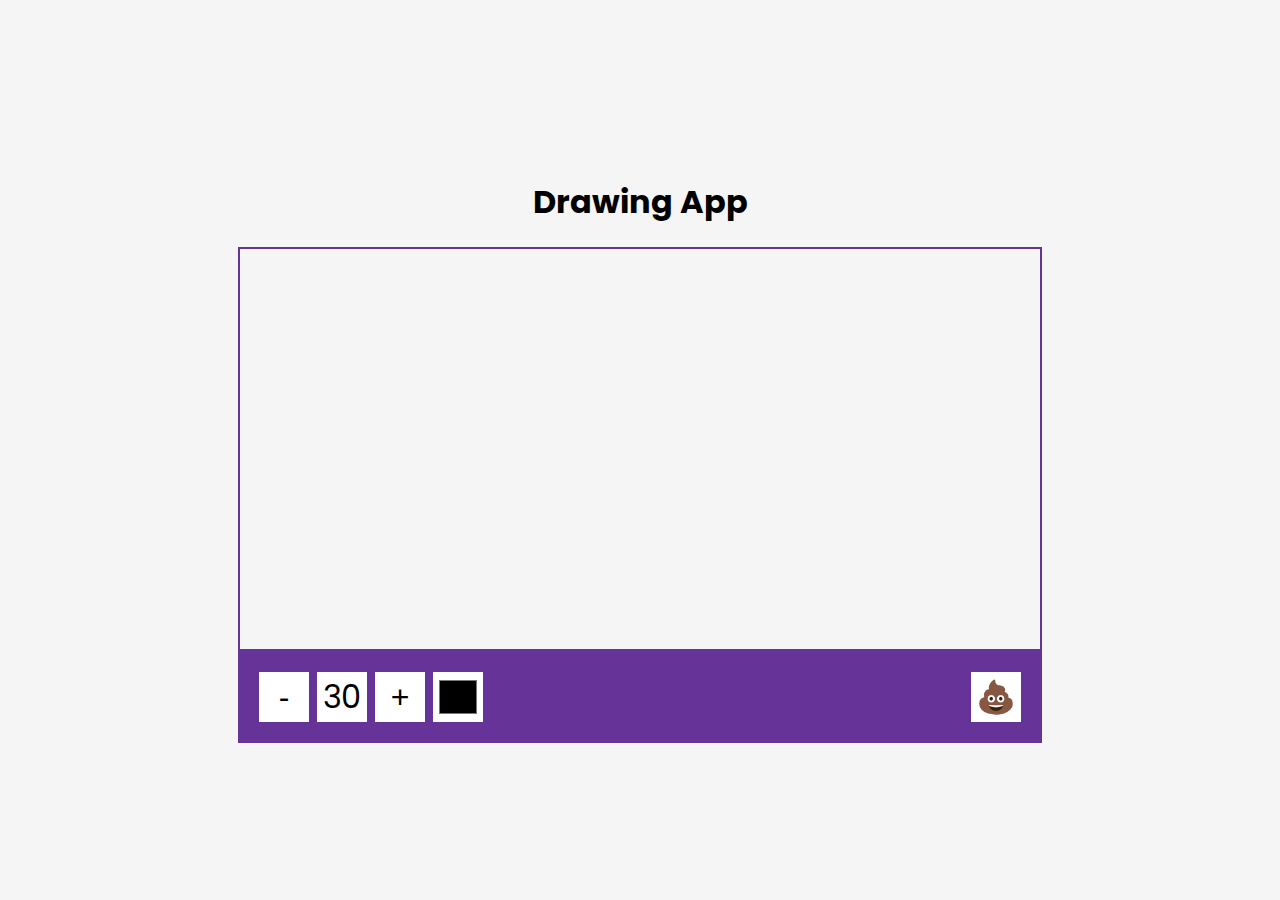
<file: index.html>
<!DOCTYPE html>
<html lang="en">
    <head>
        <meta charset="UTF-8" />
        <meta name="viewport" content="width=device-width, initial-scale=1.0" />
        <title>Drawing App</title>
<style>
	@import url("https://fonts.googleapis.com/css2?family=Poppins:wght@200;400;600&display=swap");

* {
    box-sizing: border-box;
}

body {
    background-color: #f5f5f5;
    display: flex;
    flex-direction: column;
    align-items: center;
    justify-content: center;
    font-family: "Poppins", sans-serif;
    margin: 0;
    min-height: 100vh;
}

canvas {
    border: 2px solid rebeccapurple;
}

.toolbox {
    background-color: rebeccapurple;
    border: 1px solid rebeccapurple;
    display: flex;
    padding: 1rem;
    width: 804px;
}

.toolbox > * {
    background-color: #fff;
    border: none;
    display: inline-flex;
    align-items: center;
    justify-content: center;
    font-size: 2rem;
    padding: 0.25rem;
    margin: 0.25rem;
    height: 50px;
    width: 50px;
}

.toolbox > *:last-child {
    margin-left: auto;
}
</style>
    </head>
    <body>
		<h1> Drawing App </h1>
        <canvas id="canvas" width="800" height="400"></canvas>
        <div class="toolbox">
            <button id="decrease">-</button>
            <span id="size">30</span>
            <button id="increase">+</button>
            <input type="color" id="color" />
            <button id="clear">💩</button>
        </div>
    </body>
<script>
const canvas = document.getElementById("canvas");
const increaseBtn = document.getElementById("increase");
const decreaseBtn = document.getElementById("decrease");
const sizeEl = document.getElementById("size");
const colorEl = document.getElementById("color");
const clearEl = document.getElementById("clear");
const ctx = canvas.getContext("2d");

let size = 30;
let isPressed = false;
let color = "black";
let x = undefined;
let y = undefined;

canvas.addEventListener("mousedown", (e) => {
    isPressed = true;

    x = e.offsetX;
    y = e.offsetY;
});

canvas.addEventListener("mouseup", (e) => {
    isPressed = false;

    x = undefined;
    y = undefined;
});

canvas.addEventListener("mousemove", (e) => {
    if (isPressed) {
        const x2 = e.offsetX;
        const y2 = e.offsetY;

        drawCircle(x2, y2);
        drawLine(x, y, x2, y2);
        x = x2;
        y = y2;
    }
});

function drawCircle(x, y) {
    ctx.beginPath();
    ctx.arc(x, y, size, 0, Math.PI * 2);
    ctx.fillStyle = color;
    ctx.fill();
}

function drawLine(x1, y1, x2, y2) {
    ctx.beginPath();
    ctx.moveTo(x1, y1);
    ctx.lineTo(x2, y2);
    ctx.strokeStyle = color;
    ctx.lineWidth = size * 2;
    ctx.stroke();
}

increaseBtn.addEventListener("click", () => {
    size += 5;

    if (size > 50) {
        size = 50;
    }

    updateSizeOnScreen();
});

decreaseBtn.addEventListener("click", () => {
    size -= 5;

    if (size < 5) {
        size = 5;
    }

    updateSizeOnScreen();
});

colorEl.addEventListener("change", (e) => {
    color = e.target.value;
});

clearEl.addEventListener("click", () => {
    ctx.clearRect(0, 0, canvas.width, canvas.height);
});

function updateSizeOnScreen() {
    sizeEl.innerText = size;
}
</script>
</html>
</file>
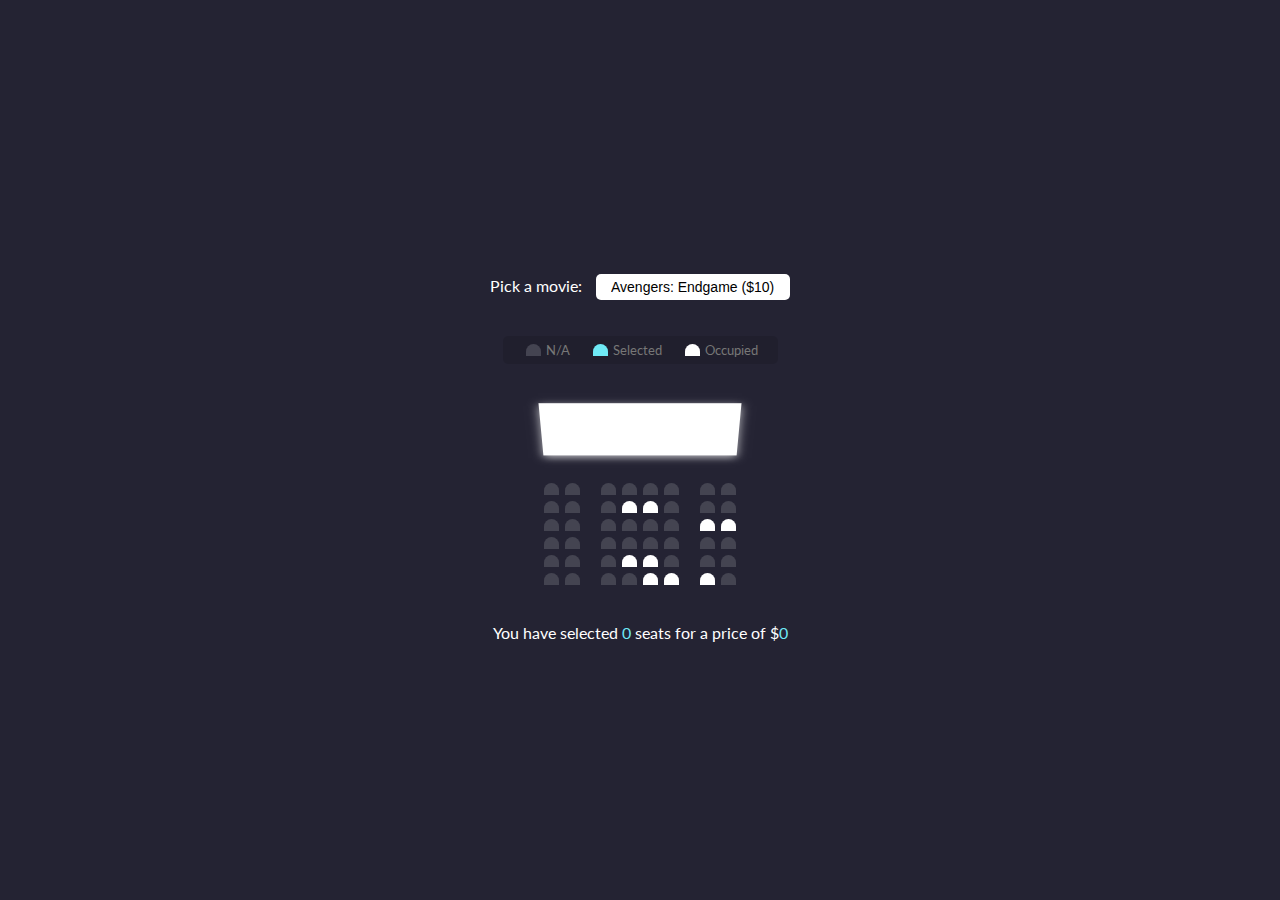
<file: SeatBooking.html>
<!DOCTYPE html>
<html lang="en">
  <head>
    <meta charset="UTF-8" />
    <meta name="viewport" content="width=device-width, initial-scale=1.0" />
    <meta http-equiv="X-UA-Compatible" content="ie=edge" />
    <link rel="stylesheet" href="style.css" />
    <title>Movie Seat Booking</title>
  </head>
  <body>
    <div class="movie-container">
      <label>Pick a movie:</label>
      <select id="movie">
        <option value="10">Avengers: Endgame ($10)</option>
        <option value="12">Joker ($12)</option>
        <option value="8">Toy Story 4 ($8)</option>
        <option value="9">The Lion King ($9)</option>
      </select>
    </div>

    <ul class="showcase">
      <li>
        <div class="seat"></div>
        <small>N/A</small>
      </li>
      <li>
        <div class="seat selected"></div>
        <small>Selected</small>
      </li>
      <li>
        <div class="seat occupied"></div>
        <small>Occupied</small>
      </li>
    </ul>

    <div class="container">
      <div class="screen"></div>

      <div class="row">
        <div class="seat"></div>
        <div class="seat"></div>
        <div class="seat"></div>
        <div class="seat"></div>
        <div class="seat"></div>
        <div class="seat"></div>
        <div class="seat"></div>
        <div class="seat"></div>
      </div>
      <div class="row">
        <div class="seat"></div>
        <div class="seat"></div>
        <div class="seat"></div>
        <div class="seat occupied"></div>
        <div class="seat occupied"></div>
        <div class="seat"></div>
        <div class="seat"></div>
        <div class="seat"></div>
      </div>
      <div class="row">
        <div class="seat"></div>
        <div class="seat"></div>
        <div class="seat"></div>
        <div class="seat"></div>
        <div class="seat"></div>
        <div class="seat"></div>
        <div class="seat occupied"></div>
        <div class="seat occupied"></div>
      </div>
      <div class="row">
        <div class="seat"></div>
        <div class="seat"></div>
        <div class="seat"></div>
        <div class="seat"></div>
        <div class="seat"></div>
        <div class="seat"></div>
        <div class="seat"></div>
        <div class="seat"></div>
      </div>
      <div class="row">
        <div class="seat"></div>
        <div class="seat"></div>
        <div class="seat"></div>
        <div class="seat occupied"></div>
        <div class="seat occupied"></div>
        <div class="seat"></div>
        <div class="seat"></div>
        <div class="seat"></div>
      </div>
      <div class="row">
        <div class="seat"></div>
        <div class="seat"></div>
        <div class="seat"></div>
        <div class="seat"></div>
        <div class="seat occupied"></div>
        <div class="seat occupied"></div>
        <div class="seat occupied"></div>
        <div class="seat"></div>
      </div>
    </div>

    <p class="text">
      You have selected <span id="count">0</span> seats for a price of $<span
        id="total"
        >0</span
      >
    </p>

    <script src="script.js"></script>
  </body>
</html>
</file>
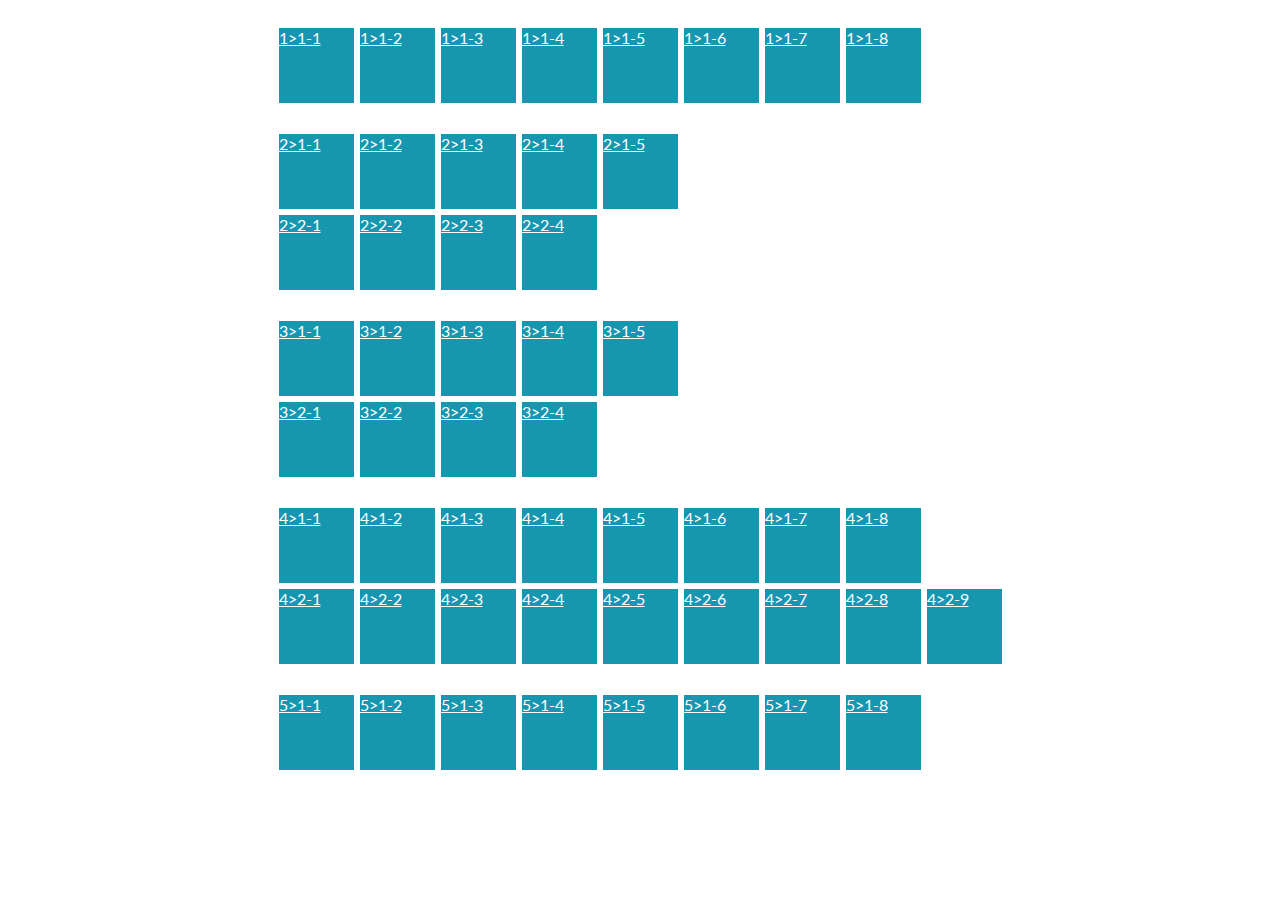
<file: book/seat.html>
<!DOCTYPE html>
<html lang="en">

<head>
    <meta charset="UTF-8" />
    <meta name="viewport" content="width=device-width, initial-scale=1.0" />
    <meta http-equiv="X-UA-Compatible" content="ie=edge" />
    <link rel="stylesheet" href="style.css" />
    <title>Movie Seat Booking</title>
</head>

<body>

    <div class="container" id="nqn">

    </div>

    <script src="script.js"></script>
    <script type="text/javascript">
        let arrTwo = [
            {
                day: 1,
                hang: [
                    {
                        soHang: 1,
                        soBan: 8
                    }
                ]
            },
            {
                day: 2,
                hang: [
                    {
                        soHang: 1,
                        soBan: 5
                    },
                    {
                        soHang: 2,
                        soBan: 4
                    }
                ]
            }, {
                day: 3,
                hang: [
                    {
                        soHang: 1,
                        soBan: 5
                    },
                    {
                        soHang: 2,
                        soBan: 4
                    }
                ]
            }, {
                day: 4,
                hang: [
                    {
                        soHang: 1,
                        soBan: 8
                    },
                    {
                        soHang: 2,
                        soBan: 9
                    }
                ]
            }, {
                day: 5,
                hang: [
                    {
                        soHang: 1,
                        soBan: 8
                    }
                ]
            }
        ]
        let text = '';

        for (let i = 0; i < arrTwo.length; i++) {
            text += '<div class="day' + i + '" style="margin-top:25px">'
            for (let j = 0; j < arrTwo[i].hang.length; j++) {
                text += '<div class="row">';
                for (let k = 0; k < arrTwo[i].hang[j].soBan; k++) {
                    text += '<a class="seat" style="color: white;" href="../scheduler/scheduler.html">' + (i + 1) + '>' + (j + 1) + '-' + (k + 1) + '</a>'
                }
                text += '</div>'
            }
            text += '</div>'
        }

        document.getElementById('nqn').innerHTML = text;
    </script>
</body>

</html>
</file>
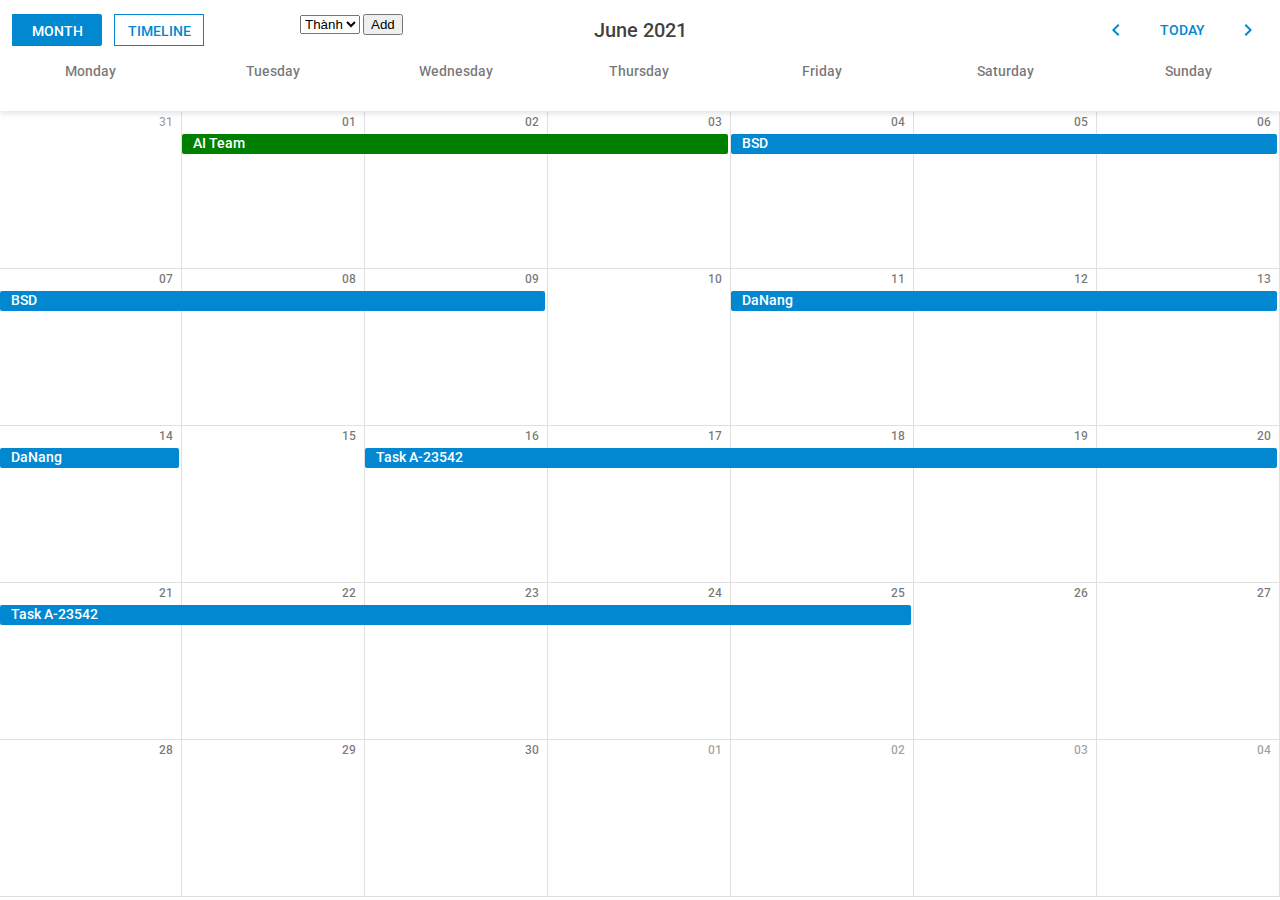
<file: scheduler/scheduler.html>
<html>

<head>
    <meta http-equiv="Content-type" content="text/html; charset=utf-8">
    <title>Basic initialization</title>
    <!-- <script async="" src="//www.google-analytics.com/analytics.js"></script> -->
    <script src="codebasev5/dhtmlxscheduler.js" type="text/javascript" charset="utf-8"></script>
    <link rel="stylesheet" href="codebasev5/dhtmlxscheduler_material.css" type="text/css" charset="utf-8">

    <!-- <link rel="stylesheet" type="text/css" href="dhtmlxscheduler.css"> -->
<!-- <script src="dhtmlxscheduler.js"></script> -->
<script src="dhtmlxscheduler_timeline.js"></script>
    <style>
        html,
        body {
            margin: 0px;
            padding: 0px;
            height: 100%;
            overflow: hidden;
        }
    </style>

    <!-- <script>
        let data = [
            { id: 1, start_date: "2021-04-15 09:00", end_date: "2021-04-15 12:00", text: "English lesson" }, { id: 2, start_date: "2021-04-16 10:00", end_date: "2021-04-16 16:00", text: "Math exam" }, { id: 3, start_date: "2021-04-16 10:00", end_date: "2021-04-21 16:00", text: "Science lesson" }, { id: 4, start_date: "2021-04-17 16:00", end_date: "2021-04-17 17:00", text: "English lesson" }, { id: 5, start_date: "2021-04-18 09:00", end_date: "2021-04-18 17:00", text: "Usual event" }, { id: 6, start_date: "2021-04-19 09:00", end_date: "2021-04-20 12:00", text: "English lesson" }, { id: 7, start_date: "2021-04-20 10:00", end_date: "2021-04-21 16:00", text: "Math exam" }, { id: 8, start_date: "2021-04-21 10:00", end_date: "2021-04-22 16:00", text: "Science lesson" }, { id: 9, start_date: "2021-04-22 16:00", end_date: "2021-04-23 17:00", text: "English lesson" }, { id: 10, start_date: "2021-04-18 09:00", end_date: "2021-04-24 17:00", text: "Usual event" },
        ]
        window.addEventListener("DOMContentLoaded", function () {
            scheduler.init('scheduler_here', new Date(2021, 4, 1), "week");
            scheduler.parse(
                data);
        });
    </script>

    <script>
        (function (i, s, o, g, r, a, m) {
            i['GoogleAnalyticsObject'] = r; i[r] = i[r] || function () {
                (i[r].q = i[r].q || []).push(arguments)
            }, i[r].l = 1 * new Date(); a = s.createElement(o),
                m = s.getElementsByTagName(o)[0]; a.async = 1; a.src = g; m.parentNode.insertBefore(a, m)
        })(window, document, 'script', '//www.google-analytics.com/analytics.js', 'ga');

        ga('create', 'UA-11031269-1', 'auto');
        ga('send', 'pageview');
    </script>
    <script src="https://cdn.ravenjs.com/3.10.0/raven.min.js"></script>
    <script>Raven.config('https://b506cc95e6244203a69070d518196d06@sentry.dhtmlx.ru/7').install()</script> -->
</head>

<body>
    <div id="scheduler_here" class="dhx_cal_container" style="width:100%; height:100%;">
        <div class="dhx_cal_navline">
            <div class="dhx_cal_prev_button">&ensp;&ensp;</div>
            <div class="dhx_cal_next_button">&ensp;&ensp;</div>
            <div class="dhx_cal_today_button"></div>
            <div class="dhx_cal_date"></div>
            <div class="dhx_cal_tab" name="month_tab" style="margin-left: -180px;"></div>
            <!-- <div class="dhx_cal_tab" name="week_tab" style="right:140px;"></div>
            <div class="dhx_cal_tab" name="day_tab" style="right:76px;"></div> -->
            <div class="dhx_cal_tab" name="timeline_tab" style="margin-left: -180px;"></div>
            <select name="" id="" class="" style="margin: 15px 0px 0px 300px;">
                <option value="">Thành</option>
                <option value="">Thành</option>
                <option value="">Thành</option>
                <option value="">Thành</option>
              </select>
            <button onclick="addEvent()">Add</button>
        </div>
        <div class="dhx_cal_header">
        </div>
        <div class="dhx_cal_data">
        </div>
    </div>
    <script>
        //## 100 sections and 200 events

scheduler.locale.labels.timeline_tab = "Timeline";
scheduler.locale.labels.section_custom="Section";
scheduler.config.details_on_create=true;
scheduler.config.details_on_dblclick=true;
scheduler.config.xml_date="%Y-%m-%d %H:%i";
scheduler.config.collision_limit = 1;

//===============
//Configuration
//===============
var sections=[];

// 100 sections
for(var i = 1; i < 101; i++){
   sections.push({key:i, label: "section #" + i});
}

var events = [];

var template = [
  { start_date: "2021-06-01 00:00", end_date: "2021-06-03 10:00", text:"AI Team", user: 'Nguyễn Quang Ngọc', mota: 'thanh', color: 'green'},
  { start_date: "2021-06-04 00:00", end_date: "2021-06-10 00:00", text:"BSD", user: 'Nguyễn Quang Ngọc', mota: 'thanh'},
  { start_date: "2021-06-11 00:00", end_date: "2021-06-15 00:00", text:"DaNang", user: 'Nguyễn Quang Ngọc', mota: 'thanh'},
  { start_date: "2021-06-16 00:00", end_date: "2021-06-26 00:00", text:"Task A-23542", user: 'Nguyễn Quang Ngọc', mota: 'thanh'},

//   { start_date: "2021-06-15 00:00", end_date: "2021-06-17 00:00", text:"Task B-48865", section_id:5},
//   { start_date: "2021-06-12 00:00", end_date: "2021-06-13 00:00", text:"Task B-44864", section_id:6},
//   { start_date: "2021-06-18 00:00", end_date: "2021-06-22 00:00", text:"Task B-46558", section_id:7},
//   { start_date: "2021-06-19 00:00", end_date: "2021-06-20 00:00", text:"Task B-45564", section_id:8},

//   { start_date: "2021-06-25 00:00", end_date: "2021-06-26 00:00", text:"Task C-32421", section_id:9},
//   { start_date: "2021-06-14 00:00", end_date: "2021-06-15 00:00", text:"Task C-14244", section_id:10},

//   { start_date: "2021-06-17 00:00", end_date: "2021-06-18 00:00", text:"Task D-52688", section_id:11},
//   { start_date: "2021-06-04 00:00", end_date: "2021-06-05 00:00", text:"Task D-46588", section_id:12},
//   { start_date: "2021-06-29 00:00", end_date: "2021-06-30 00:00", text:"Task D-12458", section_id:13}
];

// 200 events
for(var i = i; i < 200; i++){
  var ev = JSON.parse(JSON.stringify(template[i % template.length]));
  ev.section_id = (i % sections.length) + 1
  ev.id = i;
  events.push(ev);
}


// timeline config
scheduler.attachEvent("onTemplatesReady", function(){
	scheduler.xy.scale_height = 50;
});

var view_name = "timeline";
scheduler.createTimelineView({
	name: view_name,
	x_unit: "day",
	x_date: "%D<br><b>%j</b>",
	x_step: 1,
	x_size: 31,
	section_autoheight: false,
	y_unit:   sections,
	y_property: "section_id",
	render:"bar",
	round_position:true,
	dy:60
});

scheduler.attachEvent("onEventDeleted", function(id,ev){
    console.log(ev);
});

scheduler.attachEvent("onEventSave",function(id,ev,is_new){
    console.log(ev);

    return true;
})

scheduler.attachEvent("onBeforeViewChange", function(old_mode,old_date,mode,date){
	var year = date.getFullYear();
	var month= (date.getMonth() + 1);
	var d = new Date(year, month, 0);
	scheduler.matrix[view_name].x_size = d.getDate();//number of days in month;
	return true;
});
scheduler.date['add_' + view_name] = function(date, step){
	if(step > 0){
		step = 1;
	}else if(step < 0){
		step = -1;
	}
	return scheduler.date.add(date, step, "month")
};
scheduler.date[view_name + '_start'] = scheduler.date.month_start;

//===============
//Data loading
//===============
scheduler.config.lightbox.sections=[
  {name:"Department", height:25, map_to:"text", type:"textarea" , focus:true},
  {name:"custom", height:23, type:"select", options:sections, map_to:"section_id" },
  {name:"time", height:72, type:"time", map_to:"auto"},
  {name:"Người đặt", height:25, type:"textarea", map_to:"user"},
  {name:"Ghi chú", height:100, type:"textarea", map_to:"mota"}

];

scheduler.init('scheduler_here',new Date(2021,5,30),"month");

scheduler.parse(template,"json");

function addEvent() {
    var eventId = scheduler.addEvent({
    start_date: "16-06-2021 09:00",
    end_date:   "18-06-2021 12:00",
    text:   "Meeting",
    section_id:1, user: 'Nguyễn Quang Ngọc', mota: 'thanh'
});
}
    </script>
</body>

</html>
</file>
<file: style.css>
@import url('https://fonts.googleapis.com/css?family=Lato&display=swap');

* {
  box-sizing: border-box;
}

body {
  background-color: #242333;
  color: #fff;
  display: flex;
  flex-direction: column;
  align-items: center;
  justify-content: center;
  height: 100vh;
  font-family: 'Lato', sans-serif;
  margin: 0;
}

.movie-container {
  margin: 20px 0;
}

.movie-container select {
  background-color: #fff;
  border: 0;
  border-radius: 5px;
  font-size: 14px;
  margin-left: 10px;
  padding: 5px 15px 5px 15px;
  -moz-appearance: none;
  -webkit-appearance: none;
  appearance: none;
}

.container {
  perspective: 1000px;
  margin-bottom: 30px;
}

.seat {
  background-color: #444451;
  height: 12px;
  width: 15px;
  margin: 3px;
  border-top-left-radius: 10px;
  border-top-right-radius: 10px;
}

.seat.selected {
  background-color: #6feaf6;
}

.seat.occupied {
  background-color: #fff;
}

.seat:nth-of-type(2) {
  margin-right: 18px;
}

.seat:nth-last-of-type(2) {
  margin-left: 18px;
}

.seat:not(.occupied):hover {
  cursor: pointer;
  transform: scale(1.2);
}

.showcase .seat:not(.occupied):hover {
  cursor: default;
  transform: scale(1);
}

.showcase {
  background: rgba(0, 0, 0, 0.1);
  padding: 5px 10px;
  border-radius: 5px;
  color: #777;
  list-style-type: none;
  display: flex;
  justify-content: space-between;
}

.showcase li {
  display: flex;
  align-items: center;
  justify-content: center;
  margin: 0 10px;
}

.showcase li small {
  margin-left: 2px;
}

.row {
  display: flex;
}

.screen {
  background-color: #fff;
  height: 70px;
  width: 100%;
  margin: 15px 0;
  transform: rotateX(-45deg);
  box-shadow: 0 3px 10px rgba(255, 255, 255, 0.7);
}

p.text {
  margin: 5px 0;
}

p.text span {
  color: #6feaf6;
}
</file>
<file: book/style.css>
@import url('https://fonts.googleapis.com/css?family=Lato&display=swap');

* {
  box-sizing: border-box;
}

body {
  background-color: #fff;
  color: #fff;
  display: flex;
  flex-direction: column;
  align-items: center;
  height: 100vh;
  font-family: 'Lato', sans-serif;
  margin: 0;
}

.seat {
  background-color: #1796b0;
  height: 75px;
  width: 75px;
  margin: 3px;
  /* border-radius: 10px; */
  /* border-top-right-radius: 10px; */
}

.seat.selected {
  background-color: #6feaf6;
}

.seat.occupied {
  background-color: #fff;
}


.seat:not(.occupied):hover {
  cursor: pointer;
  transform: scale(1.2);
}

.showcase .seat:not(.occupied):hover {
  cursor: default;
  transform: scale(1);
}

.showcase {
  background: rgba(0, 0, 0, 0.1);
  padding: 5px 10px;
  border-radius: 5px;
  color: #777;
  list-style-type: none;
  display: flex;
  justify-content: space-between;
}

.showcase li {
  display: flex;
  align-items: center;
  justify-content: center;
  margin: 0 10px;
}

.showcase li small {
  margin-left: 2px;
}

.row {
  display: flex;
}
</file>
<file: scheduler/codebasev5/dhtmlxscheduler_material.css>
/*

@license
dhtmlxScheduler v.5.3.13 Standard

To use dhtmlxScheduler in non-GPL projects (and get Pro version of the product), please obtain Commercial/Enterprise or Ultimate license on our site https://dhtmlx.com/docs/products/dhtmlxScheduler/#licensing or contact us at sales@dhtmlx.com

(c) XB Software Ltd.

*/
@import url(https://fonts.googleapis.com/css?family=Roboto:400,500,600);.dhtmlx_message_area{position:fixed;right:5px;width:250px;z-index:11}.dhtmlx-info{min-width:120px;padding:4px 4px 4px 20px;font-family:Tahoma;z-index:14;overflow:hidden;margin:5px;margin-bottom:10px;-webkit-transition:all .5s ease;-moz-transition:all .5s ease;-o-transition:all .5s ease;transition:all .5s ease}.dhtmlx-info.hidden{height:0;padding:0;border-width:0;margin:0;overflow:hidden}.dhtmlx_modal_box{overflow:hidden;display:inline-block;position:fixed;min-width:300px;width:341px;text-align:center;background:#fff;background:-webkit-linear-gradient(top,#fff 1%,#fff 99%);box-shadow:0 0 14px #888;border:none;z-index:18;border-radius:2px;font-family:Roboto,Arial}.dhtmlx_popup_text{margin:28px 15px 5px 15px;font-size:14px;color:rgba(0,0,0,.87);min-height:30px;border-radius:6px}.dhtmlx_popup_title{border-top-left-radius:5px;border-top-right-radius:5px;border-width:0;background:url([data-uri]);background-image:-webkit-linear-gradient(top,#707070 1%,#3d3d3d 70%,#4c4c4c 97%,#393939 97%);background-image:-moz-linear-gradient(top,#707070 1%,#3d3d3d 70%,#4c4c4c 97%,#393939 97%)}.dhtmlx-info,.dhtmlx_button,.dhtmlx_popup_button{user-select:none;-webkit-user-select:none;-moz-user-select:-moz-none;cursor:pointer}.dhtmlx_popup_text{overflow:hidden}.dhtmlx_popup_controls{border-radius:6px;padding:5px 15px 20px 5px}.dhtmlx_button,.dhtmlx_popup_button{height:30px;line-height:28px;display:inline-block;margin:0 5px;border-radius:2px;color:#0288d1;border:1px solid transparent;box-shadow:none}.dhtmlx_popup_button{min-width:82px;background:#fff}.dhtmlx_button input,.dhtmlx_popup_button div{border:1px solid #fff;background:#fff;background-image:none;border-radius:2px;font-size:15px;-moz-box-sizing:content-box;box-sizing:content-box;text-shadow:none;color:#0288d1;font-weight:500;padding:0;margin:0;vertical-align:top;height:28px;line-height:28px}.dhtmlx_popup_button.dhtmlx_ok_button div{background:#ff584c;border:1px solid #ff584c;color:#fff;text-shadow:none;outline:0}.dhtmlx_popup_button.dhtmlx_ok_button{border:1px solid #ff584c;background-color:#ff584c;outline:0}.dhtmlx_button input:active,.dhtmlx_button input:focus,.dhtmlx_popup_button div:active,.dhtmlx_popup_button div:focus{background:#ff584c;background-image:none;color:#0288d1;box-shadow:none;outline:0}.dhtmlx_popup_button.dhtmlx_cancel_button div:active{background-color:#d9edf8;border-color:none;outline:0}div.dhx_modal_cover{background-color:#000;cursor:default;opacity:.4;position:fixed;z-index:17;left:0;top:0;width:100%;height:100%;border:none;zoom:1}.dhtmlx-info img,.dhtmlx_modal_box img{float:left;margin-right:20px}.dhtmlx-alert-error .dhtmlx_popup_title,.dhtmlx-confirm-error .dhtmlx_popup_title{background:url([data-uri])}.dhtmlx-alert-error,.dhtmlx-confirm-error{border:1px solid red}.dhtmlx_popup_title{color:#fff;text-shadow:1px 1px #000;height:40px;line-height:40px;font-size:20px}.dhtmlx-error,.dhtmlx-info{font-size:14px;color:#000;box-shadow:0 10px 20px 0 rgba(0,0,0,.2),0 1px 6px 0 rgba(0,0,0,.2);padding:0;background-color:#fff;border-radius:2px;border:none}.dhtmlx-info div{padding:11px!important;background-color:#fff;border-radius:3px;border:1px solid #fff}.dhtmlx_message_area .dhtmlx-error{background-color:#d81b1b;border:1px solid #ff3c3c;box-shadow:0 0 10px #000}.dhtmlx_message_area .dhtmlx-error div{background-color:#d81b1b;border:1px solid #940000;color:#fff}.dhtmlx_modal_box.dhtmlx-error .dhtmlx_popup_title{background:#d81b1b;border:1px solid #ff3c3c;color:#fff}.dhx_cal_event .dhx_body,.dhx_cal_event .dhx_footer,.dhx_cal_event .dhx_header,.dhx_cal_event .dhx_title{background-color:#0288d1;border:1px solid transparent;color:#fff;overflow:hidden;width:100%}.dhx_move_denied .dhx_cal_event .dhx_header,.dhx_move_denied .dhx_cal_event .dhx_title{cursor:default}.dhx_cal_event .dhx_header{height:1px;margin:0 0 0 1px;border-width:1px 1px 0 1px;cursor:pointer}.dhx_cal_event .dhx_title{height:18px;border-width:1px 1px 0 1px;border-bottom-style:dotted;border-radius:0;font-size:12px;line-height:normal;font-weight:400;text-align:left;background-position:right;background-repeat:no-repeat;padding:4px 0 0 8px;cursor:pointer}.dhx_cal_container_rtl .dhx_cal_event .dhx_title{text-align:right;padding:4px 8px 0 0}.dhx_cal_event .dhx_body,.dhx_cal_event.dhx_cal_select_menu .dhx_body{border-width:0 1px 1px 1px;padding:2px 5px 8px 8px;border-radius:0;font-weight:500;line-height:20px}.dhx_cal_container_rtl .dhx_cal_event .dhx_body{padding:2px 8px 8px 5px}.dhx_cal_event.dhx_cal_select_menu{-webkit-box-shadow:0 0 1px #fff;-moz-box-shadow:0 0 1px #fff;box-shadow:0 0 1px #fff}.dhx_resize_denied,.dhx_resize_denied .dhx_event_resize{cursor:default!important}.dhx_cal_event .dhx_event_resize{cursor:s-resize;cursor:ns-resize}.dhx_cal_event .dhx_footer,.dhx_cal_event .dhx_select_menu_footer{height:6px;margin:0 0 0 1px;border-width:0;position:relative;top:0;background:url(imgs_dhx_material/drag-horizontal.svg) no-repeat center center}.dhx_cal_event .dhx_resize_denied.dhx_event_resize.dhx_footer{height:0}.dhx_cal_event_line{background-color:#0288d1;border:1px solid transparent;border-radius:2px;font-family:Roboto,Arial;font-size:14px;font-weight:500;line-height:17px;height:20px;padding:0 0 1px 10px;color:#fff;cursor:pointer;overflow:hidden}.dhx_cal_container_rtl .dhx_cal_event_line{padding:0 9px 0 0}.dhx_cal_event_line_start{border-top-left-radius:2px;border-bottom-left-radius:2px}.dhx_cal_container_rtl .dhx_cal_event_line_start{border-top-left-radius:2px;border-bottom-left-radius:2px}.dhx_cal_event_line_end{border-top-right-radius:2px;border-bottom-right-radius:2px}.dhx_cal_container_rtl .dhx_cal_event_line_end{border-top-right-radius:2px;border-bottom-right-radius:2px}.dhx_cal_container_rtl .dhx_cal_event_line_start{border-top-right-radius:2px;border-bottom-right-radius:2px}.dhx_cal_container_rtl .dhx_cal_event_line_end{border-top-left-radius:2px;border-bottom-left-radius:2px}.dhx_cal_event_clear{height:20px;padding:1px 0 0 11px;color:#0288d1;font-family:Roboto,Arial;font-size:14px;line-height:19px;white-space:nowrap;overflow:hidden;cursor:pointer;background-color:transparent;font-weight:400}.dhx_cal_event.dhx_cal_editor{border:1px solid transparent;border-top-style:solid;z-index:10;position:absolute;overflow:hidden}textarea.dhx_cal_editor{width:100%;height:100%;border:0 solid #000;padding:6px 0 0 8px;margin:0;overflow:auto;font-family:Roboto,Arial;font-size:14px}div.dhx_menu_head{background-image:none;background-position:0 -43px;width:10px;height:10px;margin-left:5px;margin-top:1px;border:none;cursor:default}.dhx_cal_container_rtl div.dhx_menu_head{margin-left:5px;margin-right:0}div.dhx_menu_icon{background-image:url(imgs_dhx_material/controls.png);width:20px;height:20px;margin-left:0;margin-top:0;border:none;cursor:pointer}.dhx_cal_container_rtl div.dhx_menu_icon{margin-left:0;margin-right:1px}div.icon_details{background-position:0 0}div.icon_edit{background-position:-22px 0}div.icon_save{background-position:-84px -1px}div.icon_cancel{background-position:-62px 0}div.icon_delete{background-position:-42px 0}.dhx_month_link{position:absolute;box-sizing:border-box;-moz-box-sizing:border-box;text-align:right;cursor:pointer;padding-right:10px;font-size:14px;font-family:Roboto,Arial}.dhx_month_link a{color:#1b5dfb}.dhx_month_link a:hover{text-decoration:underline;color:#033dc6}.dhx_global_tip{font-family:Tahoma,Helvetica;text-align:center;font-size:20px;position:fixed;top:60px;right:20px;background-color:rgba(255,255,255,.7);color:#000;z-index:14;padding:20px 30px;width:190px}.dhx_global_tip div{font-size:30px}@media (-moz-touch-enabled){.dhx_cal_container{user-select:none;-moz-user-select:none}}.dhx_cal_data div.dhx_cal_event_clear,.dhx_cal_data div.dhx_cal_event_line,.dhx_multi_day div.dhx_cal_event_clear,.dhx_multi_day div.dhx_cal_event_line{-webkit-box-sizing:border-box;-moz-box-sizing:border-box;box-sizing:border-box}@media only screen and (max-width:550px){.dhx_cal_event_clear,.dhx_cal_event_line{padding-left:2px}}.dhx_unselectable,.dhx_unselectable div{-webkit-user-select:none;-moz-user-select:none;-moz-user-select:-moz-none}.dhx_cal_light{-webkit-tap-highlight-color:transparent;background-color:#fff;border-radius:2px;border:0 solid transparent;color:#2e2e2e;font-family:Roboto,Arial;font-size:14px;box-shadow:none;position:absolute;z-index:15;width:580px}.dhx_cal_light_rtl{box-shadow:none}.dhx_cal_ltitle{padding:3px 15px 1px 15px;height:35px;line-height:35px;border-bottom:1px solid #0288d1;background:#0288d1;margin:0 0 20px 0;border-radius:2px 2px 0 0;overflow:hidden;white-space:nowrap}.dhx_cal_ltext.dhx_cal_template{position:relative}.dhx_cal_ltitle span{white-space:nowrap}.dhx_time{font-weight:500;padding:0;font-size:14px;display:inline-block;margin:0}.dhx_cal_light_rtl .dhx_time{padding:0}.dhx_cal_light_wide{width:650px}.dhx_mark{position:relative;top:3px;background-image:url(imgs/controls.gif);background-position:0 -43px;padding-left:10px}.dhx_ie6 .dhx_mark{background-position:6px -41px}.dhx_cal_light select{font-family:Roboto,Arial;font-size:14px;color:rgba(0,0,0,.8);padding:2px 2px 2px 8px;margin:0 8px 16px 0}.dhx_cal_light .dhx_title{padding:0 0 0 13px;font-size:14px;text-transform:uppercase;color:#fff;display:inline-block;margin:0}.dhx_cal_larea{border:none;background-color:#fff;overflow:hidden}.dhx_cal_light_wide .dhx_cal_larea{border-top-width:0;margin:0}.dhx_cal_light_rtl .dhx_cal_larea{margin:0}.dhx_cal_light_wide .dhx_wrap_section{border-top:0;border-bottom:none;position:relative;background-color:#fff;overflow:hidden;padding:0;margin:0 0 16px 0}.dhx_cal_lsection{background-color:#fff;color:rgba(0,0,0,.75);font-weight:500;font-family:Roboto,Arial;font-size:18px;padding:5px 0 5px 10px}.dhx_cal_light_wide .dhx_cal_lsection{border:0;float:left;text-align:right;width:82px;min-height:20px;line-height:20px;height:auto;font-size:14px;padding:3px 0 0 0;margin:0 0 0 20px}.dhx_cal_lsection .dhx_fullday{float:right;margin-right:5px;color:rgba(0,0,0,.75);font-family:Roboto,Arial;font-size:12px;font-weight:400;line-height:20px;vertical-align:top;cursor:pointer}.dhx_cal_lsection .dhx_fullday input[type=checkbox]{margin:3px 3px 3px 4px}.dhx_cal_ltext{overflow:hidden;float:left;float:none;width:auto;height:auto;padding:4px 0 0 4px}.dhx_readonly{height:15px}.dhx_cal_ltext textarea{background-color:#fff;overflow:auto;color:rgba(0,0,0,.8);height:100%;width:100%;outline:none !important!important;resize:none;border:1px solid rgba(0,0,0,.08);line-height:20px;font-family:inherit;box-sizing:border-box;padding:4px 0 0 8px}.dhx_section_time{background-color:transparent;white-space:nowrap}.dhx_cal_light_wide .dhx_section_time{padding:2px 0 0 117px!important;height:20px!important}.dhx_section_time{text-align:center}.dhx_cal_light_wide .dhx_section_time{background:0 0}.dhx_btn_set{padding:0;float:left;margin:0 16px 0 0;font-size:14px;font-weight:500;border-radius:2px;text-transform:uppercase;color:#0288d1}.dhx_right_btn_set{margin-right:16px}.dhx_btn_set div{float:left;height:30px;line-height:30px;padding:0 16px;vertical-align:middle;cursor:pointer}.dhx_btn_set,.dhx_cancel_btn_set{border:1px solid #fff;background-color:#fff;color:#0288d1;float:right;float:left}.dhx_cal_light_rtl .dhx_btn_set,.dhx_cal_light_rtl .dhx_cancel_btn_set{float:right}.dhx_save_btn{background-image:url(imgs/controls.gif);background-position:-84px 0;width:21px}.dhx_cancel_btn{background-image:url(imgs/controls.gif);background-position:-63px 0;width:20px}.dhx_delete_btn{background-image:url(imgs/controls.gif);background-position:-42px 0;width:20px}.dhx_delete_btn_set{border:1px solid #fff;background-color:#fff;color:#ff584c;text-shadow:none;margin:0 20px 0 20px}.dhx_save_btn_set{border:1px solid #0288d1;color:#fff;text-shadow:none;background-color:#0288d1}.dhx_cal_cover{width:100%;height:100%;position:fixed;z-index:14;top:0;left:0;background-color:#000;opacity:.4}.dhx_custom_button{padding:0 3px 0 3px;color:rgba(0,0,0,.75);font-family:Roboto,Arial;font-size:8pt;background-color:#fff;border:1px solid #e0e0e0;font-weight:400;margin-right:5px;margin-top:0;cursor:pointer}.dhx_custom_button div{cursor:pointer;float:left;height:21px;line-height:21px;vertical-align:middle}.dhx_cal_light_wide .dhx_cal_lsection .dhx_fullday{float:none;margin:0;font-weight:500;font-size:14px;cursor:pointer}.dhx_cal_light_wide .dhx_cal_larea{width:100%}.dhx_cal_light_wide{width:738px}.dhx_cal_light_wide .dhx_cal_checkbox label{padding-left:0}.dhx_wrap_section .dhx_cal_wide_checkbox input[type=checkbox]{margin-top:8px;margin-left:14px}.dhx_cal_light_rtl .dhx_wrap_section .dhx_cal_wide_checkbox input[type=checkbox]{margin:8px 14px 0 0}.dhx_cal_light input{font-family:Roboto,Arial;font-size:8pt;color:#747373}#input_1518604462804{margin:0 0 0 11px;border-bottom-width:0;border-bottom:0}.dhx_custom_button{float:right;height:21px;width:90px;-webkit-border-radius:4px;-moz-border-radius:4px;-ms-border-radius:4px;-o-border-radius:4px;border-radius:4px}.dhx_cal_light_wide .dhx_custom_button{position:absolute;top:0;right:0;margin-top:6px}.dhx_cal_light_wide .dhx_repeat_right{margin-right:55px}.dhx_cal_light_rtl{direction:rtl}.dhx_cal_light_rtl .dhx_cal_ltitle{padding:3px 15px 1px 15px}.dhx_cal_light_rtl .dhx_mark{padding:0 10px 0 0}.dhx_cal_light_rtl .dhx_title{padding:0 13px 0 0}.dhx_cal_light_rtl .dhx_wrap_section{padding:0}.dhx_cal_light_rtl .dhx_wrap_section .dhx_cal_ltext.dhx_cal_template{direction:ltr;float:right;margin-right:15px!important}.dhx_cal_light_rtl .dhx_cal_lsection{float:right;text-align:left;margin:0 20px 0 0}.dhx_cal_light_rtl .dhx_cal_ltext{padding:4px 4px 0 0}.dhx_cal_light_rtl .dhx_cal_ltext textarea{padding:4px 8px 0 0}.dhx_cal_light_rtl .dhx_section_time{padding:2px 117px 0 0!important}.dhx_cal_light_rtl select{padding:2px 8px 2px 2px;margin:0 0 16px 8px}.dhx_cal_light_rtl .dhx_custom_button{left:15px;right:auto;right:unset}@media only screen and (max-width:1023px){.dhx_cal_overflow_container{overflow:auto!important}.dhx_cal_light.dhx_cal_light_responsive{width:98vw!important;height:auto!important;left:1%!important;top:1.953vw!important;font-size:3.906vw!important;line-height:3.906vw!important;padding-bottom:2vw}.dhx_cal_light.dhx_cal_light_responsive .dhx_btn_set{margin-bottom:1.953vw!important;font-size:3.906vw;height:auto!important;padding:1.953vw 1.563vw 1.953vw 1.563vw}.dhx_cal_light.dhx_cal_light_responsive .dhx_btn_set div{height:2.93vw;line-height:2.93vw;padding:0 1.563vw}.dhx_cal_light.dhx_cal_light_responsive .dhx_cal_larea{width:auto!important;margin-left:0!important;height:100%!important}.dhx_cal_light.dhx_cal_light_responsive .dhx_cal_larea label{display:inline}.dhx_cal_light.dhx_cal_light_responsive .dhx_cal_lsection{font-size:3.906vw!important;width:23.438vw!important;margin-left:3vw;line-height:3.906vw!important;margin-right:0}.dhx_cal_light.dhx_cal_light_responsive .dhx_cal_lsection .dhx_custom_button{padding:.977vw;min-width:25.391vw!important;min-height:5.371vw}.dhx_cal_light.dhx_cal_light_responsive .dhx_cal_ltitle{height:2rem!important;line-height:2rem!important;margin-bottom:.5rem}.dhx_cal_light.dhx_cal_light_responsive .dhx_cal_ltitle span{font-size:3.906vw!important}.dhx_cal_light.dhx_cal_light_responsive .dhx_cal_lsection div.dhx_custom_button,.dhx_cal_light.dhx_cal_light_responsive .dhx_cal_radio,.dhx_cal_light.dhx_cal_light_responsive .dhx_cal_template,.dhx_cal_light.dhx_cal_light_responsive .dhx_wrap_section .dhx_section_time select,.dhx_cal_light.dhx_cal_light_responsive select,.dhx_cal_light.dhx_cal_light_responsive textarea{font-size:3.5vw;line-height:3.5vw}.dhx_cal_light.dhx_cal_light_responsive .dhx_cal_lsection div.dhx_custom_button label,.dhx_cal_light.dhx_cal_light_responsive .dhx_cal_radio label,.dhx_cal_light.dhx_cal_light_responsive .dhx_cal_template label,.dhx_cal_light.dhx_cal_light_responsive .dhx_wrap_section .dhx_section_time select label,.dhx_cal_light.dhx_cal_light_responsive select label,.dhx_cal_light.dhx_cal_light_responsive textarea label{margin:1vw 3vw 1vw .5vw;vertical-align:top}.dhx_cal_light.dhx_cal_light_responsive .dhx_section_time select,.dhx_cal_light.dhx_cal_light_responsive select{min-height:5.859vw}.dhx_cal_light.dhx_cal_light_responsive .dhx_cal_ltext{margin-left:26.5vw!important;height:100%!important;min-height:4.883vw}.dhx_cal_light.dhx_cal_light_responsive .dhx_repeat_center,.dhx_cal_light.dhx_cal_light_responsive .dhx_repeat_divider,.dhx_cal_light.dhx_cal_light_responsive .dhx_repeat_left,.dhx_cal_light.dhx_cal_light_responsive .dhx_repeat_right{height:11.23vw}.dhx_cal_light.dhx_cal_light_responsive .dhx_wrap_section .dhx_section_time{padding-left:28.5vw!important;width:auto!important;min-height:19.531vw!important}.dhx_cal_light.dhx_cal_light_responsive .dhx_wrap_section .dhx_section_time select{float:left;margin:1.465vw .5vw 1.465vw .5vw!important}.dhx_cal_light.dhx_cal_light_responsive .dhx_wrap_section .dhx_section_time .dhx_lightbox_time_select{width:18.555vw;padding-left:5.859vw!important}.dhx_cal_light.dhx_cal_light_responsive .dhx_wrap_section .dhx_section_time .dhx_lightbox_day_select{min-width:7.813vw!important}.dhx_cal_light.dhx_cal_light_responsive .dhx_wrap_section .dhx_section_time .dhx_lightbox_year_select{min-width:12.695vw!important}.dhx_cal_light.dhx_cal_light_responsive .dhx_wrap_section .dhx_section_time .dhx_lightbox_month_select{width:17.578vw!important}.dhx_cal_light.dhx_cal_light_responsive .dhx_cal_wide_checkbox{height:100%!important}.dhx_cal_light.dhx_cal_light_responsive .dhx_multi_select_control{height:100%!important;vertical-align:middle}.dhx_cal_light.dhx_cal_light_responsive .dhx_multi_select_control input{vertical-align:middle}.dhx_cal_light.dhx_cal_light_responsive input{width:4.883vw;height:4.883vw}.dhx_cal_light.dhx_cal_light_responsive .dhx_custom_button div{height:auto}.dhx_cal_light.dhx_cal_light_responsive .dhx_custom_button .dhx_custom_button_recurring{background-size:7.813vw!important;width:6.836vw!important;height:6.836vw!important;background-repeat:no-repeat!important;background-position:-25px -1px!important;padding-top:0!important}.dhx_cal_light.dhx_cal_light_responsive .dhx_wrap_section{min-height:7.813vw!important;max-width:92.773vw!important;margin:.977vw 0}.dhx_cal_light.dhx_cal_light_responsive .dhx_form_repeat{margin:6.836vw 0 0 23.438vw!important}.dhx_cal_light.dhx_cal_light_responsive .dhx_form_repeat form{height:48.828vw!important}.dhx_cal_light.dhx_cal_light_responsive .dhx_form_repeat div{width:75vw!important}.dhx_cal_light.dhx_cal_light_responsive .dhx_form_repeat .dhx_repeat_left br{content:' '}.dhx_cal_light.dhx_cal_light_responsive .dhx_form_repeat input{top:1.465vw!important}.dhx_cal_light.dhx_cal_light_responsive .dhx_form_repeat select{width:14.648vw!important}.dhx_cal_light.dhx_cal_light_responsive .dhx_form_repeat label{padding-right:0;white-space:nowrap}.dhx_cal_light.dhx_cal_light_responsive .dhx_form_repeat .dhx_repeat_date,.dhx_cal_light.dhx_cal_light_responsive .dhx_form_repeat .dhx_repeat_text,.dhx_cal_light.dhx_cal_light_responsive .dhx_form_repeat form,.dhx_cal_light.dhx_cal_light_responsive .dhx_form_repeat form select,.dhx_cal_light.dhx_cal_light_responsive .dhx_form_repeat label{font-size:2.93vw!important;line-height:2.93vw!important}.dhx_cal_light.dhx_cal_light_responsive .dhx_form_repeat .dhx_repeat_center,.dhx_cal_light.dhx_cal_light_responsive .dhx_form_repeat .dhx_repeat_divider,.dhx_cal_light.dhx_cal_light_responsive .dhx_form_repeat .dhx_repeat_left,.dhx_cal_light.dhx_cal_light_responsive .dhx_form_repeat .dhx_repeat_right{height:auto;float:none}.dhx_cal_light.dhx_cal_light_responsive .dhx_form_repeat .dhx_repeat_center{height:auto!important}.dhx_cal_light.dhx_cal_light_responsive .dhx_form_repeat .dhx_repeat_center,.dhx_cal_light.dhx_cal_light_responsive .dhx_form_repeat .dhx_repeat_left{padding-bottom:10px}.dhx_cal_light.dhx_cal_light_responsive .dhx_form_repeat .dhx_repeat_text{width:6.836vw!important;height:5.859vw!important;border:1px solid rgba(0,0,0,.08);background-color:#fff}.dhx_cal_light.dhx_cal_light_responsive .dhx_form_repeat .dhx_repeat_checkbox{width:2.93vw!important;height:2.93vw!important}.dhx_cal_light.dhx_cal_light_responsive .dhx_form_repeat .dhx_repeat_days label{font-size:2.441vw!important;line-height:2.5vw!important}.dhx_cal_light.dhx_cal_light_responsive .dhx_form_repeat .dhx_repeat_right{height:auto!important;float:left}.dhx_cal_light.dhx_cal_light_responsive .dhx_form_repeat .dhx_repeat_right .dhx_repeat_date{width:19.531vw!important;height:7.813vw!important;padding-left:1.465vw!important;margin-top:1.465vw}.dhx_cal_light.dhx_cal_light_responsive .dhx_form_repeat .dhx_repeat_divider{border-top:1px solid #cecece;border-left:0;width:70vw;height:1px}.dhx_cal_light.dhx_cal_light_responsive .dhx_fullday input{vertical-align:middle}.dhx_cal_light.dhx_cal_light_responsive .combo{height:auto!important}.dhx_cal_light.dhx_cal_light_responsive .dhx_custom_button .dhx_custom_button_recurring{background-position:-14px -1px!important;width:4.836vw!important;height:4.836vw!important}.dhx_cal_light_rtl.dhx_cal_light_responsive .dhx_cal_larea{margin-right:0!important}.dhx_cal_light_rtl.dhx_cal_light_responsive .dhx_cal_lsection{margin-left:0!important;margin-right:0!important}.dhx_cal_light_rtl.dhx_cal_light_responsive .dhx_cal_ltext{margin-right:23.438vw!important;margin-left:0!important}.dhx_cal_light_rtl.dhx_cal_light_responsive .dhx_wrap_section .dhx_cal_wide_checkbox input[type=checkbox]{margin:.781vw 1.367vw 0 0}.dhx_cal_light_rtl.dhx_cal_light_responsive .dhx_wrap_section .dhx_section_time{padding-right:23.438vw!important;padding-left:0!important}.dhx_cal_light_rtl.dhx_cal_light_responsive .dhx_wrap_section .dhx_section_time select{float:right}.dhx_cal_light_rtl.dhx_cal_light_responsive .dhx_wrap_section .dhx_section_time .dhx_lightbox_time_select{padding-right:5.859vw!important;padding-left:0!important}.dhx_cal_light_rtl.dhx_cal_light_responsive .dhx_wrap_section .dhx_section_time span{display:none}.dhx_cal_light_rtl.dhx_cal_light_responsive .dhx_form_repeat{margin:6.836vw 23.438vw 0 0!important}.dhx_cal_light_rtl.dhx_cal_light_responsive .dhx_form_repeat label{padding-left:0;padding-right:0!important}.dhx_cal_light_rtl.dhx_cal_light_responsive .dhx_form_repeat .dhx_repeat_right{float:left}.dhx_cal_light_rtl.dhx_cal_light_responsive .dhx_form_repeat .dhx_repeat_right .dhx_repeat_date{padding-right:1.465vw!important;padding-left:0!important}.dhx_cal_light_rtl.dhx_cal_light_responsive .dhx_multi_select_control.dhx_multi_select_control_vertical{float:right}.dhx_cal_light_rtl.dhx_cal_light_responsive .dhx_multi_select_control{float:auto;float:unset}}.dhx_minical_popup{position:absolute;z-index:16;width:251px;height:175px}.dhx_scale_bar_header{position:absolute;border-bottom:1px dotted #a39588;width:100%}.dhx_expand_icon{position:absolute;top:0;right:0;background-image:url(imgs/collapse_expand_icon.gif);width:18px;height:18px;cursor:pointer;background-position:0 18px;z-index:4}.dhx_scheduler_agenda .dhx_cal_data{background-image:none}.dhx_agenda_area{width:100%;overflow-y:auto;background-image:none}.dhx_agenda_line{height:21px;clear:both;overflow:hidden}.dhx_agenda_line div{float:left;width:188px;border-right:1px dotted #8894a3;text-align:center;line-height:21px;overflow:hidden}.dhx_cal_container_rtl .dhx_agenda_line div{float:right}.dhx_cal_container_rtl .dhx_agenda_line .description_header{padding-right:15px;float:right}.dhx_cal_header div.dhx_agenda_line div,.dhx_cal_header div.dhx_agenda_line span,.dhx_cal_header div.dhx_map_line{font-weight:500;color:rgba(0,0,0,.54)}.dhx_cal_container_rtl .dhx_cal_header div.dhx_map_line{float:right}.dhx_cal_container_rtl .dhx_agenda_area .dhx_agenda_line div{border-left:0 dotted #000}.dhx_agenda_area .dhx_agenda_line div{border-right:0 dotted #000}.dhx_v_border{position:absolute;left:187px;top:0;border-right:1px dotted #8894a3;width:1px;height:100%}.dhx_cal_container_rtl .dhx_v_border{right:186px;left:unset}.dhx_agenda_line .dhx_event_icon{width:20px;border-width:0;background:url(imgs/icon.png) no-repeat;background-position:5px 4px;cursor:pointer}.dhx_cal_container_rtl .dhx_agenda_line .dhx_event_icon{background-position-x:2px}.dhx_agenda_line span{padding-left:5px;line-height:21px}.dhx_cal_container_rtl .dhx_agenda_line span{padding-left:0;padding-right:5px}.dhx_year_body{border-left:1px solid #e0e0e0}.dhx_year_week{position:relative}.dhx_scale_bar_last{border-right:1px solid #e0e0e0}.dhx_cal_container_rtl .dhx_year_body{border-left:0;border-right:1px solid #e0e0e0}.dhx_cal_container_rtl .dhx_year_box .dhx_scale_bar_last{border-left:1px solid #e0e0e0}.dhx_year_month{height:18px;padding-top:3px;border:1px solid #e0e0e0;text-align:center;vertical-align:middle}.dhx_year_body .dhx_after .dhx_month_head,.dhx_year_body .dhx_after .dhx_month_head a,.dhx_year_body .dhx_before .dhx_month_head,.dhx_year_body .dhx_before .dhx_month_head a{color:rgba(0,0,0,.38)}.dhx_year_body .dhx_month_body{height:0;overflow:hidden}.dhx_month_head.dhx_year_event{background-color:#0288d1;color:#fff}.dhx_year_body .dhx_after .dhx_month_head,.dhx_year_body .dhx_before .dhx_month_head{cursor:default}.dhx_year_tooltip{border:1px solid #bbb;background-image:none;position:absolute;z-index:12;width:300px;height:auto;font-family:Tahoma;font-size:8pt;overflow:hidden}.dhx_tooltip_line{line-height:20px;height:20px;overflow:hidden}.dhx_tooltip_line .dhx_event_icon{width:20px;height:20px;padding-right:10px;float:left;border-width:0;position:relative;background:url(imgs/icon.png) no-repeat;background-position:5px 4px;cursor:pointer}.dhx_tooltip_date{float:left;width:auto;padding-left:5px;text-align:center}.dhx_text_disabled{color:#2e2e2e;font-family:Roboto,Arial;font-size:14px}.dhx_mini_calendar{-moz-box-shadow:5px 5px 5px #888;-khtml-box-shadow:5px 5px 5px #888;-moz-user-select:-moz-none;-webkit-user-select:none;-user-select:none}.dhx_mini_calendar .dhx_month_head{cursor:pointer}.dhx_mini_calendar .dhx_calendar_click{background-color:#0288d1}.dhx_cal_navline div.dhx_minical_icon{width:18px;height:18px;left:190px;top:1px;cursor:pointer;background:url(imgs_dhx_material/calendar.svg) no-repeat}.dhx_grid_rtl{direction:rtl}.dhx_matrix_scell,.dhx_timeline_scale_header{height:100%;font-family:Roboto,Arial;font-size:14px;color:rgba(0,0,0,.54);font-weight:500}.dhx_matrix_cell,.dhx_matrix_scell{overflow:hidden;text-align:center;vertical-align:middle;border-bottom:1px solid #e0e0e0;border-right:1px solid #e0e0e0}.dhx_cal_container_rtl .dhx_matrix_cell,.dhx_cal_container_rtl .dhx_matrix_scell{border-right:unset;border-left:1px solid #e0e0e0}.dhx_timeline_scale_header{border-right:1px solid #e0e0e0}.dhx_cal_container_rtl .dhx_timeline_scale_header{border-right:unset;border-left:1px solid #e0e0e0}.dhx_cal_data .dhx_timeline_table_wrapper div{box-sizing:border-box}.dhx_matrix_cell{background-color:#fff}.dhx_matrix_line{overflow:hidden}.dhx_matrix_cell div,.dhx_matrix_scell div{overflow:hidden;text-align:center;height:auto}.dhx_cal_lsection .dhx_readonly{font-size:9pt;font-size:8pt;padding:2px;color:#887a2e}.dhx_cal_event_line .dhx_event_resize{cursor:w-resize;cursor:ew-resize;background:url(imgs_dhx_material/drag-vertical.svg) no-repeat center center;position:absolute;top:0;width:4px;height:100%}.dhx_event_resize_start{left:0}.dhx_cal_container_rtl .dhx_event_resize_start{left:auto;left:unset;right:0}.dhx_event_resize_end{right:0}.dhx_cal_container_rtl .dhx_event_resize_end{right:auto;right:unset;left:0}.dhx_data_table.folder .dhx_matrix_cell,.dhx_matrix_scell.folder{background-color:#ebeced;cursor:pointer}.dhx_matrix_scell .dhx_scell_level0{padding-left:5px}.dhx_matrix_scell .dhx_scell_level1{padding-left:20px}.dhx_matrix_scell .dhx_scell_level2{padding-left:35px}.dhx_matrix_scell .dhx_scell_level3{padding-left:50px}.dhx_matrix_scell .dhx_scell_level4{padding-left:65px}.dhx_matrix_scell.folder{border-right:0;font-weight:700;text-align:left}.dhx_matrix_scell.folder,.dhx_timeline_label_row.dhx_row_folder{overflow:visible}.dhx_matrix_scell.folder>div{display:flex;align-items:center;height:inherit}.dhx_matrix_scell.folder .dhx_scell_expand{width:12px;position:relative;flex-shrink:0}.dhx_matrix_scell.folder .dhx_scell_name{width:auto;color:#0288d1;text-transform:uppercase;font-weight:500;max-height:100%}.dhx_matrix_scell.item .dhx_scell_name{padding-left:15px;text-align:left}.dhx_cal_container_rtl .dhx_matrix_scell .dhx_scell_level0{padding-left:0;padding-right:5px}.dhx_cal_container_rtl .dhx_matrix_scell .dhx_scell_level1{padding-left:0;padding-right:20px}.dhx_cal_container_rtl .dhx_matrix_scell .dhx_scell_level2{padding-left:0;padding-right:35px}.dhx_cal_container_rtl .dhx_matrix_scell .dhx_scell_level3{padding-left:0;padding-right:50px}.dhx_cal_container_rtl .dhx_matrix_scell .dhx_scell_level4{padding-left:0;padding-right:65px}.dhx_cal_container_rtl .dhx_matrix_scell.folder .dhx_scell_expand{padding-right:0;padding-left:3px}.dhx_cal_container_rtl .dhx_matrix_scell.item .dhx_scell_name{padding-left:0;padding-right:15px;text-align:right}.dhx_data_table.folder .dhx_matrix_cell{border-right:0}.dhx_section_timeline{overflow:hidden;padding:4px 0 2px 10px}.dhx_section_timeline select{width:552px}.dhx_map_area{width:100%;height:100%;overflow-y:auto;overflow-x:hidden;background-image:url(imgs/databg.png)}.dhx_map_line .dhx_event_icon{width:20px;border-width:0;background:url(imgs/icon.png) no-repeat;background-position:5px 4px;cursor:pointer}.dhx_cal_container_rtl .dhx_map_line .dhx_event_icon{margin-right:3px}.dhx_map_line{height:21px;clear:both;overflow:hidden}.dhx_map{position:absolute}.dhx_map_line div{float:left;border-right:1px dotted #8894a3;text-align:center;line-height:21px;overflow:hidden}.dhx_map_line .headline_description{float:left;border-right:1px dotted #8894a3;text-align:center;line-height:21px;overflow:hidden}.dhx_map_line .dhx_map_description{float:left;border-right:0 dotted #8894a3;text-align:center;line-height:21px;overflow:hidden}.dhx_map_line .headline_date,.dhx_map_line .headline_description{border-left:0}.dhx_cal_container_rtl .dhx_map_line div{float:right}.dhx_cal_container_rtl .dhx_map_line .headline_date,.dhx_cal_container_rtl .dhx_map_line .headline_description{float:right;border-left:1px solid #e0e0e0;border-right:0}.dhx_map_line .line_description{float:left;border-right:1px dotted #8894a3;text-align:left;padding-left:5px;line-height:21px;overflow:hidden}.dhx_cal_container_rtl .dhx_map_line .line_description{float:right;text-align:right;padding-left:unset}.dhx_map_line.highlight{background-color:#c4c5cc}.dhx_map_area .dhx_map_line div{border-right:0 dotted #8894a3}.dhtmlXTooltip.tooltip{-moz-box-shadow:3px 3px 3px #888;-webkit-box-shadow:3px 3px 3px #888;-o-box-shadow:3px 3px 3px #888;box-shadow:3px 3px 3px #888;background-color:#fff;cursor:default;padding:10px;position:fixed;z-index:9;opacity:1;font-family:Roboto,Arial}.dhtmlXTooltip_rtl{direction:rtl}.dhx_tooltip_rtl{direction:rtl}.dhx_tooltip_rtl .dhx_tooltip_date{float:right;padding:0 5px 0 0}.dhx_tooltip_rtl .dhx_tooltip_line{margin:0 0 0 12px;padding:0 4px 0 0}.dhx_tooltip_rtl .dhx_tooltip_line .dhx_event_icon.icon_details{float:right;padding:0 0 0 10px}.dhx_cal_checkbox label{padding-left:5px}.dhx_cal_light .radio{padding:2px 0 2px 10px}.dhx_cal_light .radio input,.dhx_cal_light .radio label{line-height:15px}.dhx_cal_light .radio input{vertical-align:middle;margin:0;padding:0}.dhx_cal_light .radio label{vertical-align:middle;padding-right:10px}.dhx_cal_light .combo{padding:4px}.dhx_cal_light_wide .combo>div,.dhx_cal_light_wide .dhx_combo_box{width:608px!important;left:10px}.dhx_wa_column{float:left}.dhx_cal_container_rtl .dhx_wa_column{float:right}.dhx_wa_column_last .dhx_wa_day_cont{border-left:1px solid #e0e0e0}.dhx_cal_container_rtl .dhx_wa_column_last .dhx_wa_day_cont{border-right:1px solid #e0e0e0}.dhx_wa_scale_bar{font-family:Roboto,Arial;padding-left:10px;font-size:11px;border-top:1px solid #e0e0e0;border-bottom:1px solid #e0e0e0}.dhx_cal_container_rtl .dhx_wa_scale_bar{padding-left:0;padding-right:10px}.dhx_wa_day_data{background-color:#fcfefc;overflow-y:auto}.dhx_wa_ev_body{border-bottom:1px solid #e0e0e0;font-size:14px;padding:5px 0 5px 7px}.dhx_cal_container_rtl .dhx_wa_ev_body{padding:5px 7px 5px 0}.dhx_wa_ev_body_rtl{direction:rtl}.dhx_wa_dnd{font-family:Roboto,Arial;position:absolute;padding-right:7px;color:#887ae2!important;background-color:#ffe763!important;border:1px solid #b7a543}.dhx_wa_ev_body.dhx_cal_event_selected{background-color:#9cc1db;color:#fff}.dhx_second_scale_bar{border-bottom:1px solid #e0e0e0;padding-top:2px}.dhx_cal_header div.dhx_grid_line div{border-left:1px solid #e0e0e0}.dhx_cal_container_rtl .dhx_cal_header div.dhx_grid_line div{border-right:1px solid #e0e0e0;border-left:0}.dhx_grid_area{width:100%;height:100%;overflow-y:auto;background-color:#fcfefc}.dhx_grid_area table{border-collapse:collapse;border-spacing:0;width:100%;table-layout:fixed}.dhx_grid_area td{table-layout:fixed;text-align:center}.dhx_grid_line{height:21px;clear:both;overflow:hidden}.dhx_grid_line div{float:left;cursor:default;padding-top:0;padding-bottom:0;text-align:center;line-height:21px;overflow:hidden}.dhx_cal_container_rtl .dhx_grid_line div{float:right}.dhx_grid_area td,.dhx_grid_line div{padding-left:8px;padding-right:8px}.dhx_grid_area tr.dhx_grid_event{height:21px;overflow:hidden;margin:0 0 1px 0}.dhx_grid_area tr.dhx_grid_event td{border-bottom:1px solid #eceef4}.dhx_cal_container_rtl .dhx_grid_area tr.dhx_grid_event td{border-bottom:1px solid #eceef4;direction:ltr}.dhx_cal_container_rtl .dhx_map_line div.dhx_map_event_time{float:right;direction:ltr}.dhx_grid_area tr.dhx_grid_event:nth-child(2n) td,.dhx_grid_area tr.dhx_grid_event:nth-child(2n+1) td{border-bottom-width:0;border-bottom-style:none}.dhx_grid_area tr.dhx_grid_event:nth-child(2n){background-color:#eceef4}.dhx_grid_area .dhx_grid_dummy{table-layout:auto;margin:0!important;padding:0!important}.dhx_grid_v_border{position:absolute;border-right:1px solid #a4bed4;width:1px;height:100%}.dhx_cal_container_rtl .dhx_grid_v_border{border-left:1px solid #a4bed4;border-right:0}.dhx_grid_event_selected{background-color:#9cc1db!important;color:#fff!important}.dhx_grid_sort_desc .dhx_grid_view_sort{background-position:0 -55px}.dhx_grid_sort_asc .dhx_grid_view_sort{background-position:0 -66px}.dhx_grid_view_sort{width:10px;height:10px;position:absolute;border:none!important;top:5px;background-repeat:no-repeat;background-image:url(imgs/images.png)}.dhx_marked_timespan{position:absolute;width:100%;margin-left:0}.dhx_time_block{position:absolute;width:100%;background:silver;opacity:.4;z-index:1}.dhx_time_block_reset{opacity:1}.dhx_scheduler_month .dhx_marked_timespan{display:none}.dhx_mini_calendar .dhx_marked_timespan{display:none}.dhx_now_time{width:100%;border-bottom:2px solid #ff5722}.dhx_scheduler_month .dhx_now_time{border-bottom:0;border-left:2px solid #ff5722}.dhx_matrix_now_time{border-left:2px solid #ff5722}.dhx_matrix_now_time,.dhx_now_time{opacity:.5}.dhx_cal_quick_info{border:1px solid rgba(50,50,50,.19);border-radius:2px;position:absolute;z-index:8;font-family:Roboto,Arial;font-size:14px;background-color:#fff;padding:0;width:300px;transition:left .5s ease,right .5s;-moz-transition:left .5s ease,right .5s;-webkit-transition:left .5s ease,right .5s;-o-transition:left .5s ease,right .5s}.dhx_no_animate{transition:none;-moz-transition:none;-webkit-transition:none;-o-transition:none}.dhx_cal_quick_info.dhx_qi_left .dhx_qi_big_icon{float:right}.dhx_quick_info_rtl.dhx_cal_quick_info.dhx_qi_left .dhx_qi_big_icon{float:left}.dhx_cal_qi_title{padding:10px 0 10px 10px;color:#fff;letter-spacing:unset}.dhx_cal_container_rtl .dhx_cal_qi_title{padding:10px 18px 10px 0;text-align:right}.dhx_cal_qi_tdate{font-size:14px}.dhx_cal_qi_tcontent{font-size:18px;font-weight:500}.dhx_cal_qi_content{border:none;background-color:#fefefe;padding:24px 8px 16px 10px;font-size:14px;color:rgba(0,0,0,.75);width:275px;overflow:hidden}.dhx_quick_info_rtl .dhx_cal_qi_content{padding:24px 10px 16px 8px;direction:rtl}.dhx_qi_big_icon{min-width:60px;padding:5px 10px 5px 9px;margin:5px 9px 5px 0;background-color:transparent;border-bottom:none;border-right:none;border-radius:2px;line-height:20px;color:#0288d1;vertical-align:middle;cursor:pointer;float:left}.dhx_quick_info_rtl .dhx_qi_big_icon{padding:5px 5px 9px 10px;margin:5px 0 5px 9px}.dhx_cal_qi_controls div{float:left;height:20px;text-align:center;line-height:20px}.dhx_quick_info_rtl .dhx_cal_qi_controls div{float:right}.dhx_quick_info_rtl.dhx_qi_right .dhx_cal_qi_controls{padding-right:15px}.dhx_qi_big_icon .dhx_menu_icon{margin:0 8px 0 0}.dhx_quick_info_rtl .dhx_qi_big_icon .dhx_menu_icon{margin:0 0 0 8px}.dhx_drag_marker{width:100%;opacity:.5;background-color:#dedede;position:absolute;box-sizing:border-box!important;border-top:1px solid #dedede;border-bottom:1px solid #dedede}.dhx_focus_slot{background:#bdbdbd;position:absolute;pointer-events:none;opacity:.3}.dhx_cal_container :focus{outline-style:solid;outline-style:auto}.dhx_no_select{-webkit-touch-callout:none;-webkit-user-select:none;-khtml-user-select:none;-moz-user-select:-moz-none;-ms-user-select:none;user-select:none}.dhx_drag_placeholder{z-index:10;opacity:.8}.dhx_drag_placeholder .dhx_cal_select_menu{display:none}.dhx_timeline_scale_header{position:absolute;z-index:2;overflow:hidden;text-align:center;vertical-align:middle;background-color:#fff}.dhx_timeline_label_wrapper{overflow:hidden;background-color:#fff;position:absolute;z-index:1}.dhx_timeline_label_col{position:relative}.dhx_timeline_label_row{position:absolute;left:0;background-color:inherit}.dhx_timeline_data_wrapper{position:absolute;z-index:0;left:0;width:100%}.dhx_timeline_data_row{position:relative}.dhx_timeline_data_cell{position:absolute;top:0;height:100%}.dhx_timeline_table_wrapper .dhx_marked_timespan{z-index:1}.dhx_timeline_table_wrapper .dhx_time_block{z-index:2}.dhx_timeline_table_wrapper .dhx_cal_event_line{z-index:1}.dhx_timeline_table_wrapper .dhx_timeline_scrollable_data{overflow-x:auto}.dhtmlx_modal_box *,.dhx_cal_data,.dhx_cal_data div,.dhx_cal_data table *,.dhx_cal_header,.dhx_cal_header div,.dhx_cal_navline div,.dhx_cal_quick_info,.dhx_cal_quick_info div,.dhx_multi_day,.dhx_multi_day div,.dhx_tooltip_line div{-webkit-box-sizing:content-box;-moz-box-sizing:content-box;box-sizing:content-box}.dhx_cal_light .dhx_cal_lsection,.dhx_cal_light .dhx_wrap_section{-webkit-box-sizing:content-box;-moz-box-sizing:content-box;box-sizing:content-box}.dhx_form_repeat label{margin-bottom:0}.dhx_cal_data div.dhx_scale_hour,.dhx_cal_data table .dhx_matrix_cell,.dhx_cal_data table .dhx_matrix_scell{-webkit-box-sizing:border-box;-moz-box-sizing:border-box;box-sizing:border-box}.dhx_cal_event div{line-height:normal}.dhx_cal_data table{border-collapse:separate}.dhx_cal_light .dhx_cal_radio input[type=radio]{margin:0 0 0 5px}.dhx_cal_light_rtl .dhx_cal_radio input[type=radio]{margin:0 5px 0 0}.dhx_cal_light .dhx_cal_radio label{display:inline-block;margin:3px 30px 0 5px;position:relative;top:-2px}.dhx_cal_light_rtl .dhx_cal_radio label{margin:3px 5px 0 30px}.dhx_cal_event div{line-height:normal}.dhx_cal_container{position:relative;overflow:hidden;background-color:#fff;font-family:Roboto,Arial;font-size:14px}.dhx_cal_container div{-moz-user-select:none;-moz-user-select:-moz-none}.dhx_cal_navline{height:20px;position:absolute;z-index:3;width:750px;color:rgba(0,0,0,.75)}.dhx_cal_navline div{position:absolute;white-space:nowrap;top:14px}.dhx_cal_navline .dhx_cal_date{border:0;font-size:20px;font-weight:500;font-family:Roboto,Arial;width:100%;text-align:center;left:0;padding:1px 0 0 0;color:rgba(0,0,0,.75);z-index:-1}.dhx_cal_button .dhx_left_bg{width:1px;overflow:hidden;height:17px;z-index:5;top:0}.dhx_cal_prev_button{cursor:pointer;right:148px;background-color:none;background-image:url(imgs_dhx_material/arrow_left.svg);background-position:center center;background-repeat:no-repeat;height:30px;width:30px;border:1px solid transparent;border-radius:5px 0 0 5px}.dhx_cal_today_button{cursor:pointer;text-align:center;font-size:14px;font-weight:500;color:#0288d1;right:57px;background-color:none;background-image:none;background-position:-62px 0;background-repeat:no-repeat;height:30px;width:80px;border:1px solid transparent;border-radius:0;text-decoration:none;text-transform:uppercase}.dhx_cal_next_button{cursor:pointer;right:16px;background-color:none;background-image:url(imgs_dhx_material/arrow_right.svg);background-position:center center;background-repeat:no-repeat;height:30px;width:30px;border:1px solid transparent;border-radius:0 5px 5px 0}.dhx_cal_tab{width:88px;height:29px;background-color:none;text-align:center;text-decoration:none;text-transform:uppercase;font-weight:500;padding-top:1px;border-radius:0;cursor:pointer;border:1px solid #0288d1;color:#0288d1;font-size:inherit}.dhx_cal_tab.active{text-decoration:none;cursor:default;font-weight:500;font-size:inherit;color:#fff;border:1px solid #0288d1;border-bottom:1;background-color:#0288d1;z-index:25}.dhx_cal_tab_first{border-radius:2px 0 0 2px;border-right:0}.dhx_cal_tab_last{border-radius:0 2px 2px 0}.dhx_cal_date,.dhx_cal_next_button,.dhx_cal_prev_button,.dhx_cal_tab,.dhx_cal_today_button{line-height:30px}.dhx_cal_header{position:absolute;overflow:hidden;left:10px;background:#fff;border-top:1px solid transparent;border-right:1px solid transparent;z-index:2}.dhx_cal_container_rtl .dhx_cal_header{left:unset}.dhx_cal_data{-webkit-tap-highlight-color:transparent;border-top:1px solid transparent;position:absolute;width:600px;overflow-y:auto;overflow-x:hidden;-webkit-overflow-scrolling:touch}.dhx_cal_container_rtl .dhx_cal_data{direction:rtl}.dhx_cal_data,.dhx_cal_event,.dhx_cal_event_clear,.dhx_cal_event_line{-ms-touch-action:pan-y;touch-action:pan-y}.dhx_scale_bar{position:absolute;text-align:center;background-color:#fff;padding:2px 0 0 0;border-left:1px solid #e0e0e0;font-size:14px;font-weight:500;line-height:16px;color:rgba(0,0,0,.54)}.scheduler_container_resize_watcher{background:0 0;width:100%;height:100%;position:absolute;top:0;left:0;z-index:-1;pointer-events:none;border:0;box-sizing:border-box;opacity:0}.dhx_scale_holder{position:absolute;border-right:1px solid #e0e0e0;background-image:url(imgs_dhx_material/databg.png);-ms-interpolation-mode:nearest-neighbor;image-rendering:-moz-crisp-edges;image-rendering:crisp-edges;image-rendering:pixelated}.dhx_cal_container_rtl .dhx_scale_holder{border-left:1px solid #e0e0e0;border-right:0}.dhx_cal_container_rtl .dhx_cal_header{border-right:0;border-left:1px solid transparent}.dhx_cal_container_rtl .dhx_scale_bar{border-left:0;border-right:1px solid #e0e0e0}.dhx_cal_container_rtl .dhx_month_head{border-right:0;border-left:1px solid #e0e0e0}.dhx_cal_container_rtl .dhx_month_body{border-right:0;border-left:1px solid #e0e0e0}.dhx_scale_holder_now{position:absolute;-ms-interpolation-mode:nearest-neighbor;image-rendering:-moz-crisp-edges;image-rendering:crisp-edges;image-rendering:pixelated}.dhx_scale_holder_now{position:absolute;border-right:1px solid #e0e0e0;background-image:url(imgs_dhx_material/databg.png)}.dhx_cal_container_rtl .dhx_scale_holder_now{border-right:0;border-left:1px solid #e0e0e0}.dhx_scale_hour{border-bottom:1px solid #e0e0e0;background-color:#fff;text-align:center;line-height:44px;color:rgba(0,0,0,.54);font-size:12px;font-weight:500;overflow:hidden}.dhx_month_head{height:21px;padding:0 8px 0 0;font-size:12px;font-weight:500;line-height:21px;color:rgba(0,0,0,.54);border-right:1px solid #e0e0e0;background-color:#fff;text-align:right}.dhx_cal_container_rtl .dhx_month_head{text-align:left;padding:0 0 0 8px}.dhx_after .dhx_month_head,.dhx_before .dhx_month_head{background-color:#fff;color:rgba(0,0,0,.38)}.dhx_now .dhx_month_head{background-color:#fff3a1;font-weight:400}.dhx_scale_hour_border{border-left:1px dotted #8894a3}.dhx_month_body{border-right:1px solid #e0e0e0;border-bottom:1px solid #e0e0e0;background-color:#fff}.dhx_after .dhx_month_body,.dhx_before .dhx_month_body{background-color:#fff}.dhx_now .dhx_month_body{background-color:#f7f7f7}.dhx_now .dhx_month_head{background-color:#f7f7f7}.dhx_scale_ignore{display:none}.dhx_cal_drag{position:absolute;z-index:13;background-color:#ffe763;border:1px solid #b7a543;opacity:.5}.dhx_loading{position:absolute;width:128px;height:15px;background-image:url(imgs/loading.gif);z-index:13}.dhx_multi_day,.dhx_multi_day_icon{background-color:#fff;border-right:1px solid transparent}.dhx_multi_day{position:absolute;border-top:1px solid transparent;background-color:transparent;border-right:none;box-shadow:none}.dhx_cal_container_rtl .dhx_multi_day{direction:rtl}.dhx_multi_day_icon,.dhx_multi_day_icon_small{background-color:transparent;background-position:center center;border-bottom:1px solid transparent;border-right:1px solid transparent;background-repeat:no-repeat}.dhx_cal_container_rtl .dhx_multi_day_icon,.dhx_cal_container_rtl .dhx_multi_day_icon_small{border-right:0;border-left:1px solid transparent}.dhx_multi_day_icon{background-image:url(imgs_dhx_material/clock_big.png)}.dhx_multi_day_icon_small{background-image:url(imgs_dhx_material/clock_small.png)}.dhtmlxLayoutPolyContainer_dhx_skyblue .dhx_cal_container{background-color:#d0e5ff}.dhx_month_body_border,.dhx_month_head_border,.dhx_scale_bar_border,.dhx_scale_hour_border{border-left:1px dotted #8894a3}.dhx_cal_navline .dhx_cal_export{width:18px;height:18px;margin:2px;cursor:pointer;top:0}.dhx_cal_navline .dhx_cal_export.pdf{left:2px;background-image:url(imgs/export_pdf.png)}.dhx_cal_navline .dhx_cal_export.ical{left:24px;background-image:url(imgs/export_ical.png)}.dhx_cal_navline.dhx_cal_navline_flex{display:flex;flex-direction:row;align-items:center;padding:0 1vw;box-sizing:border-box}.dhx_cal_navline.dhx_cal_navline_flex .dhx_cal_tab{box-sizing:border-box;height:32px}.dhx_cal_navline.dhx_cal_navline_flex .dhx_cal_tab_last{margin-right:14px}.dhx_cal_navline.dhx_cal_navline_flex .dhx_cal_tab{border-left-style:none;box-shadow:-1px 0 0 #0288d1}.dhx_cal_navline.dhx_cal_navline_flex .dhx_cal_date{width:auto;flex-grow:1}.dhx_cal_navline.dhx_cal_navline_flex div{position:static}.dhx_cal_navline.dhx_cal_navline_flex .dhx_cal_navbar_row{display:flex;flex-direction:row;flex-wrap:wrap;align-items:center;padding:0 1vw;box-sizing:border-box;height:100%;width:100%;flex-grow:1;flex-shrink:1}.dhx_cal_navline.dhx_cal_navline_flex .dhx_cal_prev_button+.dhx_cal_next_button{border-left-style:none}.dhx_cal_navline.dhx_cal_navline_flex .dhx_cal_navbar_rows_container{display:flex;align-items:center;flex-direction:column;box-sizing:border-box;flex-grow:1;height:100%}.dhx_cal_navline.dhx_cal_navline_flex .dhx_cal_line_break,.dhx_cal_navline.dhx_cal_navline_flex .dhx_cal_line_spacer{display:block;width:auto;flex-grow:1}.dhx_cal_navline.dhx_cal_navline_flex .dhx_cal_tab_standalone,.dhx_cal_navline.dhx_cal_navline_flex .dhx_cal_today_button{margin:0 7px}@media only screen and (max-width:1023px){.dhx_cal_navline.dhx_cal_navline_flex .dhx_cal_tab,.dhx_cal_navline.dhx_cal_navline_flex .dhx_cal_tab.active,.dhx_cal_navline.dhx_cal_navline_flex .dhx_cal_today_button{min-width:4vw;font-size:1.3vw;box-sizing:content-box;padding:0 .5vw;width:auto}.dhx_cal_navline.dhx_cal_navline_flex .dhx_cal_next_button,.dhx_cal_navline.dhx_cal_navline_flex .dhx_cal_prev_button,.dhx_cal_navline.dhx_cal_navline_flex .dhx_cal_tab,.dhx_cal_navline.dhx_cal_navline_flex .dhx_cal_tab.active,.dhx_cal_navline.dhx_cal_navline_flex .dhx_cal_today_button{height:2.5vw;line-height:2.5vw}.dhx_cal_navline.dhx_cal_navline_flex .dhx_cal_tab_last{margin-right:2vw}}@media only screen and (max-width:840px){.dhx_cal_navline.dhx_cal_navline_flex .dhx_cal_tab,.dhx_cal_navline.dhx_cal_navline_flex .dhx_cal_tab.active,.dhx_cal_navline.dhx_cal_navline_flex .dhx_cal_today_button{min-width:4vw;font-size:1.5vw;box-sizing:content-box;padding:0 .5vw;width:auto}.dhx_cal_navline.dhx_cal_navline_flex .dhx_cal_next_button,.dhx_cal_navline.dhx_cal_navline_flex .dhx_cal_prev_button,.dhx_cal_navline.dhx_cal_navline_flex .dhx_cal_tab,.dhx_cal_navline.dhx_cal_navline_flex .dhx_cal_tab.active,.dhx_cal_navline.dhx_cal_navline_flex .dhx_cal_today_button{height:4vw;line-height:4vw}.dhx_cal_navline.dhx_cal_navline_flex .dhx_cal_tab_last{margin-right:1vw}.dhx_cal_navline.dhx_cal_navline_flex .dhx_cal_date{font-size:2.5vw}}@media only screen and (max-width:480px){.dhx_cal_navline.dhx_cal_navline_flex .dhx_cal_tab,.dhx_cal_navline.dhx_cal_navline_flex .dhx_cal_tab.active,.dhx_cal_navline.dhx_cal_navline_flex .dhx_cal_today_button{font-size:.8rem;padding:0 2vw}.dhx_cal_navline.dhx_cal_navline_flex .dhx_cal_next_button,.dhx_cal_navline.dhx_cal_navline_flex .dhx_cal_prev_button,.dhx_cal_navline.dhx_cal_navline_flex .dhx_cal_tab,.dhx_cal_navline.dhx_cal_navline_flex .dhx_cal_tab.active,.dhx_cal_navline.dhx_cal_navline_flex .dhx_cal_today_button{height:6vw;line-height:6vw}.dhx_cal_navline.dhx_cal_navline_flex .dhx_cal_next_button,.dhx_cal_navline.dhx_cal_navline_flex .dhx_cal_prev_button{width:2rem}.dhx_cal_navline.dhx_cal_navline_flex .dhx_cal_date{font-size:4vw}}.dhx_cal_touch_active{overscroll-behavior:none}.dhx_form_repeat,.dhx_form_repeat input{padding:0;margin:0;padding-left:5px;font-family:Tahoma,Verdana;font-size:11px;line-height:24px}.dhx_form_repeat{overflow:hidden}.dhx_cal_light_wide .dhx_form_repeat{background-color:transparent}.dhx_repeat_center,.dhx_repeat_divider,.dhx_repeat_left,.dhx_repeat_right{height:115px;-moz-box-sizing:border-box;box-sizing:border-box}.dhx_repeat_center,.dhx_repeat_left{padding:10px 0 0 10px;float:left}.dhx_repeat_left{width:105px}.dhx_repeat_center{width:345px;padding-top:22px}.dhx_repeat_divider{float:left;border-left:1px dotted #dcc43e;width:1px}.dhx_repeat_right{float:right;width:173px;padding:17px 3px 0 10px}.dhx_cal_light_rtl .dhx_repeat_center,.dhx_cal_light_rtl .dhx_repeat_divider,.dhx_cal_light_rtl .dhx_repeat_left,.dhx_cal_light_rtl .dhx_repeat_right{float:none;display:inline-block;vertical-align:top}.dhx_cal_light_rtl .dhx_repeat_right{margin-right:0}input.dhx_repeat_text{height:16px;width:27px;margin:0 4px 0 4px;line-height:18px;padding:0 0 0 2px}.dhx_cal_light_rtl input.dhx_repeat_text{padding:0 2px 0 0}.dhx_form_repeat select{height:20px;width:87px;padding:0 0 0 2px;margin:0 4px 0 4px}.dhx_cal_light_rtl .dhx_form_repeat select{padding:0 2px 0 0}input.dhx_repeat_date{height:18px;width:80px;padding:0 0 0 2px;margin:0 4px 0 4px;background-repeat:no-repeat;background-position:64px 0;border:1px #7f9db9 solid;line-height:18px}.dhx_cal_light_rtl input.dhx_repeat_date{padding:0 2px 0 0}input[type=radio].dhx_repeat_radio{margin:5px 4px 0 0;display:inline-block;position:relative;top:2px}.dhx_cal_light_rtl input[type=radio].dhx_repeat_radio{margin:5px 0 0 4px}input.dhx_repeat_checkbox{margin:4px 4px 0 0}.dhx_repeat_days td{padding-right:5px}.dhx_repeat_days label{font-size:10px}.dhx_custom_button{width:90px;-webkit-border-radius:4px;-moz-border-radius:4px;-ms-border-radius:4px;-o-border-radius:4px;border-radius:4px}.dhx_custom_button_recurring{background-image:none;background-position:-5px 20px;width:20px;margin-right:10px}.dhx_cal_light_rec{width:640px}.dhx_cal_light_rec .dhx_cal_larea{width:632px}.dhx_cal_light_rec.dhx_cal_light_wide{width:816px}.dhx_cal_light_rec.dhx_cal_light_wide .dhx_cal_larea{width:808px}.dhtmlXTooltip,.dhtmlx_message_area,.dhtmlx_modal_box,.dhx_cal_container,.dhx_cal_light{text-rendering:optimizeLegibility;-webkit-font-smoothing:antialiased;-moz-osx-font-smoothing:grayscale}.dhx_cal_event .dhx_header,.dhx_cal_event.dhx_cal_select_menu .dhx_footer{display:none}.dhx_cal_event_line.dhx_cal_event_drag{box-shadow:0 0 1px 0 #fff}.dhx_cal_event.dhx_cal_event_drag{box-shadow:1px 1px 0 0 rgba(255,255,255,.47)}.dhx_btn_set{float:left/right}.dhx_btn_set div:first-child,.dhx_cancel_btn,.dhx_delete_btn,.dhx_save_btn{display:none}.dhx_mark{display:none}.dhx_cal_event .dhx_footer,.dhx_cal_event .dhx_select_menu_footer{display:none}.dhx_cal_container .dhx_multi_day{box-sizing:border-box;border-bottom:1px solid #e0e0e0}.dhx_cal_container.dhx_scheduler_month .dhx_cal_data{border-top-color:transparent}.dhx_cal_event.dhx_cal_select_menu .dhx_body{overflow:unset}.dhx_cal_container b{font-weight:500}.dhx_cal_event_clear{white-space:nowrap;overflow:hidden;text-overflow:ellipsis}.dhx_scheduler_unit .dhx_cal_header{overflow:visible}.dhx_cal_navline .dhx_cal_today_button{border-radius:2px}.dhx_cal_navline .dhx_cal_today_button:hover{border:1px solid transparent;background-color:rgba(0,0,0,.1);transition:all .1s ease-in-out}.dhx_cal_navline .dhx_cal_prev_button{height:30px;width:30px;top:14px}.dhx_cal_navline .dhx_cal_prev_button:hover{background-color:rgba(0,0,0,.1);border-radius:50%}.dhx_cal_navline .dhx_cal_next_button{height:30px;width:30px;top:14px}.dhx_cal_navline .dhx_cal_next_button:hover{background-color:rgba(0,0,0,.1);border-radius:50%}.dhx_scale_holder_now{background-color:#f7f7f7}.dhx_cal_navline .dhx_cal_export{width:32px;height:32px;margin:2px;cursor:pointer;top:13px}.dhx_cal_navline .dhx_cal_export.pdf{left:auto;right:200px;background-image:url(imgs_dhx_material/export_pdf.png)}.dhx_cal_tab:hover{background-color:#edf8ff}.dhx_cal_tab.active:hover{color:#fff;background-color:#0288d1}.dhx_cal_navline.dhx_cal_navline_flex .dhx_cal_tab_standalone,.dhx_cal_navline.dhx_cal_navline_flex .dhx_cal_today_button{margin:0}.dhx_cal_data div .dhx_body,.dhx_cal_data div .dhx_cal_event,.dhx_cal_data div .dhx_footer,.dhx_cal_data div .dhx_title{box-sizing:border-box}.dhx_cal_data div .dhx_body div,.dhx_cal_data div .dhx_cal_event div,.dhx_cal_data div .dhx_footer div,.dhx_cal_data div .dhx_title div{box-sizing:border-box}.dhx_cal_event.dhx_cal_select_menu .dhx_event_move.dhx_title{display:none}.dhx_cal_event.dhx_cal_event_drag .dhx_event_resize.dhx_footer,.dhx_cal_event.dhx_cal_event_selected .dhx_event_resize.dhx_footer,.dhx_cal_event:hover .dhx_event_resize.dhx_footer{display:block;background-color:transparent;margin-top:-11px}.dhx_scale_holder .dhx_cal_event .dhx_body,.dhx_scale_holder .dhx_cal_event .dhx_footer,.dhx_scale_holder .dhx_cal_event .dhx_header,.dhx_scale_holder .dhx_cal_event .dhx_title{width:100%;box-sizing:border-box}.dhx_scale_holder .dhx_cal_event .dhx_body{overflow:visible}.dhx_cal_event.dhx_cal_select_menu .dhx_body{border-width:0;padding:6px 0 12px 0!important;border-radius:0;font-weight:500;line-height:20px;box-sizing:content-box}div.dhx_menu_icon{margin:0 1px 5px}.dhx_cal_event.dhx_cal_event_cascade{box-shadow:0 1px 5px 0 rgba(0,0,0,.3)}.dhx_cal_event.dhx_cal_editor{box-shadow:none;background-color:#0288d1;min-height:24px;box-shadow:1px 1px 0 0 rgba(255,255,255,.47)}.dhx_cal_event.dhx_cal_editor>div{min-height:19px}.dhx_cal_scale_placeholder{position:absolute;z-index:2;box-shadow:0 3px 5px 0 rgba(0,0,0,.1);left:0}.dhx_matrix_scell.folder .dhx_scell_expand{margin:0 8px 0 12px}.dhx_cal_header div.dhx_bottom_scale_container .dhx_scale_bar,.dhx_cal_header div.dhx_second_cal_header .dhx_scale_bar{border-left-style:solid;border-left-color:#e0e0e0}.dhx_cal_container_rtl .dhx_cal_header div.dhx_bottom_scale_container .dhx_scale_bar,.dhx_cal_container_rtl .dhx_cal_header div.dhx_second_cal_header .dhx_scale_bar{border-left:0;border-right-style:solid;border-right-color:#e0e0e0}.dhx_scale_bar.dhx_second_scale_bar{border-bottom:0;border-bottom-style:solid;border-bottom-color:#e0e0e0}.dhx_matrix_scell.folder{border-right:1px solid transparent;overflow:visible}.dhx_matrix_scell.folder.closed .dhx_scell_expand:after{content:"";display:block;position:absolute;top:0;left:0;height:100%;width:13px;background:#ebeced url(imgs_dhx_material/tree_arrow.svg) no-repeat;background-position:3px center}.dhx_matrix_scell.folder.opened .dhx_scell_expand:after{content:"";display:block;position:absolute;top:0;left:0;height:100%;width:13px;transform:rotate(-90deg);background:#ebeced url(imgs_dhx_material/tree_arrow.svg) no-repeat;background-position:3px center}.dhx_row_folder .dhx_data_table .dhx_matrix_cell{background-color:#ebeced;cursor:pointer}.dhx_row_folder .dhx_data_table .dhx_matrix_cell,.dhx_row_folder .dhx_data_table.folder .dhx_matrix_cell,.dhx_row_folder .dhx_matrix_scell{border-bottom-color:transparent;border-right-color:transparent}.dhx_cal_header .dhx_second_scale_bar{border-top:1px solid #e0e0e0;padding:1px 0 0 0}.dhx_cal_header div .dhx_scale_bar{border-top:1px solid transparent}.dhx_cal_container .dhx_cal_header.dhx_second_cal_header .dhx_scale_bar.dhx_second_scale_bar{border-top:1px solid transparent;border-bottom:1px solid transparent;border-left:1px solid #e0e0e0}.dhx_cal_container_rtl .dhx_cal_header.dhx_second_cal_header .dhx_scale_bar.dhx_second_scale_bar{border-left:unset;border-right:1px solid #e0e0e0}.dhx_cal_container .dhx_cal_header.dhx_second_cal_header .dhx_scale_bar{border-left:1px solid #e0e0e0}.dhx_cal_container_rtl .dhx_cal_header.dhx_second_cal_header .dhx_scale_bar{border-left:unset;border-right:1px solid #e0e0e0}.dhx_cal_header.dhx_second_cal_header{border-right:1px solid #e0e0e0}.dhx_cal_container_rtl .dhx_cal_header.dhx_second_cal_header{border-right:unset;border-left:1px solid #e0e0e0}.dhx_cal_header .dhx_scale_bar.dhx_second_scale_bar:last-child{border-right:1px solid #e0e0e0}.dhx_cal_container_rtl .dhx_cal_header .dhx_scale_bar.dhx_second_scale_bar:last-child{border-left:unset;border-right:1px solid #e0e0e0}.dhx_scale_bar.undefined:last-child{border-right:1px solid #e0e0e0!important}.dhx_cal_header .dhx_scale_bar a,td .dhx_month_head a{text-decoration:none;color:#1b5dfb}.dhx_cal_header .dhx_scale_bar a:hover,td .dhx_month_head a:hover{text-decoration:underline}.dhx_cal_data table .dhx_cal_event_line,.dhx_cal_event_line{box-sizing:border-box;text-overflow:ellipsis}.dhx_cal_event_line .dhx_event_resize{padding-bottom:1px;width:10px;display:none}.dhx_cal_event_line.dhx_cal_event_drag .dhx_event_resize,.dhx_cal_event_line.dhx_cal_event_selected .dhx_event_resize,.dhx_cal_event_line:hover .dhx_event_resize{display:block}.dhtmlXTooltip.tooltip{border-left:1px dotted #e0e0e0;border-top:1px dotted #e0e0e0;font-family:Roboto,Arial;font-size:12px;color:rgba(0,0,0,.75);z-index:10}.dhtmlXTooltip.tooltip b{font-weight:500}.dhtmlXTooltip.tooltip[role=tooltip]{font-size:14px;box-shadow:0 10px 20px 0 rgba(0,0,0,.2),0 1px 6px 0 rgba(0,0,0,.2);border-style:solid;border-color:transparent}.dhx_cal_header .dhx_cal_next_button,.dhx_cal_header .dhx_cal_prev_button{width:20px;height:20px;border:none;top:0!important;right:7px!important}.dhx_cal_header .dhx_cal_next_button:hover,.dhx_cal_header .dhx_cal_prev_button:hover{background-image:url(imgs_dhx_material/arrow_left_hov.svg);background-color:rgba(0,0,0,.1);border-radius:50%}.dhx_cal_header .dhx_cal_next_button:hover{background-image:url(imgs_dhx_material/arrow_right_hov.svg)}.dhtmlx_popup_title{border-top-left-radius:0;border-top-right-radius:0;border-width:0;background:0 0;color:rgba(0,0,0,.75);font-weight:500;font-size:16px;text-transform:uppercase;text-shadow:none;line-height:42px}.dhtmlx_modal_box .dhtmlx_popup_controls{text-align:left}.dhtmlx_modal_box .dhtmlx_popup_controls .dhtmlx_popup_button.dhtmlx_cancel_button,.dhtmlx_modal_box .dhtmlx_popup_controls .dhtmlx_popup_button.dhtmlx_ok_button{float:right;text-align:center;text-transform:uppercase}.dhtmlx_popup_controls::after{content:"";display:table;clear:both}.dhtmlx_popup_button.dhtmlx_cancel_button{margin-right:10px}.dhtmlx_popup_button.dhtmlx_ok_button:active div{color:#fff}.dhtmlx_message_area .dhtmlx-error{box-shadow:0 10px 20px 0 rgba(0,0,0,.2),0 1px 6px 0 rgba(0,0,0,.2)}.dhtmlx_message_area .dhtmlx-error,.dhtmlx_message_area .dhtmlx-error div{background:#ff584c;border:1px solid transparent;border-radius:0}.dhx_minical_icon{left:291px!important;top:10px!important}.dhx_year_month{height:30px}.dhx_cal_navline div.dhx_minical_icon{left:210px;top:16px;width:40px!important;height:40px!important;background-position:center center}.dhx_cal_navline div.dhx_minical_icon:hover{background-color:rgba(0,0,0,.1);border-radius:50%;transition:all 50ms ease}.dhx_cal_container.dhx_mini_calendar{box-sizing:border-box;border:none;box-shadow:0 2px 10px 0 #aaa;border-radius:0;font-family:Roboto,Arial;padding:5px}.dhx_mini_calendar .dhx_year_month{border:1px solid #e0e0e0;color:rgba(0,0,0,.75);line-height:20px;font-size:14px;font-weight:500}.dhx_mini_calendar .dhx_cal_next_button,.dhx_mini_calendar .dhx_cal_prev_button{border:0}.dhx_mini_calendar .dhx_year_week{border-bottom:1px solid #e0e0e0;padding-top:1px}.dhx_mini_calendar .dhx_scale_bar{font-family:Roboto,Arial;font-size:12px;font-weight:500;border-width:0}.dhx_mini_calendar .dhx_year_body{padding-top:1px}.dhx_mini_calendar .dhx_month_body,.dhx_mini_calendar .dhx_month_head,.dhx_mini_calendar .dhx_scale_bar,.dhx_mini_calendar .dhx_year_body,.dhx_mini_calendar .dhx_year_month{border-color:transparent}.dhx_mini_calendar .dhx_month_head{font-size:12px;font-weight:500;color:rgba(0,0,0,.54);margin:2px 2px;border-radius:50%;padding:5px 0 0 1px;text-align:center;box-sizing:border-box;height:30px;width:30px}.dhx_after>.dhx_month_head{color:rgba(0,0,0,.38)}.dhx_minical_popup{height:auto}.dhx_minical_popup .dhx_cal_container.dhx_mini_calendar .dhx_cal_next_button{width:25px;height:25px;right:10px!important;top:5px!important}.dhx_minical_popup .dhx_cal_container.dhx_mini_calendar .dhx_cal_next_button:hover{background-color:rgba(0,0,0,.1);border-radius:50%}.dhx_cal_container.dhx_mini_calendar .dhx_cal_prev_button{width:25px;height:25px;left:10px!important;top:5px!important}.dhx_cal_container.dhx_mini_calendar .dhx_cal_prev_button:hover{background-color:rgba(0,0,0,.1);border-radius:50%}.dhx_mini_calendar div.dhx_month_head.dhx_calendar_click{background-color:#e5e5e5;color:rgba(0,0,0,.75)}.dhx_mini_calendar div.dhx_month_head.dhx_year_event{background-color:rgba(2,136,209,.2);color:#0288d1}.dhx_mini_calendar div.dhx_month_head.dhx_year_event.dhx_calendar_click{background-color:#e5e5e5;color:#0288d1}.dhtmlx_modal_box.dhtmlx-alert .dhtmlx_edit_series_button{float:right;text-align:center;text-transform:uppercase;padding:0 16px;border:1px solid #0288d1;background-color:#0288d1}.dhtmlx_modal_box.dhtmlx-alert .dhtmlx_edit_series_button div{border:1px solid #0288d1;background-color:#0288d1;color:#fff}.dhtmlx_modal_box.dhtmlx-alert .dhtmlx_edit_series_button:hover{border-color:#015785;background-color:#015785;transition:all .1s ease-in-out}.dhtmlx_modal_box.dhtmlx-alert .dhtmlx_edit_series_button:hover div{background-color:#015785;border-color:#015785;transition:all .1s ease-in-out}.dhtmlx_modal_box.dhtmlx-alert .dhtmlx_edit_occurrence_button{width:auto;float:right;text-align:center;text-transform:uppercase;padding:0 16px;border:1px solid #fff;background-color:#fff}.dhtmlx_modal_box.dhtmlx-alert .dhtmlx_edit_occurrence_button div{border:1px solid #fff;background-color:#fff;color:#0288d1}.dhtmlx_modal_box.dhtmlx-alert .dhtmlx_edit_occurrence_button:hover{background-color:#d9edf8;transition:all .1s ease-in-out;border:1px solid #d9edf8}.dhtmlx_modal_box.dhtmlx-alert .dhtmlx_edit_occurrence_button:hover div{background-color:#d9edf8;transition:all .1s ease-in-out;border:1px solid #d9edf8}.dhx_cal_quick_info{box-shadow:0 3px 5px 0 rgba(0,0,0,.1)}.dhx_cal_qi_title{background-color:#0288d1}.dhx_cal_qi_tdate{margin-top:4px}.dhx_qi_big_icon .dhx_menu_icon{display:none}.dhx_qi_big_icon{border:1px solid transparent;font-weight:500}.dhx_qi_big_icon:hover{border:1px solid rgba(255,88,76,.01);background-color:#d9edf8;transition:all .1s ease-in-out}.dhx_qi_big_icon.icon_delete:hover{border:1px solid rgba(255,88,76,.01);background-color:rgba(255,88,76,.3)}.dhx_qi_big_icon.icon_delete{color:#ff584c}.dhx_cal_qi_controls div{float:unset}.dhx_quick_info_rtl .dhx_cal_qi_controls div{float:left}.dhx_cal_qi_controls div.dhx_qi_big_icon{display:inline-block}.dhx_cal_qi_controls{text-align:right;direction:rtl}.dhx_qi_right .dhx_cal_qi_controls{padding-right:10px}.dhx_cal_quick_info.dhx_qi_left .dhx_qi_big_icon.dhx_qi_left .dhx_cal_qi_content,.dhx_cal_quick_info.dhx_qi_left .dhx_qi_big_icon.dhx_qi_left .dhx_cal_qi_title{padding-left:20px;-webkit-box-sizing:border-box;-moz-box-sizing:border-box;box-sizing:border-box}.dhx_cal_quick_info.dhx_qi_left .dhx_qi_big_icon.dhx_qi_left .dhx_cal_qi_controls{padding-right:0;text-align:right}.dhx_cal_quick_info.dhx_qi_left .dhx_qi_big_icon.dhx_qi_left .dhx_cal_qi_controls .dhx_qi_big_icon{float:unset}.dhx_cal_qi_controls div.dhx_qi_big_icon{text-transform:uppercase;border-right-color:transparent;border-bottom-color:transparent}.dhx_cal_qi_controls div.dhx_qi_big_icon div{float:unset}.dhx_cal_light{width:458px;height:auto!important;padding:0 0 20px 0}.dhx_cal_light_rec.dhx_cal_light_wide{width:458px}.dhx_cal_light .combo>div,.dhx_cal_light input,.dhx_cal_light select,.dhx_cal_light textarea{border-radius:2px}.dhx_cal_light input{border:1px solid #a9a9a9;padding:2px 5px 2px 2px}.dhx_cal_light .dhx_section_timeline{padding:4px 0 2px 19px}.dhx_cal_light .dhx_section_timeline select{width:100%;margin:0}.dhx_cal_title{border-radius:2px 2px 0 0;margin:0 0 20px 0}.dhx_cal_ltext textarea{font-size:14px}.dhx_cal_header .dhx_scale_bar{border-left-color:transparent}.dhx_cal_container_rtl .dhx_cal_header .dhx_scale_bar{border-right-color:transparent}.dhx_timeline_scale_header{border-right-color:transparent}.dhx_cal_container_rtl .dhx_timeline_scale_header{border-left-color:transparent}.dhx_timeline_scale_header.dhx_timeline_second_scale{border-right-color:#e0e0e0}.dhx_cal_container_rtl .dhx_timeline_scale_header.dhx_timeline_second_scale{border-left-color:#e0e0e0}textarea.dhx_cal_editor{box-sizing:border-box;color:rgba(0,0,0,.54);font-weight:500;resize:none}.dhx_cal_light.dhx_cal_light_wide .dhx_cal_larea,.dhx_cal_light_rec.dhx_cal_light_wide .dhx_cal_larea{height:auto!important;width:100%!important}.dhx_section_time select:nth-child(1){margin:0 0 16px 4px}.dhx_cal_light_readonly .dhx_section_time{color:#2e2e2e}.dhx_section_time select.dhx_lightbox_time_select{width:102px;box-sizing:border-box;padding:0 0 0 34px!important;background:url(imgs_dhx_material/time.svg) no-repeat 8px 5px,url(imgs_dhx_material/menu-down.svg) no-repeat 100% 3px}.dhx_section_time.dhx_lightbox_minical select.dhx_lightbox_time_select{background:url(imgs_dhx_material/menu-down.svg) no-repeat 100% 3px;padding:0 0 0 5px!important;width:62px}.dhx_section_time.dhx_lightbox_minical span{display:none}.dhx_section_time select.dhx_lightbox_day_select{min-width:46px!important;background:url(imgs_dhx_material/menu-down.svg) no-repeat 100% 3px;box-sizing:border-box}.dhx_cal_light_rtl .dhx_section_time select.dhx_lightbox_day_select,.dhx_cal_light_rtl .dhx_section_time select.dhx_lightbox_month_select,.dhx_cal_light_rtl .dhx_section_time select.dhx_lightbox_year_select{background-position-x:left}.dhx_cal_light_rtl .dhx_section_time select.dhx_lightbox_time_select{background:url(imgs_dhx_material/time.svg) no-repeat 75px 5px,url(imgs_dhx_material/menu-down.svg) no-repeat left!important}.dhx_section_time select.dhx_lightbox_month_select{width:98px!important;background:url(imgs_dhx_material/menu-down.svg) no-repeat 100% 3px}.dhx_section_time select.dhx_lightbox_year_select{min-width:58px!important;max-width:58px!important;padding-left:3px!important;background:url(imgs_dhx_material/menu-down.svg) no-repeat 100% 3px}.dhx_section_time select:nth-child(6){margin:0 0 16px 4px}.dhx_cal_light_rtl .dhx_section_time select:nth-child(1),.dhx_cal_light_rtl .dhx_section_time select:nth-child(6){margin:0 4px 16px 0}.dhx_section_time select:last-child{margin:0 0 16px 6px}.dhx_cal_light_rtl .dhx_section_time select:last-child{margin:0 6px 16px 0}.dhx_section_time{color:#fff}.dhx_section_time select{float:left;height:32px;box-sizing:border-box;margin:0 0 16px 6px;-webkit-appearance:none;-moz-appearance:none;appearance:none;position:relative;padding:0 0 0 4px!important}.dhx_cal_light_rtl .dhx_section_time select{float:right;margin:0 6px 16px 0;padding:0 4px 0 0!important}.dhx_cal_light_rtl select.dhx_lightbox_time_select{padding:0 34px 0 0!important}.dhx_time{color:#fff}.dhx_in_move{background-color:#0288d1;color:#fff}.dhx_cal_light select{box-sizing:border-box;height:32px;-webkit-appearance:none;-moz-appearance:none;appearance:none;background:url(imgs_dhx_material/menu-down.svg) no-repeat 100% 3px;border:1px solid rgba(0,0,0,.08)}.dhx_cal_light.dhx_cal_light_rtl select{background:url(imgs_dhx_material/menu-down.svg) no-repeat left}.dhx_multi_select_control{padding-top:3px;padding-left:15px;line-height:32px}.dhx_cal_light_rtl .dhx_multi_select_control{padding:3px 15px 0 0;float:right}.dhx_multi_select_control label{margin-right:12px}.dhx_cal_light_rtl .dhx_multi_select_control label{margin:0 0 0 12px;float:right}.dhx_multi_select_control.dhx_multi_select_control_vertical{padding-top:6px;line-height:25px}.dhx_cal_light .combo{min-height:32px!important}.dhx_cal_light_wide .combo>div{top:-3px}.dhx_cal_light_wide .combo>div,.dhx_cal_light_wide .dhx_combo_box{width:319px!important;margin:0;height:32px!important;position:relative;left:19px;font-size:14px;font-family:Roboto,Arial;border:1px solid rgba(0,0,0,.08)!important}.dhx_cal_light div.dhxcombo_dhx_terrace div.dhxcombo_select_button div.dhxcombo_select_img{background-position:center 10px!important}.dhxcombolist_dhx_terrace{width:319px!important}.dhx_cal_light .dhxcombo_dhx_terrace input.dhxcombo_input{width:321px!important;box-sizing:border-box;outline:hidden!important;border:none!important;height:32px!important;padding-left:8px}.dhxcombolist_dhx_terrace div.dhxcombo_option div.dhxcombo_option_text{padding-left:8px!important}.dhx_cal_light_wide .dhx_wrap_section{padding-right:15px}.dhx_cal_light_rtl .dhx_wrap_section{padding:0 0 0 15px}.dhx_cal_light .dhx_wrap_section .dhx_cal_lsection{min-height:25px!important;line-height:18px;padding-top:10px}.dhx_cal_lsection .dhx_fullday{vertical-align:middle}.dhx_cal_lsection .dhx_fullday input[type=checkbox]{margin:0 3px 0 0;vertical-align:middle}.dhx_cal_light .dhx_wrap_section .dhx_section_time{height:100%!important;line-height:32px}.dhx_cal_light .dhx_wrap_section .dhx_section_time:after{content:" ";clear:both;display:table}.dhx_cal_light_rtl .dhx_wrap_section .dhx_section_time{line-height:0}.dhx_cal_light_rtl .dhx_section_time{white-space:normal}.dhx_cancel_btn_set:hover{background-color:#d9edf8;transition:all .1s ease-in-out;border:1px solid #d9edf8}.dhx_delete_btn_set{float:left}.dhx_delete_btn_set:hover{border:1px solid rgba(255,88,76,.01);background-color:rgba(255,88,76,.3)}.dhx_cal_light_rtl .dhx_delete_btn_set{float:right}.dhx_custom_btn_info_set:hover{background-color:#d9edf8;transition:all .1s ease-in-out;border:1px solid #d9edf8}.dhx_cal_ltext{min-height:32px!important;font-size:14px;margin:0 0 0 15px;line-height:32px;font-family:Roboto,Arial}.dhx_cal_ltext input[type=text]{height:26px;margin:0 0 0 4px;font-size:14px;font-family:Roboto,Arial;color:rgba(0,0,0,.8);border-color:rgba(0,0,0,.08)}.dhx_cal_light_wide .dhx_cal_ltext{margin:0 0 0 117px}.dhx_cal_light_rtl .dhx_cal_ltext{margin:0 117px 0 0}.dhx_multi_select_custom{min-height:52px!important;padding:5px 0 0 15px}.dhx_multi_select_custom label{font-size:14px;font-family:Roboto,Arial;width:35%!important;display:inline-block;margin:0 0 5px 0}.dhx_form_repeat{margin:30px 0 0 117px;padding-left:0}.dhx_form_repeat form{font-size:14px;font-family:Roboto,Arial;color:rgba(0,0,0,.8);padding:0 0 0 5px}.dhx_form_repeat form select{box-sizing:border-box;height:32px;font-size:12px;font-family:Roboto,Arial;color:rgba(0,0,0,.8);border-color:rgba(0,0,0,.08)}.dhx_form_repeat form label{font-size:14px;font-family:Roboto,Arial;display:inline-block;margin:0 0 5px 0}.dhx_form_repeat form label input[type=checkbox]{margin:0 5px 0 0}.dhx_cal_light_rtl .dhx_form_repeat{margin:30px 117px 0 0;padding-left:unset;padding-right:0}.dhx_cal_light_rtl .dhx_form_repeat form{padding:0 5px 0 0}.dhx_cal_light_rtl .dhx_form_repeat form label input[type=checkbox]{margin:0 0 0 5px}.dhx_section_time input.dhx_readonly{height:26px;float:left;border-color:#e0e0e0;width:77px;margin:0 4px 16px 4px;text-align:center;color:rgba(0,0,0,.8);font-size:14px}.dhx_section_time input.dhx_readonly:nth-last-child(2){margin-left:12px}.dhx_lightbox_minical.dhx_section_time select{margin:0 0 16px 3px}.dhtmlx_cancel_button:hover{background-color:#d9edf8;transition:all .1s ease-in-out}.dhtmlx_cancel_button:hover div{background-color:#d9edf8;border-color:#d9edf8;transition:all .1s ease-in-out}.dhtmlx_popup_button.dhtmlx_ok_button:hover{border-color:#f10;transition:all .1s ease-in-out}.dhtmlx_popup_button.dhtmlx_ok_button:hover div{background-color:#f10;border-color:#f10;transition:all .1s ease-in-out}.dhx_left_btn_set.dhx_btn_set~.dhx_left_btn_set.dhx_btn_set{margin:0 0 0 16px}.dhx_left_btn_set.dhx_btn_set{margin:0 0 0 20px}.dhx_right_btn_set.dhx_btn_set~.dhx_right_btn_set.dhx_btn_set{margin:0 15px 0 0}.dhx_right_btn_set.dhx_btn_set{margin:0 15px 0 0}.dhx_save_btn_set:hover{border-color:#0299eb;transition:all .1s ease-in-out}.dhx_save_btn_set:hover div{background-color:#0299eb;border-color:#0299eb;transition:all .1s ease-in-out}.dhx_cal_ltext.dhx_cal_radio{padding:4px 0 0 0;overflow:auto}.dhx_section_time.dhx_section_time_calendar select{width:64px}.dhx_repeat_left{width:325px!important;height:50px!important;border-bottom:1px solid #cecece}.dhx_repeat_left br{display:none}.dhx_repeat_left label{width:24%!important}.dhx_repeat_center{width:325px!important;height:105px!important;padding:10px 0 0 0!important;border-bottom:1px solid #cecece}.dhx_repeat_center #dhx_repeat_week table.dhx_repeat_days{width:100%!important;border-collapse:collapse}.dhx_repeat_center #dhx_repeat_week table.dhx_repeat_days td{width:24%!important}.dhx_repeat_center #dhx_repeat_week table.dhx_repeat_days td:nth-child(3){width:28%!important}.dhx_repeat_center #dhx_repeat_week table.dhx_repeat_days td label{box-sizing:border-box;height:20px!important;line-height:20px;font-size:12px;width:100%!important}.dhx_repeat_center #dhx_repeat_week table.dhx_repeat_days td label input{position:relative;top:2px}.dhx_repeat_center .dhx_repeat_month_label{width:65px!important}.dhx_repeat_center .dhx_repeat_year_label{width:60px!important}.dhx_repeat_left{padding-left:0}.dhx_repeat_right{float:left;width:325px!important;padding:10px 0 0 0!important}.dhx_repeat_right label:nth-child(3){width:49px!important}.dhx_repeat_right input.dhx_repeat_date{margin-left:10px;box-sizing:border-box;height:32px;font-size:14px;font-family:Roboto,Arial;border-color:rgba(0,0,0,.08)!important}.dhx_cal_light_rtl .dhx_repeat_right input.dhx_repeat_date{margin-left:0;margin-right:10px}.dhx_cal_light_wide .dhx_repeat_right{margin-right:15px!important}.dhx_cal_light_rtl .dhx_repeat_right{margin-right:0!important}.dhx_cal_light_rtl .dhx_repeat_divider,.dhx_repeat_divider{display:none}input.dhx_repeat_text{height:32px!important;width:28px!important;margin:0 6px 5px 4px!important;line-height:30px!important;padding:0!important;text-align:center!important;font-size:12px!important;font-family:Roboto,Arial!important;box-sizing:border-box!important;border-color:rgba(0,0,0,.08)!important}.dhx_cal_light_rtl input.dhx_repeat_text{margin:0 4px 5px 6px!important}.dhx_repeat_center .dhx_repeat_month select{margin:0 6px 0 0;box-sizing:border-box;height:32px!important}.dhx_wrap_section .dhx_cal_wide_checkbox{line-height:32px}.dhx_wrap_section .dhx_cal_wide_checkbox input[type=checkbox]{margin-top:8px;margin-left:19px;vertical-align:middle}.dhx_cal_light_rtl .dhx_wrap_section .dhx_cal_wide_checkbox input[type=checkbox]{margin:8px 19px 0 0}.dhx_cal_light .dhx_cal_radio input[type=radio]{position:relative;top:-1px}.dhx_cal_lsection div.dhx_custom_button{padding:0;color:#0288d1;font-family:Roboto,Arial;font-size:14px;background-color:rgba(255,255,255,0);margin:0 20px 0 0;width:auto;height:32px;font-weight:500;text-align:center;border-radius:2px}.dhx_cal_lsection div.dhx_custom_button:hover{background-color:#d9edf8}.dhx_cal_lsection div.dhx_custom_button .dhx_custom_button_recurring{display:none}.dhx_cal_lsection div.dhx_custom_button div{float:none;height:32px;line-height:32px;text-transform:uppercase;padding:0 16px 0 16px;border-radius:2px}@media only screen and (max-width:1023px){.dhx_cal_light_rtl.dhx_cal_light_responsive .dhx_wrap_section .dhx_cal_wide_checkbox input[type=checkbox]{margin:.781vw 1.855vw 0 0}.dhx_cal_light.dhx_cal_light_responsive .dhx_wrap_section .dhx_cal_lsection{min-height:2.441vw!important;line-height:1.758vw;padding-top:.977vw}.dhx_cal_light.dhx_cal_light_responsive .dhx_wrap_section .dhx_section_time{line-height:3.125vw}.dhx_cal_light.dhx_cal_light_responsive .dhx_wrap_section .dhx_cal_wide_checkbox input[type=checkbox]{margin-top:.781vw;margin-left:1.855vw;vertical-align:middle}.dhx_cal_light.dhx_cal_light_responsive .dhx_section_time select.dhx_lightbox_time_select,.dhx_cal_light.dhx_cal_light_responsive select{background-position-y:.977vw!important;background-size:3.906vw!important}.dhx_cal_light.dhx_cal_light_responsive .dhx_section_time select.dhx_lightbox_time_select{padding-left:3.32vw!important;background:url(imgs_dhx_material/time.svg) no-repeat .781vw .488vw,url(imgs_dhx_material/menu-down.svg) no-repeat 100% .293vw}.dhx_cal_light.dhx_cal_light_responsive .dhx_cal_template{padding-top:.977vw}.dhx_cal_light.dhx_cal_light_responsive .dhx_cal_radio{min-height:5.859vw!important}.dhx_cal_light.dhx_cal_light_responsive select{height:3.125vw}.dhx_cal_light.dhx_cal_light_responsive .dhx_cal_lsection div.dhx_custom_button{height:3.125vw}.dhx_cal_light.dhx_cal_light_responsive .dhx_custom_button .dhx_custom_button_recurring+div{height:100%;line-height:5vw}.dhx_cal_light.dhx_cal_light_responsive .dhx_multi_select_control{padding-top:.293vw;padding-left:1.465vw;line-height:3.125vw}.dhx_cal_light.dhx_cal_light_responsive .dhx_multi_select_control.dhx_multi_select_control_vertical{padding-top:.586vw;line-height:2.441vw}.dhx_cal_light.dhx_cal_light_responsive .dhx_form_repeat .dhx_repeat_left{height:14.766vw!important}.dhx_cal_light.dhx_cal_light_responsive .dhx_form_repeat .dhx_repeat_left label{width:23%!important}.dhx_cal_light.dhx_cal_light_responsive .dhx_form_repeat .dhx_repeat_center .dhx_repeat_month_label{width:auto!important}.dhx_cal_light.dhx_cal_light_responsive .dhx_form_repeat .dhx_repeat_center label{margin-right:.488vw!important}.dhx_cal_light.dhx_cal_light_responsive .dhx_form_repeat .dhx_repeat_center .dhx_repeat_year_label{width:13.672vw!important}.dhx_cal_light.dhx_cal_light_responsive .dhx_form_repeat .dhx_repeat_right label:nth-child(3){width:13.672vw!important}.dhx_cal_light_rtl.dhx_cal_light_responsive .dhx_section_time select.dhx_lightbox_time_select{background:url(imgs_dhx_material/time.svg) no-repeat 135px 25px,url(imgs_dhx_material/menu-down.svg) no-repeat left!important;background-position-y:.977vw!important;background-size:3.906vw!important}.dhx_cal_light_rtl.dhx_cal_light_responsive .dhx_form_repeat .dhx_repeat_center label{margin-left:.488vw!important;margin-right:0!important}}.dhx_year_box .dhx_year_month{color:#0288d1;font-family:Roboto,Arial;font-size:14px;font-weight:500;line-height:20px;text-align:center}.dhx_scheduler_year .dhx_cal_data{padding:25px 0;box-sizing:border-box;text-align:center}.dhx_scheduler_year .dhx_cal_data::before{position:absolute;top:-3px;left:0;width:100%;height:3px;content:" ";box-shadow:0 3px 5px 0 rgba(0,0,0,.1)}.dhx_year_box{box-sizing:border-box;text-align:center;margin:15px 35px 18px;margin-top:15px!important}.dhx_year_box .dhx_year_week{text-align:left}.dhx_year_box .dhx_year_week>div{position:static;display:inline-block}@media (max-width:1790px){.dhx_year_box{margin:15px 20px}}@media (max-width:1350px){.dhx_year_box{margin:15px 10px}}.dhx_year_box{position:static!important;display:inline-block;width:224px!important;height:auto!important;overflow:hidden}.dhx_year_box .dhx_year_month{border:none;padding:0}.dhx_year_box .dhx_year_grid .dhx_year_week{margin:0 0 7px 0}.dhx_year_box .dhx_year_grid .dhx_year_week .dhx_scale_bar{width:32px!important;font-size:12px;box-sizing:border-box;text-align:center;border-color:transparent}.dhx_year_box .dhx_year_grid .dhx_year_week .dhx_scale_bar:nth-child(1){left:0}.dhx_year_box .dhx_year_grid .dhx_year_week .dhx_scale_bar:nth-child(2){left:32px!important}.dhx_year_box .dhx_year_grid .dhx_year_week .dhx_scale_bar:nth-child(3){left:64px!important}.dhx_year_box .dhx_year_grid .dhx_year_week .dhx_scale_bar:nth-child(4){left:96px!important}.dhx_year_box .dhx_year_grid .dhx_year_week .dhx_scale_bar:nth-child(5){left:128px!important}.dhx_year_box .dhx_year_grid .dhx_year_week .dhx_scale_bar:nth-child(6){left:160px!important}.dhx_year_box .dhx_year_grid .dhx_year_week .dhx_scale_bar:nth-child(7){left:192px!important}.dhx_year_box .dhx_year_grid .dhx_year_body{border:none}.dhx_year_box .dhx_year_grid .dhx_year_body table{padding:0;margin:0;box-sizing:border-box}.dhx_year_box .dhx_year_grid .dhx_year_body table tbody{padding:0;margin:0;box-sizing:border-box}.dhx_year_box .dhx_year_grid .dhx_year_body table tbody .dhx_before,.dhx_year_box .dhx_year_grid .dhx_year_body table tbody td{width:32px;height:32px;text-align:center;box-sizing:border-box;padding:2px}.dhx_year_box .dhx_year_grid .dhx_year_body table tbody .dhx_before .dhx_month_head,.dhx_year_box .dhx_year_grid .dhx_year_body table tbody td .dhx_month_head{border:none;width:28px;height:28px;text-align:center;border-radius:50%;padding:0;font-size:14px;line-height:28px}.dhx_year_box .dhx_year_grid .dhx_year_body table tbody .dhx_before .dhx_month_head.dhx_year_event,.dhx_year_box .dhx_year_grid .dhx_year_body table tbody td .dhx_month_head.dhx_year_event{background-color:#0288d1;color:#fff;font-weight:500;cursor:pointer}.dhx_year_box .dhx_year_grid .dhx_year_body table tbody .dhx_before .dhx_month_body,.dhx_year_box .dhx_year_grid .dhx_year_body table tbody td .dhx_month_body{display:none}div.dhx_year_tooltip{border:none;box-sizing:border-box;box-shadow:0 2px 5px 0 rgba(0,0,0,.3);background:#fff;font-family:Roboto,Arial;font-size:14px;overflow:hidden;color:rgba(0,0,0,.8)}div.dhx_year_tooltip .dhx_tooltip_line{min-height:20px;height:auto;line-height:20px;margin:14px 12px 14px 0;overflow:visible;position:relative;box-sizing:border-box;padding:0 0 0 48px}div.dhx_year_tooltip .dhx_tooltip_line .dhx_event_icon.icon_details{background:url(imgs_dhx_material/agenda-calendar.svg) no-repeat center center;width:40px;height:40px;position:absolute;top:-10px;left:4px;padding:0}div.dhx_year_tooltip .dhx_tooltip_line .dhx_event_icon.icon_details:hover{background-color:rgba(0,0,0,.1);border-radius:50%}div.dhx_year_tooltip .dhx_tooltip_line .dhx_event_icon.icon_details{float:left}div.dhx_year_tooltip .dhx_tooltip_line .dhx_tooltip_date{float:right}div.dhx_tooltip_rtl .dhx_tooltip_line{margin:14px 0 14px 12px;padding:0 48px 0 0}div.dhx_tooltip_rtl .dhx_tooltip_line .dhx_tooltip_date{float:left}div.dhx_tooltip_rtl .dhx_tooltip_line .dhx_event_icon.icon_details{left:0;right:4px}.dhx_cal_header div.dhx_agenda_line div,.dhx_cal_header div.dhx_agenda_line span,.dhx_cal_header div.dhx_grid_line div,.dhx_cal_header div.dhx_map_line div.headline_date,.dhx_cal_header div.dhx_map_line div.headline_description{border-color:transparent}.dhx_cal_container_rtl .dhx_cal_header div.dhx_grid_line div{border-right-color:transparent}.dhx_scheduler_agenda .dhx_cal_data{border-top:1px solid #fff;background:#fff}.dhx_map_area{background-image:none}.dhx_agenda_area div[role=row],.dhx_grid_area div[role=row],.dhx_map_area div[role=row]{box-sizing:border-box;height:36px;border-bottom:1px solid transparent}.dhx_agenda_area .dhx_event_icon.icon_details,.dhx_map_area .dhx_event_icon.icon_details{border:none}.dhx_agenda_area .dhx_v_border,.dhx_grid_v_border,.dhx_map_area .dhx_v_border{border-right:1px solid #e0e0e0}.dhx_cal_container_rtl .dhx_grid_v_border,.dhx_cal_container_rtl .dhx_map_area .dhx_v_border{border-left:1px solid #e0e0e0;border-right:unset}.dhx_agenda_area div[role=row]:nth-child(even),.dhx_grid_area tr.dhx_grid_event:nth-child(even),.dhx_map_area div[role=row]:nth-child(even){background-color:#ededed}.dhx_agenda_area div[role=row]:nth-child(odd),.dhx_grid_area tr.dhx_grid_event:nth-child(odd),.dhx_map_area div[role=row]:nth-child(odd){background-color:#fff}.dhx_agenda_line div.dhx_agenda_event_time,.dhx_grid_area tr.dhx_grid_event,.dhx_map_line div.dhx_map_event_time{line-height:36px;height:36px;color:rgba(0,0,0,.75)}.dhx_cal_container_rtl .dhx_map_line div.dhx_map_event_time{float:right;direction:ltr}.dhx_cal_container_rtl .dhx_agenda_event_time{direction:ltr}.dhx_agenda_area .dhx_agenda_line .dhx_event_icon,.dhx_map_area .dhx_map_line .dhx_event_icon{background:url(imgs_dhx_material/agenda-calendar.svg) no-repeat center center;height:33px;width:33px;margin:2px 0 0 3px;background-size:20px 20px;border-radius:50%}.dhx_cal_container_rtl .dhx_map_area .dhx_map_line .dhx_event_icon{margin:2px 3px 0 0;float:right}.dhx_agenda_area .dhx_agenda_line .dhx_event_icon:hover,.dhx_map_area .dhx_map_line .dhx_event_icon:hover{background-color:rgba(0,0,0,.1)}.dhx_map_area .dhx_map_line .line_description{box-sizing:border-box;line-height:36px;height:100%;color:rgba(0,0,0,.75)}.dhx_agenda_area .dhx_agenda_line span{display:inline-block;line-height:36px;height:100%;color:rgba(0,0,0,.75)}.dhx_cal_container_rtl .dhx_agenda_line span{padding:0}.dhx_scheduler_week_agenda .dhx_wa_column{font-family:Roboto,Arial;font-size:14px;color:rgba(0,0,0,.75)}.dhx_scheduler_week_agenda .dhx_wa_scale_bar{font-family:inherit;font-size:14px;font-weight:500;color:inherit;border-top:1px solid #e0e0e0;border-bottom:1px solid #e0e0e0;background-color:#ededed;padding-left:7px}.dhx_cal_container_rtl.dhx_scheduler_week_agenda .dhx_wa_scale_bar{padding-right:7px}.dhx_scheduler_week_agenda .dhx_wa_ev_body{border-bottom:1px solid #e0e0e0;padding:5px 0 5px 7px}.dhx_cal_container_rtl.dhx_scheduler_week_agenda .dhx_wa_ev_body{padding:5px 7px 5px 0}.dhx_wa_column.dhx_wa_column_last .dhx_wa_day_cont{border-left:1px solid #e0e0e0}.dhx_scheduler_week_agenda .dhx_cal_event_selected{background-color:#0288d1;color:#fff}.dhx_cal_ltitle{text-overflow:ellipsis}.dhx_expand_icon{background-image:url(imgs_dhx_material/collapse_expand_icon.png)}@media only screen and (max-width:550px){.dhx_cal_event .dhx_body,.dhx_cal_event .dhx_title,.dhx_cal_event.dhx_cal_select_menu .dhx_body{padding-left:2px}.dhx_cal_container_rtl .dhx_cal_event .dhx_body,.dhx_cal_container_rtl .dhx_cal_event .dhx_title{padding-right:2px}}
</file>
<file: scheduler/dhtmlxscheduler.css>
/*

@license
dhtmlxScheduler v.5.3.13 Standard

To use dhtmlxScheduler in non-GPL projects (and get Pro version of the product), please obtain Commercial/Enterprise or Ultimate license on our site https://dhtmlx.com/docs/products/dhtmlxScheduler/#licensing or contact us at sales@dhtmlx.com

(c) XB Software Ltd.

*/
.dhtmlx_message_area {
  position: fixed;
  right: 5px;
  width: 250px;
  z-index: 11;
}
.dhtmlx-info {
  min-width: 120px;
  padding: 4px 4px 4px 20px;
  font-family: Tahoma;
  z-index: 14;
  overflow: hidden;
  margin: 5px;
  margin-bottom: 10px;
  -webkit-transition: all 0.5s ease;
  -moz-transition: all 0.5s ease;
  -o-transition: all 0.5s ease;
  transition: all 0.5s ease;
}
.dhtmlx-info.hidden {
  height: 0;
  padding: 0;
  border-width: 0;
  margin: 0;
  overflow: hidden;
}
.dhtmlx_modal_box {
  overflow: hidden;
  display: inline-block;
  position: fixed;
  min-width: 300px;
  width: 330px;
  text-align: center;
  background: #fff;
  box-shadow: 0 0 14px #888;
  border: 1px solid #fff;
  z-index: 18;
  border-radius: 6px;
  font-family: Tahoma, san-serif;
}
.dhtmlx_popup_text {
  margin: 15px 15px 5px 15px;
  font-size: 14px;
  color: #000;
  min-height: 30px;
  border-radius: 6px;
}
.dhtmlx_popup_title {
  border-top-left-radius: 5px;
  border-top-right-radius: 5px;
  border-width: 0;
  background: url([data-uri]);
  background-image: -webkit-linear-gradient(
    top,
    #707070 1%,
    #3d3d3d 70%,
    #4c4c4c 97%,
    #393939 97%
  );
  background-image: -moz-linear-gradient(
    top,
    #707070 1%,
    #3d3d3d 70%,
    #4c4c4c 97%,
    #393939 97%
  );
}
.dhtmlx-info,
.dhtmlx_button,
.dhtmlx_popup_button {
  user-select: none;
  -webkit-user-select: none;
  -moz-user-select: -moz-none;
  cursor: pointer;
}
.dhtmlx_popup_text {
  overflow: hidden;
}
.dhtmlx_popup_controls {
  border-radius: 6px;
  padding: 5px 5px 9px 5px;
}
.dhtmlx_button,
.dhtmlx_popup_button {
  height: 30px;
  line-height: 28px;
  display: inline-block;
  margin: 0 5px;
  border-radius: 6px;
  color: #fff;
  border: 1px solid #838383;
  box-shadow: none;
}
.dhtmlx_popup_button {
  min-width: 120px;
  background: #fff;
}
.dhtmlx_button input,
.dhtmlx_popup_button div {
  border: 1px solid #fff;
  background: #fff;
  background-image: none;
  border-radius: 6px;
  font-size: 15px;
  -moz-box-sizing: content-box;
  box-sizing: content-box;
  text-shadow: none;
  color: #444;
  font-weight: 400;
  padding: 0;
  margin: 0;
  vertical-align: top;
  height: 28px;
  line-height: 28px;
}
.dhtmlx_popup_button.dhtmlx_ok_button div {
  background: #22a1bc;
  border: 1px solid #22a1bc;
  color: #fff;
  text-shadow: 0 -1px 0 #6f6f6f;
  outline: 0;
}
.dhtmlx_popup_button.dhtmlx_ok_button {
  border: 1px solid #22a1bc;
  background-color: #22a1bc;
  outline: 0;
}
.dhtmlx_button input:active,
.dhtmlx_button input:focus,
.dhtmlx_popup_button div:active,
.dhtmlx_popup_button div:focus {
  background: #fff;
  background-image: none;
  color: #444;
  box-shadow: none;
  outline: 0;
}
.dhtmlx_popup_button.dhtmlx_cancel_button div:active {
  background-color: transparent;
  border-color: transparent;
  outline: 0;
}
div.dhx_modal_cover {
  background-color: #000;
  cursor: default;
  opacity: 0.2;
  position: fixed;
  z-index: 17;
  left: 0;
  top: 0;
  width: 100%;
  height: 100%;
  border: none;
  zoom: 1;
}
.dhtmlx-info img,
.dhtmlx_modal_box img {
  float: left;
  margin-right: 20px;
}
.dhtmlx-alert-error .dhtmlx_popup_title,
.dhtmlx-confirm-error .dhtmlx_popup_title {
  background: url([data-uri]);
}
.dhtmlx-alert-error,
.dhtmlx-confirm-error {
  border: 1px solid red;
}
.dhtmlx_popup_title {
  color: #fff;
  text-shadow: 1px 1px #000;
  height: 40px;
  line-height: 40px;
  font-size: 20px;
}
.dhtmlx-error,
.dhtmlx-info {
  font-size: 14px;
  color: #000;
  box-shadow: 0 0 10px #888;
  padding: 0;
  background-color: #fff;
  border-radius: 3px;
  border: 1px solid #fff;
}
.dhtmlx-info div {
  padding: 5px 10px 5px 10px;
  background-color: #fff;
  border-radius: 3px;
  border: 1px solid #b8b8b8;
}
.dhtmlx_message_area .dhtmlx-error {
  background-color: #d81b1b;
  border: 1px solid #ff3c3c;
  box-shadow: 0 0 10px #000;
}
.dhtmlx_message_area .dhtmlx-error div {
  background-color: #d81b1b;
  border: 1px solid #940000;
  color: #fff;
}
.dhtmlx_modal_box.dhtmlx-error .dhtmlx_popup_title {
  background: #d81b1b;
  border: 1px solid #ff3c3c;
  color: #fff;
}
.dhx_cal_event .dhx_body,
.dhx_cal_event .dhx_footer,
.dhx_cal_event .dhx_header,
.dhx_cal_event .dhx_title {
  background-color: #1796b0;
  border: 1px solid transparent;
  color: #fff;
  overflow: hidden;
  width: 100%;
}
.dhx_move_denied .dhx_cal_event .dhx_header,
.dhx_move_denied .dhx_cal_event .dhx_title {
  cursor: default;
}
.dhx_cal_event .dhx_header {
  height: 1px;
  margin: 0 0 0 1px;
  border-width: 1px 1px 0 1px;
  cursor: pointer;
}
.dhx_cal_event .dhx_title {
  height: 12px;
  border-width: 1px 1px 0 1px;
  border-bottom-style: dotted;
  border-radius: 4px 4px 0 0;
  font-size: 12px;
  line-height: 12px;
  font-weight: 700;
  text-align: center;
  background-position: right;
  background-repeat: no-repeat;
  padding: 1px 0 0 0;
  cursor: pointer;
}
.dhx_cal_container_rtl .dhx_cal_event .dhx_title {
  text-align: center;
  padding: 1px 0 0 0;
}
.dhx_cal_event .dhx_body,
.dhx_cal_event.dhx_cal_select_menu .dhx_body {
  border-width: 0 1px 1px 1px;
  padding: 5px 5px 8px 5px;
  border-radius: 0 0 4px 4px;
  font-weight: 400;
  line-height: normal;
}
.dhx_cal_container_rtl .dhx_cal_event .dhx_body {
  padding: 5px 5px 8px 5px;
}
.dhx_cal_event.dhx_cal_select_menu {
  -webkit-box-shadow: 0 0 1px #fff;
  -moz-box-shadow: 0 0 1px #fff;
  box-shadow: 0 0 1px #fff;
}
.dhx_resize_denied,
.dhx_resize_denied .dhx_event_resize {
  cursor: default !important;
}
.dhx_cal_event .dhx_event_resize {
  cursor: s-resize;
  cursor: ns-resize;
}
.dhx_cal_event .dhx_footer,
.dhx_cal_event .dhx_select_menu_footer {
  height: 5px;
  margin: -6px 0 0 2px;
  border-width: 0;
  position: relative;
  top: auto;
  background: #1796b0 url(imgs_dhx_terrace/resizing.png) no-repeat center center;
}
.dhx_cal_event .dhx_resize_denied.dhx_event_resize.dhx_footer {
  height: 0;
}
.dhx_cal_event_line {
  background-color: #1796b0;
  border: 1px solid transparent;
  border-radius: 2px;
  font-family: Arial, san-serif;
  font-size: 12px;
  font-weight: 400;
  line-height: 17px;
  height: 20px;
  padding: 0 0 0 10px;
  color: #fff;
  cursor: pointer;
  overflow: hidden;
}
.dhx_cal_container_rtl .dhx_cal_event_line {
  padding: 0 9px 0 0;
}
.dhx_cal_event_line_start {
  border-top-left-radius: 9px;
  border-bottom-left-radius: 9px;
}
.dhx_cal_container_rtl .dhx_cal_event_line_start {
  border-top-left-radius: 2px;
  border-bottom-left-radius: 2px;
}
.dhx_cal_event_line_end {
  border-top-right-radius: 9px;
  border-bottom-right-radius: 9px;
}
.dhx_cal_container_rtl .dhx_cal_event_line_end {
  border-top-right-radius: 2px;
  border-bottom-right-radius: 2px;
}
.dhx_cal_container_rtl .dhx_cal_event_line_start {
  border-top-right-radius: 9px;
  border-bottom-right-radius: 9px;
}
.dhx_cal_container_rtl .dhx_cal_event_line_end {
  border-top-left-radius: 9px;
  border-bottom-left-radius: 9px;
}
.dhx_cal_event_clear {
  height: 20px;
  padding: 0 0 0 2px;
  color: #0e64a0;
  font-family: Tahoma, san-serif;
  font-size: 8pt;
  line-height: normal;
  white-space: nowrap;
  overflow: hidden;
  cursor: pointer;
  background-color: transparent;
  font-weight: 400;
}
.dhx_cal_event.dhx_cal_editor {
  border: 1px solid #1796b0;
  border-top-style: solid;
  z-index: 10;
  position: absolute;
  overflow: hidden;
}
textarea.dhx_cal_editor {
  width: 100%;
  height: 100%;
  border: 0 solid #000;
  padding: 0;
  margin: 0;
  overflow: auto;
  font-family: Arial, san-serif;
  font-size: 12px;
}
div.dhx_menu_head {
  background-image: url(imgs_dhx_terrace/controls.png);
  background-position: 0 -43px;
  width: 10px;
  height: 10px;
  margin-left: 5px;
  margin-top: 1px;
  border: none;
  cursor: default;
}
.dhx_cal_container_rtl div.dhx_menu_head {
  margin-left: 0;
  margin-right: 5px;
}
div.dhx_menu_icon {
  background-image: url(imgs_dhx_terrace/controls.png);
  width: 20px;
  height: 20px;
  margin-left: -5px;
  margin-top: 0;
  border: none;
  cursor: pointer;
}
.dhx_cal_container_rtl div.dhx_menu_icon {
  margin-left: 0;
  margin-right: -3px;
}
div.icon_details {
  background-position: 0 0;
}
div.icon_edit {
  background-position: -22px 0;
}
div.icon_save {
  background-position: -84px -1px;
}
div.icon_cancel {
  background-position: -62px 0;
}
div.icon_delete {
  background-position: -42px 0;
}
.dhx_month_link {
  position: absolute;
  box-sizing: border-box;
  -moz-box-sizing: border-box;
  text-align: right;
  cursor: pointer;
  padding-right: 10px;
  font-size: 8pt;
  font-family: Tahoma, san-serif;
}
.dhx_month_link a {
  color: #00f;
}
.dhx_month_link a:hover {
  text-decoration: underline;
  color: #0000b3;
}
.dhx_global_tip {
  font-family: Tahoma, Helvetica;
  text-align: center;
  font-size: 20px;
  position: fixed;
  top: 60px;
  right: 20px;
  background-color: rgba(255, 255, 255, 0.7);
  color: #000;
  z-index: 14;
  padding: 20px 30px;
  width: 190px;
}
.dhx_global_tip div {
  font-size: 30px;
}
@media (-moz-touch-enabled) {
  .dhx_cal_container {
    user-select: none;
    -moz-user-select: none;
  }
}
.dhx_cal_data div.dhx_cal_event_clear,
.dhx_cal_data div.dhx_cal_event_line,
.dhx_multi_day div.dhx_cal_event_clear,
.dhx_multi_day div.dhx_cal_event_line {
  -webkit-box-sizing: border-box;
  -moz-box-sizing: border-box;
  box-sizing: border-box;
}
@media only screen and (max-width: 550px) {
  .dhx_cal_event_clear,
  .dhx_cal_event_line {
    padding-left: 2px;
  }
}
.dhx_unselectable,
.dhx_unselectable div {
  -webkit-user-select: none;
  -moz-user-select: none;
  -moz-user-select: -moz-none;
}
.dhx_cal_light {
  -webkit-tap-highlight-color: transparent;
  background-color: #fff;
  border-radius: 5px;
  border: 1px solid #cecece;
  color: #2e2e2e;
  font-family: Tahoma, san-serif;
  font-size: 8pt;
  box-shadow: 5px 5px 5px #888;
  position: absolute;
  z-index: 15;
  width: 580px;
}
.dhx_cal_light_rtl {
  box-shadow: -5px 5px 5px #888;
}
.dhx_cal_ltitle {
  padding: 2px 0 2px 5px;
  height: 30px;
  line-height: 30px;
  border-bottom: 1px solid #cecece;
  background: 0 0;
  margin: 0;
  border-radius: 0;
  overflow: hidden;
  white-space: nowrap;
}
.dhx_cal_ltext.dhx_cal_template {
  position: relative;
}
.dhx_cal_ltitle span {
  white-space: nowrap;
}
.dhx_time {
  font-weight: 700;
  padding: 0 0 0 10px;
  font-size: 8pt;
  display: inline-block;
  margin: 0;
}
.dhx_cal_light_rtl .dhx_time {
  padding: 0 10px 0 0;
}
.dhx_cal_light_wide {
  width: 650px;
}
.dhx_mark {
  position: relative;
  top: 3px;
  background-image: url(imgs/controls.gif);
  background-position: 0 -43px;
  padding-left: 10px;
}
.dhx_ie6 .dhx_mark {
  background-position: 6px -41px;
}
.dhx_cal_light select {
  font-family: Tahoma, san-serif;
  font-size: 8pt;
  color: #2e2e2e;
  padding: 2px 2px 2px 2px;
  margin: 0;
}
.dhx_cal_light .dhx_title {
  padding: 0 0 0 13px;
  font-size: 8pt;
  text-transform: none;
  color: inherit;
  display: inline-block;
  margin: 0;
}
.dhx_cal_larea {
  border: 1px solid transparent;
  background-color: #fff;
  overflow: hidden;
}
.dhx_cal_light_wide .dhx_cal_larea {
  border-top-width: 0;
  margin: 0 0 0 3px;
}
.dhx_cal_light_rtl .dhx_cal_larea {
  margin: 0 3px 0 0;
}
.dhx_cal_light_wide .dhx_wrap_section {
  border-top: 0;
  border-bottom: 1px solid #cecece;
  position: relative;
  background-color: #fff;
  overflow: hidden;
  padding: 5px 0;
  margin: 0;
}
.dhx_cal_lsection {
  background-color: #fff;
  color: #747473;
  font-weight: 700;
  font-family: Arial, san-serif;
  font-size: 18px;
  padding: 5px 0 5px 10px;
}
.dhx_cal_light_wide .dhx_cal_lsection {
  border: 0;
  float: left;
  text-align: right;
  width: 82px;
  width: 100px;
  min-height: 20px;
  line-height: normal;
  height: auto;
  font-size: 13px;
  padding: 5px 0 0 10px;
  margin: 0;
}
.dhx_cal_lsection .dhx_fullday {
  float: right;
  margin-right: 5px;
  color: #747373;
  font-family: Arial, san-serif;
  font-size: 12px;
  font-weight: 400;
  line-height: 20px;
  vertical-align: top;
  cursor: pointer;
}
.dhx_cal_lsection .dhx_fullday input[type="checkbox"] {
  margin: 3px 3px 3px 4px;
}
.dhx_cal_ltext {
  overflow: hidden;
  float: left;
  float: none;
  width: auto;
  height: auto;
  padding: 2px 0 2px 10px;
}
.dhx_readonly {
  height: 15px;
}
.dhx_cal_ltext textarea {
  background-color: #f9f9f9;
  overflow: auto;
  color: #2e2e2e;
  height: 100%;
  width: 100%;
  outline: none !important;
  resize: none;
  border: 1px solid #cecece;
  line-height: 20px;
  font-family: inherit;
  box-sizing: border-box;
  padding: 2px 2px 2px 2px;
}
.dhx_section_time {
  background-color: transparent;
  white-space: nowrap;
}
.dhx_cal_light_wide .dhx_section_time {
  padding: 2px 0 0 0 !important;
  height: 20px !important;
}
.dhx_section_time {
  text-align: center;
}
.dhx_cal_light_wide .dhx_section_time {
  background: 0 0;
}
.dhx_btn_set {
  padding: 0;
  float: left;
  margin: 12px 0 0 20px;
  font-size: 12px;
  font-weight: 700;
  border-radius: 3px;
  text-transform: none;
  color: #747473;
}
.dhx_right_btn_set {
  margin-right: 20px;
}
.dhx_btn_set div {
  float: left;
  height: 30px;
  line-height: 30px;
  padding: 0 20px;
  vertical-align: middle;
  cursor: pointer;
}
.dhx_btn_set,
.dhx_cancel_btn_set {
  border: 1px solid #cecece;
  background-color: transparent;
  color: #454544;
  float: right;
  float: left;
}
.dhx_cal_light_rtl .dhx_btn_set,
.dhx_cal_light_rtl .dhx_cancel_btn_set {
  float: right;
}
.dhx_save_btn {
  background-image: url(imgs/controls.gif);
  background-position: -84px 0;
  width: 21px;
}
.dhx_cancel_btn {
  background-image: url(imgs/controls.gif);
  background-position: -63px 0;
  width: 20px;
}
.dhx_delete_btn {
  background-image: url(imgs/controls.gif);
  background-position: -42px 0;
  width: 20px;
}
.dhx_delete_btn_set {
  border: 1px solid #ff8831;
  background-color: #ff8831;
  color: #fff;
  text-shadow: 0 -1px 0 #93755f;
  margin: 12px 20px 0 20px;
}
.dhx_save_btn_set {
  border: 1px solid #cecece;
  color: #fff;
  text-shadow: 0 -1px 0 #6f6f6f;
  background-color: #22a1bc;
}
.dhx_cal_cover {
  width: 100%;
  height: 100%;
  position: fixed;
  z-index: 14;
  top: 0;
  left: 0;
  background-color: #000;
  opacity: 0.1;
}
.dhx_custom_button {
  padding: 0 3px 0 3px;
  color: #747473;
  font-family: Arial, san-serif;
  font-size: 8pt;
  background-color: #fff;
  border: 1px solid #cecece;
  font-weight: 400;
  margin-right: 5px;
  margin-top: 0;
  cursor: pointer;
}
.dhx_custom_button div {
  cursor: pointer;
  float: left;
  height: 21px;
  line-height: 21px;
  vertical-align: middle;
}
.dhx_cal_light_wide .dhx_cal_lsection .dhx_fullday {
  float: none;
  margin: 0;
  font-weight: 700;
  font-size: 13px;
  cursor: pointer;
}
.dhx_cal_light_wide .dhx_cal_larea {
  width: 730px;
}
.dhx_cal_light_wide {
  width: 738px;
}
.dhx_cal_light_wide .dhx_cal_checkbox label {
  padding-left: 0;
}
.dhx_wrap_section .dhx_cal_wide_checkbox input[type="checkbox"] {
  margin-top: 8px;
  margin-left: 14px;
}
.dhx_cal_light_rtl
  .dhx_wrap_section
  .dhx_cal_wide_checkbox
  input[type="checkbox"] {
  margin: 8px 14px 0 0;
}
.dhx_cal_light input {
  font-family: Tahoma, san-serif;
  font-size: 8pt;
  color: #747473;
}
#input_1518604462804 {
  margin: 0 0 0 11px;
  border-bottom-width: 0;
  border-bottom: 0;
}
.dhx_custom_button {
  float: right;
  height: 21px;
  width: 90px;
  -webkit-border-radius: 4px;
  -moz-border-radius: 4px;
  -ms-border-radius: 4px;
  -o-border-radius: 4px;
  border-radius: 4px;
}
.dhx_cal_light_wide .dhx_custom_button {
  position: absolute;
  top: 0;
  right: 0;
  margin-top: 6px;
}
.dhx_cal_light_wide .dhx_repeat_right {
  margin-right: 55px;
}
.dhx_cal_light_rtl {
  direction: rtl;
}
.dhx_cal_light_rtl .dhx_cal_ltitle {
  padding: 2px 5px 2px 0;
}
.dhx_cal_light_rtl .dhx_mark {
  padding: 0 10px 0 0;
}
.dhx_cal_light_rtl .dhx_title {
  padding: 0 13px 0 0;
}
.dhx_cal_light_rtl .dhx_wrap_section {
  padding: 5px 0;
}
.dhx_cal_light_rtl .dhx_wrap_section .dhx_cal_ltext.dhx_cal_template {
  direction: ltr;
  float: right;
  margin-right: 15px !important;
}
.dhx_cal_light_rtl .dhx_cal_lsection {
  float: right;
  text-align: left;
  margin: 0;
}
.dhx_cal_light_rtl .dhx_cal_ltext {
  padding: 2px 10px 2px 0;
}
.dhx_cal_light_rtl .dhx_cal_ltext textarea {
  padding: 2px 2px 2px 2px;
}
.dhx_cal_light_rtl .dhx_section_time {
  padding: 2px 0 0 0 !important;
}
.dhx_cal_light_rtl select {
  padding: 2px 2px 2px 2px;
  margin: 0;
}
.dhx_cal_light_rtl .dhx_custom_button {
  left: 15px;
  right: auto;
  right: unset;
}
@media only screen and (max-width: 1023px) {
  .dhx_cal_overflow_container {
    overflow: auto !important;
  }
  .dhx_cal_light.dhx_cal_light_responsive {
    width: 98vw !important;
    height: auto !important;
    left: 1% !important;
    top: 1.953vw !important;
    font-size: 3.906vw !important;
    line-height: 3.906vw !important;
    padding-bottom: 2vw;
  }
  .dhx_cal_light.dhx_cal_light_responsive .dhx_btn_set {
    margin-bottom: 1.953vw !important;
    font-size: 3.906vw;
    height: auto !important;
    padding: 1.953vw 1.563vw 1.953vw 1.563vw;
  }
  .dhx_cal_light.dhx_cal_light_responsive .dhx_btn_set div {
    height: 2.93vw;
    line-height: 2.93vw;
    padding: 0 1.563vw;
  }
  .dhx_cal_light.dhx_cal_light_responsive .dhx_cal_larea {
    width: auto !important;
    margin-left: 0 !important;
    height: 100% !important;
  }
  .dhx_cal_light.dhx_cal_light_responsive .dhx_cal_larea label {
    display: inline;
  }
  .dhx_cal_light.dhx_cal_light_responsive .dhx_cal_lsection {
    font-size: 3.906vw !important;
    width: 23.438vw !important;
    margin-left: 3vw;
    line-height: 3.906vw !important;
    margin-right: 0;
  }
  .dhx_cal_light.dhx_cal_light_responsive .dhx_cal_lsection .dhx_custom_button {
    padding: 0.977vw 4.492vw 0.977vw 1.563vw;
    min-width: 25.391vw !important;
    min-height: 5.371vw;
  }
  .dhx_cal_light.dhx_cal_light_responsive .dhx_cal_ltitle {
    height: 2rem !important;
    line-height: 2rem !important;
    margin-bottom: 0.5rem;
  }
  .dhx_cal_light.dhx_cal_light_responsive .dhx_cal_ltitle span {
    font-size: 3.906vw !important;
  }
  .dhx_cal_light.dhx_cal_light_responsive
    .dhx_cal_lsection
    div.dhx_custom_button,
  .dhx_cal_light.dhx_cal_light_responsive .dhx_cal_radio,
  .dhx_cal_light.dhx_cal_light_responsive .dhx_cal_template,
  .dhx_cal_light.dhx_cal_light_responsive
    .dhx_wrap_section
    .dhx_section_time
    select,
  .dhx_cal_light.dhx_cal_light_responsive select,
  .dhx_cal_light.dhx_cal_light_responsive textarea {
    font-size: 3.5vw;
    line-height: 3.5vw;
  }
  .dhx_cal_light.dhx_cal_light_responsive
    .dhx_cal_lsection
    div.dhx_custom_button
    label,
  .dhx_cal_light.dhx_cal_light_responsive .dhx_cal_radio label,
  .dhx_cal_light.dhx_cal_light_responsive .dhx_cal_template label,
  .dhx_cal_light.dhx_cal_light_responsive
    .dhx_wrap_section
    .dhx_section_time
    select
    label,
  .dhx_cal_light.dhx_cal_light_responsive select label,
  .dhx_cal_light.dhx_cal_light_responsive textarea label {
    margin: 1vw 3vw 1vw 0.5vw;
    vertical-align: top;
  }
  .dhx_cal_light.dhx_cal_light_responsive .dhx_section_time select,
  .dhx_cal_light.dhx_cal_light_responsive select {
    min-height: 5.859vw;
  }
  .dhx_cal_light.dhx_cal_light_responsive .dhx_cal_ltext {
    margin-left: 26.5vw !important;
    height: 100% !important;
    min-height: 4.883vw;
  }
  .dhx_cal_light.dhx_cal_light_responsive .dhx_repeat_center,
  .dhx_cal_light.dhx_cal_light_responsive .dhx_repeat_divider,
  .dhx_cal_light.dhx_cal_light_responsive .dhx_repeat_left,
  .dhx_cal_light.dhx_cal_light_responsive .dhx_repeat_right {
    height: 11.23vw;
  }
  .dhx_cal_light.dhx_cal_light_responsive .dhx_wrap_section .dhx_section_time {
    padding-left: 28.5vw !important;
    width: auto !important;
    min-height: 19.531vw !important;
  }
  .dhx_cal_light.dhx_cal_light_responsive
    .dhx_wrap_section
    .dhx_section_time
    select {
    float: left;
    margin: 1.465vw 0.5vw 1.465vw 0.5vw !important;
  }
  .dhx_cal_light.dhx_cal_light_responsive
    .dhx_wrap_section
    .dhx_section_time
    .dhx_lightbox_time_select {
    width: 14.648vw;
    padding-left: 1.953vw !important;
  }
  .dhx_cal_light.dhx_cal_light_responsive
    .dhx_wrap_section
    .dhx_section_time
    .dhx_lightbox_day_select {
    min-width: 7.813vw !important;
  }
  .dhx_cal_light.dhx_cal_light_responsive
    .dhx_wrap_section
    .dhx_section_time
    .dhx_lightbox_year_select {
    min-width: 13.672vw !important;
  }
  .dhx_cal_light.dhx_cal_light_responsive
    .dhx_wrap_section
    .dhx_section_time
    .dhx_lightbox_month_select {
    width: 20.508vw !important;
  }
  .dhx_cal_light.dhx_cal_light_responsive .dhx_cal_wide_checkbox {
    height: 100% !important;
  }
  .dhx_cal_light.dhx_cal_light_responsive .dhx_multi_select_control {
    height: 100% !important;
    vertical-align: middle;
  }
  .dhx_cal_light.dhx_cal_light_responsive .dhx_multi_select_control input {
    vertical-align: middle;
  }
  .dhx_cal_light.dhx_cal_light_responsive input {
    width: 4.883vw;
    height: 4.883vw;
  }
  .dhx_cal_light.dhx_cal_light_responsive .dhx_custom_button div {
    height: auto;
  }
  .dhx_cal_light.dhx_cal_light_responsive
    .dhx_custom_button
    .dhx_custom_button_recurring {
    background-size: 7.813vw !important;
    width: 6.836vw !important;
    height: 6.836vw !important;
    background-repeat: no-repeat !important;
    background-position: -25px -1px !important;
    padding-top: 0 !important;
  }
  .dhx_cal_light.dhx_cal_light_responsive .dhx_wrap_section {
    min-height: 7.813vw !important;
    max-width: 92.773vw !important;
    margin: 0.977vw 0;
  }
  .dhx_cal_light.dhx_cal_light_responsive .dhx_form_repeat {
    margin: 6.836vw 0 0 23.438vw !important;
  }
  .dhx_cal_light.dhx_cal_light_responsive .dhx_form_repeat form {
    height: 48.828vw !important;
  }
  .dhx_cal_light.dhx_cal_light_responsive .dhx_form_repeat div {
    width: 70vw !important;
  }
  .dhx_cal_light.dhx_cal_light_responsive .dhx_form_repeat .dhx_repeat_left br {
    content: " ";
  }
  .dhx_cal_light.dhx_cal_light_responsive .dhx_form_repeat input {
    top: 1.465vw !important;
  }
  .dhx_cal_light.dhx_cal_light_responsive .dhx_form_repeat select {
    width: 14.648vw !important;
  }
  .dhx_cal_light.dhx_cal_light_responsive .dhx_form_repeat label {
    padding-right: 1.465vw;
    white-space: nowrap;
  }
  .dhx_cal_light.dhx_cal_light_responsive .dhx_form_repeat .dhx_repeat_date,
  .dhx_cal_light.dhx_cal_light_responsive .dhx_form_repeat .dhx_repeat_text,
  .dhx_cal_light.dhx_cal_light_responsive .dhx_form_repeat form,
  .dhx_cal_light.dhx_cal_light_responsive .dhx_form_repeat form select,
  .dhx_cal_light.dhx_cal_light_responsive .dhx_form_repeat label {
    font-size: 2.93vw !important;
    line-height: 2.93vw !important;
  }
  .dhx_cal_light.dhx_cal_light_responsive .dhx_form_repeat .dhx_repeat_center,
  .dhx_cal_light.dhx_cal_light_responsive .dhx_form_repeat .dhx_repeat_divider,
  .dhx_cal_light.dhx_cal_light_responsive .dhx_form_repeat .dhx_repeat_left,
  .dhx_cal_light.dhx_cal_light_responsive .dhx_form_repeat .dhx_repeat_right {
    height: auto;
    float: none;
  }
  .dhx_cal_light.dhx_cal_light_responsive .dhx_form_repeat .dhx_repeat_center {
    height: auto !important;
  }
  .dhx_cal_light.dhx_cal_light_responsive .dhx_form_repeat .dhx_repeat_center,
  .dhx_cal_light.dhx_cal_light_responsive .dhx_form_repeat .dhx_repeat_left {
    padding-bottom: 10px;
  }
  .dhx_cal_light.dhx_cal_light_responsive .dhx_form_repeat .dhx_repeat_text {
    width: 6.836vw !important;
    height: 5.859vw !important;
    border: 1px solid #cecece;
    background-color: #f9f9f9;
  }
  .dhx_cal_light.dhx_cal_light_responsive
    .dhx_form_repeat
    .dhx_repeat_checkbox {
    width: 2.93vw !important;
    height: 2.93vw !important;
  }
  .dhx_cal_light.dhx_cal_light_responsive
    .dhx_form_repeat
    .dhx_repeat_days
    label {
    font-size: 2.441vw !important;
    line-height: 2.5vw !important;
  }
  .dhx_cal_light.dhx_cal_light_responsive .dhx_form_repeat .dhx_repeat_right {
    height: auto !important;
    float: left;
  }
  .dhx_cal_light.dhx_cal_light_responsive
    .dhx_form_repeat
    .dhx_repeat_right
    .dhx_repeat_date {
    width: 19.531vw !important;
    height: 7.813vw !important;
    padding-left: 1.465vw !important;
    margin-top: 1.465vw;
  }
  .dhx_cal_light.dhx_cal_light_responsive .dhx_form_repeat .dhx_repeat_divider {
    border-top: 1px solid #cecece;
    border-left: 0;
    width: 70vw;
    height: 1px;
  }
  .dhx_cal_light.dhx_cal_light_responsive .dhx_fullday input {
    vertical-align: middle;
  }
  .dhx_cal_light.dhx_cal_light_responsive .combo {
    height: auto !important;
  }
  .dhx_cal_light.dhx_cal_light_responsive
    .dhx_custom_button
    .dhx_custom_button_recurring {
    background-position: -14px -1px !important;
    width: 4.836vw !important;
    height: 4.836vw !important;
  }
  .dhx_cal_light_rtl.dhx_cal_light_responsive .dhx_cal_larea {
    margin-right: 0 !important;
  }
  .dhx_cal_light_rtl.dhx_cal_light_responsive .dhx_cal_lsection {
    margin-left: 0 !important;
    margin-right: 0 !important;
  }
  .dhx_cal_light_rtl.dhx_cal_light_responsive .dhx_cal_ltext {
    margin-right: 23.438vw !important;
    margin-left: 0 !important;
  }
  .dhx_cal_light_rtl.dhx_cal_light_responsive
    .dhx_wrap_section
    .dhx_cal_wide_checkbox
    input[type="checkbox"] {
    margin: 0.781vw 1.367vw 0 0;
  }
  .dhx_cal_light_rtl.dhx_cal_light_responsive
    .dhx_wrap_section
    .dhx_section_time {
    padding-right: 23.438vw !important;
    padding-left: 0 !important;
  }
  .dhx_cal_light_rtl.dhx_cal_light_responsive
    .dhx_wrap_section
    .dhx_section_time
    select {
    float: right;
  }
  .dhx_cal_light_rtl.dhx_cal_light_responsive
    .dhx_wrap_section
    .dhx_section_time
    .dhx_lightbox_time_select {
    padding-right: 1.953vw !important;
    padding-left: 0 !important;
  }
  .dhx_cal_light_rtl.dhx_cal_light_responsive
    .dhx_wrap_section
    .dhx_section_time
    span {
    display: none;
  }
  .dhx_cal_light_rtl.dhx_cal_light_responsive .dhx_form_repeat {
    margin: 6.836vw 23.438vw 0 0 !important;
  }
  .dhx_cal_light_rtl.dhx_cal_light_responsive .dhx_form_repeat label {
    padding-left: 1.465vw;
    padding-right: 0 !important;
  }
  .dhx_cal_light_rtl.dhx_cal_light_responsive
    .dhx_form_repeat
    .dhx_repeat_right {
    float: left;
  }
  .dhx_cal_light_rtl.dhx_cal_light_responsive
    .dhx_form_repeat
    .dhx_repeat_right
    .dhx_repeat_date {
    padding-right: 1.465vw !important;
    padding-left: 0 !important;
  }
  .dhx_cal_light_rtl.dhx_cal_light_responsive
    .dhx_multi_select_control.dhx_multi_select_control_vertical {
    float: right;
  }
  .dhx_cal_light_rtl.dhx_cal_light_responsive .dhx_multi_select_control {
    float: auto;
    float: unset;
  }
}
.dhx_minical_popup {
  position: absolute;
  z-index: 16;
  width: 251px;
  height: 175px;
}
.dhx_scale_bar_header {
  position: absolute;
  border-bottom: 1px dotted #a39588;
  width: 100%;
}
.dhx_expand_icon {
  position: absolute;
  top: 0;
  right: 0;
  background-image: url(imgs/collapse_expand_icon.gif);
  width: 18px;
  height: 18px;
  cursor: pointer;
  background-position: 0 18px;
  z-index: 4;
}
.dhx_scheduler_agenda .dhx_cal_data {
  background-image: url(imgs/databg.png);
}
.dhx_agenda_area {
  width: 100%;
  overflow-y: auto;
  background-image: url(imgs/databg.png);
}
.dhx_agenda_line {
  height: 21px;
  clear: both;
  overflow: hidden;
}
.dhx_agenda_line div {
  float: left;
  width: 188px;
  border-right: 1px dotted #8894a3;
  text-align: center;
  line-height: 21px;
  overflow: hidden;
}
.dhx_cal_container_rtl .dhx_agenda_line div {
  float: right;
}
.dhx_cal_container_rtl .dhx_agenda_line .description_header {
  padding-right: 15px;
  float: right;
}
.dhx_cal_header div.dhx_agenda_line div,
.dhx_cal_header div.dhx_agenda_line span,
.dhx_cal_header div.dhx_map_line {
  font-weight: 400;
  color: #747473;
}
.dhx_cal_container_rtl .dhx_cal_header div.dhx_map_line {
  float: right;
}
.dhx_cal_container_rtl .dhx_agenda_area .dhx_agenda_line div {
  border-left: 0 dotted #000;
}
.dhx_agenda_area .dhx_agenda_line div {
  border-right: 0 dotted #000;
}
.dhx_v_border {
  position: absolute;
  left: 187px;
  top: 0;
  border-right: 1px dotted #8894a3;
  width: 1px;
  height: 100%;
}
.dhx_cal_container_rtl .dhx_v_border {
  right: 186px;
  left: unset;
}
.dhx_agenda_line .dhx_event_icon {
  width: 20px;
  border-width: 0;
  background: url(imgs/icon.png) no-repeat;
  background-position: 5px 4px;
  cursor: pointer;
}
.dhx_cal_container_rtl .dhx_agenda_line .dhx_event_icon {
  background-position-x: 2px;
}
.dhx_agenda_line span {
  padding-left: 5px;
  line-height: 21px;
}
.dhx_cal_container_rtl .dhx_agenda_line span {
  padding-left: 0;
  padding-right: 5px;
}
.dhx_year_body {
  border-left: 1px solid #cecece;
}
.dhx_year_week {
  position: relative;
}
.dhx_scale_bar_last {
  border-right: 1px solid #cecece;
}
.dhx_cal_container_rtl .dhx_year_body {
  border-left: 0;
  border-right: 1px solid #cecece;
}
.dhx_cal_container_rtl .dhx_year_box .dhx_scale_bar_last {
  border-left: 1px solid #cecece;
}
.dhx_year_month {
  height: 18px;
  padding-top: 3px;
  border: 1px solid #cecece;
  text-align: center;
  vertical-align: middle;
}
.dhx_year_body .dhx_after .dhx_month_head,
.dhx_year_body .dhx_after .dhx_month_head a,
.dhx_year_body .dhx_before .dhx_month_head,
.dhx_year_body .dhx_before .dhx_month_head a {
  color: #e2e3e6;
}
.dhx_year_body .dhx_month_body {
  height: 0;
  overflow: hidden;
}
.dhx_month_head.dhx_year_event {
  background-color: #ffe763;
  color: "";
}
.dhx_year_body .dhx_after .dhx_month_head,
.dhx_year_body .dhx_before .dhx_month_head {
  cursor: default;
}
.dhx_year_tooltip {
  border: 1px solid #bbb;
  background-image: url(imgs/databg.png);
  position: absolute;
  z-index: 12;
  width: 300px;
  height: auto;
  font-family: Tahoma;
  font-size: 8pt;
  overflow: hidden;
}
.dhx_tooltip_line {
  line-height: 20px;
  height: 20px;
  overflow: hidden;
}
.dhx_tooltip_line .dhx_event_icon {
  width: 20px;
  height: 20px;
  padding-right: 10px;
  float: left;
  border-width: 0;
  position: relative;
  background: url(imgs/icon.png) no-repeat;
  background-position: 5px 4px;
  cursor: pointer;
}
.dhx_tooltip_date {
  float: left;
  width: auto;
  padding-left: 5px;
  text-align: center;
}
.dhx_text_disabled {
  color: #2e2e2e;
  font-family: Tahoma, san-serif;
  font-size: 8pt;
}
.dhx_mini_calendar {
  -moz-box-shadow: 5px 5px 5px #888;
  -khtml-box-shadow: 5px 5px 5px #888;
  -moz-user-select: -moz-none;
  -webkit-user-select: none;
  -user-select: none;
}
.dhx_mini_calendar .dhx_month_head {
  cursor: pointer;
}
.dhx_mini_calendar .dhx_calendar_click {
  background-color: #c2d5fc;
}
.dhx_cal_navline div.dhx_minical_icon {
  width: 18px;
  height: 18px;
  left: 190px;
  top: 1px;
  cursor: pointer;
  background: url(imgs_dhx_terrace/calendar.gif) no-repeat;
}
.dhx_grid_rtl {
  direction: rtl;
}
.dhx_matrix_scell,
.dhx_timeline_scale_header {
  height: 100%;
  font-family: Tahoma, san-serif;
  font-size: 8pt;
  color: inherit;
  font-weight: 500;
}
.dhx_matrix_cell,
.dhx_matrix_scell {
  overflow: hidden;
  text-align: center;
  vertical-align: middle;
  border-bottom: 1px solid #cecece;
  border-right: 1px solid #cecece;
}
.dhx_cal_container_rtl .dhx_matrix_cell,
.dhx_cal_container_rtl .dhx_matrix_scell {
  border-right: unset;
  border-left: 1px solid #cecece;
}
.dhx_timeline_scale_header {
  border-right: 1px solid #cecece;
}
.dhx_cal_container_rtl .dhx_timeline_scale_header {
  border-right: unset;
  border-left: 1px solid #cecece;
}
.dhx_cal_data .dhx_timeline_table_wrapper div {
  box-sizing: border-box;
}
.dhx_matrix_cell {
  background-color: #fff;
}
.dhx_matrix_line {
  overflow: hidden;
}
.dhx_matrix_cell div,
.dhx_matrix_scell div {
  overflow: hidden;
  text-align: center;
  height: auto;
}
.dhx_cal_lsection .dhx_readonly {
  font-size: 9pt;
  font-size: 8pt;
  padding: 2px;
  color: #887a2e;
}
.dhx_cal_event_line .dhx_event_resize {
  cursor: w-resize;
  cursor: ew-resize;
  background: url(imgs_dhx_terrace/resize_dots.png) repeat-y;
  position: absolute;
  top: 0;
  width: 4px;
  height: 100%;
}
.dhx_event_resize_start {
  left: 0;
}
.dhx_cal_container_rtl .dhx_event_resize_start {
  left: auto;
  left: unset;
  right: 0;
}
.dhx_event_resize_end {
  right: 0;
}
.dhx_cal_container_rtl .dhx_event_resize_end {
  right: auto;
  right: unset;
  left: 0;
}
.dhx_data_table.folder .dhx_matrix_cell,
.dhx_matrix_scell.folder {
  background-color: #969394;
  cursor: pointer;
}
.dhx_matrix_scell .dhx_scell_level0 {
  padding-left: 5px;
}
.dhx_matrix_scell .dhx_scell_level1 {
  padding-left: 20px;
}
.dhx_matrix_scell .dhx_scell_level2 {
  padding-left: 35px;
}
.dhx_matrix_scell .dhx_scell_level3 {
  padding-left: 50px;
}
.dhx_matrix_scell .dhx_scell_level4 {
  padding-left: 65px;
}
.dhx_matrix_scell.folder {
  border-right: 0;
  font-weight: 700;
  text-align: left;
}
.dhx_matrix_scell.folder,
.dhx_timeline_label_row.dhx_row_folder {
  overflow: visible;
}
.dhx_matrix_scell.folder > div {
  display: flex;
  align-items: center;
  height: inherit;
}
.dhx_matrix_scell.folder .dhx_scell_expand {
  width: 12px;
  position: relative;
  flex-shrink: 0;
}
.dhx_matrix_scell.folder .dhx_scell_name {
  width: auto;
  color: inherit;
  text-transform: none;
  font-weight: inherit;
  max-height: 100%;
}
.dhx_matrix_scell.item .dhx_scell_name {
  padding-left: 15px;
  text-align: left;
}
.dhx_cal_container_rtl .dhx_matrix_scell .dhx_scell_level0 {
  padding-left: 0;
  padding-right: 5px;
}
.dhx_cal_container_rtl .dhx_matrix_scell .dhx_scell_level1 {
  padding-left: 0;
  padding-right: 20px;
}
.dhx_cal_container_rtl .dhx_matrix_scell .dhx_scell_level2 {
  padding-left: 0;
  padding-right: 35px;
}
.dhx_cal_container_rtl .dhx_matrix_scell .dhx_scell_level3 {
  padding-left: 0;
  padding-right: 50px;
}
.dhx_cal_container_rtl .dhx_matrix_scell .dhx_scell_level4 {
  padding-left: 0;
  padding-right: 65px;
}
.dhx_cal_container_rtl .dhx_matrix_scell.folder .dhx_scell_expand {
  padding-right: 0;
  padding-left: 3px;
}
.dhx_cal_container_rtl .dhx_matrix_scell.item .dhx_scell_name {
  padding-left: 0;
  padding-right: 15px;
  text-align: right;
}
.dhx_data_table.folder .dhx_matrix_cell {
  border-right: 0;
}
.dhx_section_timeline {
  overflow: hidden;
  padding: 4px 0 2px 10px;
}
.dhx_section_timeline select {
  width: 552px;
}
.dhx_map_area {
  width: 100%;
  height: 100%;
  overflow-y: auto;
  overflow-x: hidden;
  background-image: url(imgs/databg.png);
}
.dhx_map_line .dhx_event_icon {
  width: 20px;
  border-width: 0;
  background: url(imgs/icon.png) no-repeat;
  background-position: 5px 4px;
  cursor: pointer;
}
.dhx_cal_container_rtl .dhx_map_line .dhx_event_icon {
  margin-right: 3px;
}
.dhx_map_line {
  height: 21px;
  clear: both;
  overflow: hidden;
}
.dhx_map {
  position: absolute;
}
.dhx_map_line div {
  float: left;
  border-right: 1px dotted #8894a3;
  text-align: center;
  line-height: 21px;
  overflow: hidden;
}
.dhx_map_line .headline_description {
  float: left;
  border-right: 1px dotted #8894a3;
  text-align: center;
  line-height: 21px;
  overflow: hidden;
}
.dhx_map_line .dhx_map_description {
  float: left;
  border-right: 0 dotted #8894a3;
  text-align: center;
  line-height: 21px;
  overflow: hidden;
}
.dhx_map_line .headline_date,
.dhx_map_line .headline_description {
  border-left: 0;
}
.dhx_cal_container_rtl .dhx_map_line div {
  float: right;
}
.dhx_cal_container_rtl .dhx_map_line .headline_date,
.dhx_cal_container_rtl .dhx_map_line .headline_description {
  float: right;
  border-left: 1px solid #cecece;
  border-right: 0;
}
.dhx_map_line .line_description {
  float: left;
  border-right: 1px dotted #8894a3;
  text-align: left;
  padding-left: 5px;
  line-height: 21px;
  overflow: hidden;
}
.dhx_cal_container_rtl .dhx_map_line .line_description {
  float: right;
  text-align: right;
  padding-left: unset;
}
.dhx_map_line.highlight {
  background-color: #c4c5cc;
}
.dhx_map_area .dhx_map_line div {
  border-right: 0 dotted #8894a3;
}
.dhtmlXTooltip.tooltip {
  -moz-box-shadow: 3px 3px 3px #888;
  -webkit-box-shadow: 3px 3px 3px #888;
  -o-box-shadow: 3px 3px 3px #888;
  box-shadow: 3px 3px 3px #888;
  background-color: #fff;
  cursor: default;
  padding: 10px;
  position: fixed;
  z-index: 9;
  opacity: 1;
  font-family: Arial, san-serif;
}
.dhtmlXTooltip_rtl {
  direction: rtl;
}
.dhx_tooltip_rtl {
  direction: rtl;
}
.dhx_tooltip_rtl .dhx_tooltip_date {
  float: right;
  padding: 0 5px 0 0;
}
.dhx_tooltip_rtl .dhx_tooltip_line {
  margin: 0 0 0 12px;
  padding: 0 4px 0 0;
}
.dhx_tooltip_rtl .dhx_tooltip_line .dhx_event_icon.icon_details {
  float: right;
  padding: 0 0 0 10px;
}
.dhx_cal_checkbox label {
  padding-left: 5px;
}
.dhx_cal_light .radio {
  padding: 2px 0 2px 10px;
}
.dhx_cal_light .radio input,
.dhx_cal_light .radio label {
  line-height: 15px;
}
.dhx_cal_light .radio input {
  vertical-align: middle;
  margin: 0;
  padding: 0;
}
.dhx_cal_light .radio label {
  vertical-align: middle;
  padding-right: 10px;
}
.dhx_cal_light .combo {
  padding: 4px;
}
.dhx_cal_light_wide .combo > div,
.dhx_cal_light_wide .dhx_combo_box {
  width: 608px !important;
  left: 10px;
}
.dhx_wa_column {
  float: left;
}
.dhx_cal_container_rtl .dhx_wa_column {
  float: right;
}
.dhx_wa_column_last .dhx_wa_day_cont {
  border-left: 1px solid #cecece;
}
.dhx_cal_container_rtl .dhx_wa_column_last .dhx_wa_day_cont {
  border-right: 1px solid #cecece;
}
.dhx_wa_scale_bar {
  font-family: Tahoma, san-serif;
  padding-left: 10px;
  font-size: 11px;
  border-top: 1px solid #cecece;
  border-bottom: 1px solid #cecece;
}
.dhx_cal_container_rtl .dhx_wa_scale_bar {
  padding-left: 0;
  padding-right: 10px;
}
.dhx_wa_day_data {
  background-color: #fcfefc;
  overflow-y: auto;
}
.dhx_wa_ev_body {
  border-bottom: 1px solid #cecece;
  font-size: 12px;
  padding: 5px 0 5px 7px;
}
.dhx_cal_container_rtl .dhx_wa_ev_body {
  padding: 5px 7px 5px 0;
}
.dhx_wa_ev_body_rtl {
  direction: rtl;
}
.dhx_wa_dnd {
  font-family: Tahoma, san-serif;
  position: absolute;
  padding-right: 7px;
  color: #887ae2 !important;
  background-color: #ffe763 !important;
  border: 1px solid #b7a543;
}
.dhx_wa_ev_body.dhx_cal_event_selected {
  background-color: #9cc1db;
  color: #fff;
}
.dhx_second_scale_bar {
  border-bottom: 1px solid #cecece;
  padding-top: 2px;
}
.dhx_cal_header div.dhx_grid_line div {
  border-left: 1px solid #cecece;
}
.dhx_cal_container_rtl .dhx_cal_header div.dhx_grid_line div {
  border-right: 1px solid #cecece;
  border-left: 0;
}
.dhx_grid_area {
  width: 100%;
  height: 100%;
  overflow-y: auto;
  background-color: #fcfefc;
}
.dhx_grid_area table {
  border-collapse: collapse;
  border-spacing: 0;
  width: 100%;
  table-layout: fixed;
}
.dhx_grid_area td {
  table-layout: fixed;
  text-align: center;
}
.dhx_grid_line {
  height: 21px;
  clear: both;
  overflow: hidden;
}
.dhx_grid_line div {
  float: left;
  cursor: default;
  padding-top: 0;
  padding-bottom: 0;
  text-align: center;
  line-height: 21px;
  overflow: hidden;
}
.dhx_cal_container_rtl .dhx_grid_line div {
  float: right;
}
.dhx_grid_area td,
.dhx_grid_line div {
  padding-left: 8px;
  padding-right: 8px;
}
.dhx_grid_area tr.dhx_grid_event {
  height: 21px;
  overflow: hidden;
  margin: 0 0 1px 0;
}
.dhx_grid_area tr.dhx_grid_event td {
  border-bottom: 1px solid #eceef4;
}
.dhx_cal_container_rtl .dhx_grid_area tr.dhx_grid_event td {
  border-bottom: 1px solid #eceef4;
  direction: ltr;
}
.dhx_cal_container_rtl .dhx_map_line div.dhx_map_event_time {
  float: right;
  direction: ltr;
}
.dhx_grid_area tr.dhx_grid_event:nth-child(2n) td,
.dhx_grid_area tr.dhx_grid_event:nth-child(2n + 1) td {
  border-bottom-width: 0;
  border-bottom-style: none;
}
.dhx_grid_area tr.dhx_grid_event:nth-child(2n) {
  background-color: #eceef4;
}
.dhx_grid_area .dhx_grid_dummy {
  table-layout: auto;
  margin: 0 !important;
  padding: 0 !important;
}
.dhx_grid_v_border {
  position: absolute;
  border-right: 1px solid #a4bed4;
  width: 1px;
  height: 100%;
}
.dhx_cal_container_rtl .dhx_grid_v_border {
  border-left: 1px solid #a4bed4;
  border-right: 0;
}
.dhx_grid_event_selected {
  background-color: #9cc1db !important;
  color: #fff !important;
}
.dhx_grid_sort_desc .dhx_grid_view_sort {
  background-position: 0 -55px;
}
.dhx_grid_sort_asc .dhx_grid_view_sort {
  background-position: 0 -66px;
}
.dhx_grid_view_sort {
  width: 10px;
  height: 10px;
  position: absolute;
  border: none !important;
  top: 5px;
  background-repeat: no-repeat;
  background-image: url(imgs/images.png);
}
.dhx_marked_timespan {
  position: absolute;
  width: 100%;
  margin-left: 0;
}
.dhx_time_block {
  position: absolute;
  width: 100%;
  background: silver;
  opacity: 0.4;
  z-index: 1;
}
.dhx_time_block_reset {
  opacity: 1;
}
.dhx_scheduler_month .dhx_marked_timespan {
  display: none;
}
.dhx_mini_calendar .dhx_marked_timespan {
  display: none;
}
.dhx_now_time {
  width: 100%;
  border-bottom: 2px solid red;
}
.dhx_scheduler_month .dhx_now_time {
  border-bottom: 0;
  border-left: 2px solid red;
}
.dhx_matrix_now_time {
  border-left: 2px solid red;
}
.dhx_matrix_now_time,
.dhx_now_time {
  opacity: 0.5;
}
.dhx_cal_quick_info {
  border: 2px solid #888;
  border-radius: 5px;
  position: absolute;
  z-index: 8;
  font-family: Tahoma, san-serif;
  font-size: 8pt;
  background-color: rgba(50, 50, 50, 0.5);
  padding: 0 0 0 7px;
  width: 300px;
  transition: left 0.5s ease, right 0.5s;
  -moz-transition: left 0.5s ease, right 0.5s;
  -webkit-transition: left 0.5s ease, right 0.5s;
  -o-transition: left 0.5s ease, right 0.5s;
}
.dhx_no_animate {
  transition: none;
  -moz-transition: none;
  -webkit-transition: none;
  -o-transition: none;
}
.dhx_cal_quick_info.dhx_qi_left .dhx_qi_big_icon {
  float: right;
}
.dhx_quick_info_rtl.dhx_cal_quick_info.dhx_qi_left .dhx_qi_big_icon {
  float: left;
}
.dhx_cal_qi_title {
  padding: 5px 0 10px 5px;
  color: #fff;
  letter-spacing: 1px;
}
.dhx_cal_container_rtl .dhx_cal_qi_title {
  padding: 5px 18px 10px 0;
  text-align: right;
}
.dhx_cal_qi_tdate {
  font-size: 14px;
}
.dhx_cal_qi_tcontent {
  font-size: 18px;
  font-weight: 700;
}
.dhx_cal_qi_content {
  border: 1px solid #888;
  background-color: #fefefe;
  padding: 16px 8px;
  font-size: 14px;
  color: #444;
  width: 275px;
  overflow: hidden;
}
.dhx_quick_info_rtl .dhx_cal_qi_content {
  padding: 16px 8px;
  direction: rtl;
}
.dhx_qi_big_icon {
  min-width: 60px;
  padding: 5px 10px 5px 5px;
  margin: 5px 9px 5px 0;
  background-color: #1796b0;
  border-bottom: 1px solid #666;
  border-right: 1px solid #666;
  border-radius: 3px;
  line-height: 20px;
  color: #fff;
  vertical-align: middle;
  cursor: pointer;
  float: left;
}
.dhx_quick_info_rtl .dhx_qi_big_icon {
  padding: 5px 5px 5px 10px;
  margin: 5px 0 5px 9px;
}
.dhx_cal_qi_controls div {
  float: left;
  height: 20px;
  text-align: center;
  line-height: 20px;
}
.dhx_quick_info_rtl .dhx_cal_qi_controls div {
  float: right;
}
.dhx_quick_info_rtl.dhx_qi_right .dhx_cal_qi_controls {
  padding-right: 15px;
}
.dhx_qi_big_icon .dhx_menu_icon {
  margin: 0 8px 0 0;
}
.dhx_quick_info_rtl .dhx_qi_big_icon .dhx_menu_icon {
  margin: 0 0 0 8px;
}
.dhx_drag_marker {
  width: 100%;
  opacity: 0.5;
  background-color: #ffe763;
  position: absolute;
  box-sizing: border-box !important;
  border-top: 1px solid #b6b6b6;
  border-bottom: 1px solid #b6b6b6;
}
.dhx_focus_slot {
  background: #ffe763;
  position: absolute;
  pointer-events: none;
  opacity: 0.3;
}
.dhx_cal_container :focus {
  outline-style: solid;
  outline-style: auto;
}
.dhx_no_select {
  -webkit-touch-callout: none;
  -webkit-user-select: none;
  -khtml-user-select: none;
  -moz-user-select: -moz-none;
  -ms-user-select: none;
  user-select: none;
}
.dhx_drag_placeholder {
  z-index: 10;
  opacity: 0.8;
}
.dhx_drag_placeholder .dhx_cal_select_menu {
  display: none;
}
.dhx_timeline_scale_header {
  position: absolute;
  z-index: 2;
  overflow: hidden;
  text-align: center;
  vertical-align: middle;
  background-color: #fff;
}
.dhx_timeline_label_wrapper {
  overflow: hidden;
  background-color: #fff;
  position: absolute;
  z-index: 1;
}
.dhx_timeline_label_col {
  position: relative;
}
.dhx_timeline_label_row {
  position: absolute;
  left: 0;
  background-color: inherit;
}
.dhx_timeline_data_wrapper {
  position: absolute;
  z-index: 0;
  left: 0;
  width: 100%;
}
.dhx_timeline_data_row {
  position: relative;
}
.dhx_timeline_data_cell {
  position: absolute;
  top: 0;
  height: 100%;
}
.dhx_timeline_table_wrapper .dhx_marked_timespan {
  z-index: 1;
}
.dhx_timeline_table_wrapper .dhx_time_block {
  z-index: 2;
}
.dhx_timeline_table_wrapper .dhx_cal_event_line {
  z-index: 1;
}
.dhx_timeline_table_wrapper .dhx_timeline_scrollable_data {
  overflow-x: auto;
}
.dhtmlx_modal_box *,
.dhx_cal_data,
.dhx_cal_data div,
.dhx_cal_data table *,
.dhx_cal_header,
.dhx_cal_header div,
.dhx_cal_navline div,
.dhx_cal_quick_info,
.dhx_cal_quick_info div,
.dhx_multi_day,
.dhx_multi_day div,
.dhx_tooltip_line div {
  -webkit-box-sizing: content-box;
  -moz-box-sizing: content-box;
  box-sizing: content-box;
}
.dhx_cal_light .dhx_cal_lsection,
.dhx_cal_light .dhx_wrap_section {
  -webkit-box-sizing: content-box;
  -moz-box-sizing: content-box;
  box-sizing: content-box;
}
.dhx_form_repeat label {
  margin-bottom: 0;
}
.dhx_cal_data div.dhx_scale_hour,
.dhx_cal_data table .dhx_matrix_cell,
.dhx_cal_data table .dhx_matrix_scell {
  -webkit-box-sizing: border-box;
  -moz-box-sizing: border-box;
  box-sizing: border-box;
}
.dhx_cal_event div {
  line-height: normal;
}
.dhx_cal_data table {
  border-collapse: separate;
}
.dhx_cal_light .dhx_cal_radio input[type="radio"] {
  margin: 3px 3px 0 5px;
}
.dhx_cal_light_rtl .dhx_cal_radio input[type="radio"] {
  margin: 3px 5px 0 3px;
}
.dhx_cal_light .dhx_cal_radio label {
  display: inline-block;
  margin: 0;
  position: relative;
  top: -3px;
}
.dhx_cal_light_rtl .dhx_cal_radio label {
  margin: 0;
}
.dhx_cal_event div {
  line-height: normal;
}
.dhx_cal_container {
  position: relative;
  overflow: hidden;
  background-color: #fff;
  font-family: Arial, san-serif;
  font-size: 12px;
}
.dhx_cal_container div {
  -moz-user-select: none;
  -moz-user-select: -moz-none;
}
.dhx_cal_navline {
  height: 20px;
  position: absolute;
  z-index: 3;
  width: 750px;
  color: #2f3a48;
}
.dhx_cal_navline div {
  position: absolute;
  white-space: nowrap;
  top: 14px;
}
.dhx_cal_navline .dhx_cal_date {
  border: 0;
  font-size: 18px;
  font-weight: 400;
  font-family: Arial, san-serif;
  width: 100%;
  text-align: center;
  left: 0;
  padding: 1px 0 0 0;
  color: #454544;
  z-index: -1;
}
.dhx_cal_button .dhx_left_bg {
  width: 1px;
  overflow: hidden;
  height: 17px;
  z-index: 5;
  top: 0;
}
.dhx_cal_prev_button {
  cursor: pointer;
  right: 61px;
  background-color: none;
  background-image: url(imgs_dhx_terrace/arrow_left.png);
  background-position: center center;
  background-repeat: no-repeat;
  height: 30px;
  width: 46px;
  border: 1px solid #cecece;
  border-radius: 5px 0 0 5px;
}
.dhx_cal_today_button {
  cursor: pointer;
  text-align: center;
  font-size: inherit;
  font-weight: 700;
  color: #747473;
  right: 123px;
  background-color: none;
  background-image: none;
  background-position: -62px 0;
  background-repeat: no-repeat;
  height: 30px;
  width: 80px;
  border: 1px solid #cecece;
  border-radius: 5px;
  text-decoration: none;
  text-transform: none;
}
.dhx_cal_next_button {
  cursor: pointer;
  right: 14px;
  background-color: none;
  background-image: url(imgs_dhx_terrace/arrow_right.png);
  background-position: center center;
  background-repeat: no-repeat;
  height: 30px;
  width: 46px;
  border: 1px solid #cecece;
  border-radius: 0 5px 5px 0;
}
.dhx_cal_tab {
  width: 60px;
  height: 30px;
  background-color: none;
  text-align: center;
  text-decoration: none;
  text-transform: none;
  font-weight: 700;
  padding-top: 0;
  border-radius: 0;
  cursor: pointer;
  border: 1px solid #cecece;
  color: #747473;
  font-size: inherit;
}
.dhx_cal_tab.active {
  text-decoration: none;
  cursor: default;
  font-weight: 700;
  font-size: inherit;
  color: #454544;
  border: 1px solid #cecece;
  border-bottom: 1;
  background-color: #f0ede7;
  z-index: 25;
}
.dhx_cal_tab_first {
  border-radius: 5px 0 0 5px;
  border-right: 0;
}
.dhx_cal_tab_last {
  border-radius: 0 5px 5px 0;
}
.dhx_cal_date,
.dhx_cal_next_button,
.dhx_cal_prev_button,
.dhx_cal_tab,
.dhx_cal_today_button {
  line-height: 30px;
}
.dhx_cal_header {
  position: absolute;
  overflow: hidden;
  left: 10px;
  background: #fff;
  border-top: 1px solid #cecece;
  border-right: 1px solid #cecece;
  z-index: 2;
}
.dhx_cal_container_rtl .dhx_cal_header {
  left: unset;
}
.dhx_cal_data {
  -webkit-tap-highlight-color: transparent;
  border-top: 1px solid #cecece;
  position: absolute;
  width: 600px;
  overflow-y: auto;
  overflow-x: hidden;
  -webkit-overflow-scrolling: touch;
}
.dhx_cal_container_rtl .dhx_cal_data {
  direction: rtl;
}
.dhx_cal_data,
.dhx_cal_event,
.dhx_cal_event_clear,
.dhx_cal_event_line {
  -ms-touch-action: pan-y;
  touch-action: pan-y;
}
.dhx_scale_bar {
  position: absolute;
  text-align: center;
  background-color: #fff;
  padding: 2px 0 0 0;
  border-left: 1px solid #cecece;
  font-size: 11px;
  font-weight: inherit;
  line-height: 16px;
  color: #767676;
}
.scheduler_container_resize_watcher {
  background: 0 0;
  width: 100%;
  height: 100%;
  position: absolute;
  top: 0;
  left: 0;
  z-index: -1;
  pointer-events: none;
  border: 0;
  box-sizing: border-box;
  opacity: 0;
}
.dhx_scale_holder {
  position: absolute;
  border-right: 1px solid #cecece;
  background-image: url(imgs_dhx_terrace/databg.png);
  -ms-interpolation-mode: nearest-neighbor;
  image-rendering: -moz-crisp-edges;
  image-rendering: crisp-edges;
  image-rendering: pixelated;
}
.dhx_cal_container_rtl .dhx_scale_holder {
  border-left: 1px solid #cecece;
  border-right: 0;
}
.dhx_cal_container_rtl .dhx_cal_header {
  border-right: 0;
  border-left: 1px solid #cecece;
}
.dhx_cal_container_rtl .dhx_scale_bar {
  border-left: 0;
  border-right: 1px solid #cecece;
}
.dhx_cal_container_rtl .dhx_month_head {
  border-right: 0;
  border-left: 1px solid #cecece;
}
.dhx_cal_container_rtl .dhx_month_body {
  border-right: 0;
  border-left: 1px solid #cecece;
}
.dhx_scale_holder_now {
  position: absolute;
  -ms-interpolation-mode: nearest-neighbor;
  image-rendering: -moz-crisp-edges;
  image-rendering: crisp-edges;
  image-rendering: pixelated;
}
.dhx_scale_holder_now {
  position: absolute;
  border-right: 1px solid #cecece;
  background-image: url(imgs_dhx_terrace/databg_now.png);
}
.dhx_cal_container_rtl .dhx_scale_holder_now {
  border-right: 0;
  border-left: 1px solid #cecece;
}
.dhx_scale_hour {
  border-bottom: 1px solid #cecece;
  background-color: #fff;
  text-align: center;
  line-height: 44px;
  color: #767676;
  font-size: 11px;
  font-weight: inherit;
  overflow: hidden;
}
.dhx_month_head {
  height: 21px;
  padding: 0 5px 0 0;
  font-size: 12px;
  font-weight: inherit;
  line-height: 21px;
  color: #362d26;
  border-right: 1px solid #cecece;
  background-color: #fff;
  text-align: right;
}
.dhx_cal_container_rtl .dhx_month_head {
  text-align: left;
  padding: 0 0 0 5px;
}
.dhx_after .dhx_month_head,
.dhx_before .dhx_month_head {
  background-color: #fff;
  color: #bbb;
}
.dhx_now .dhx_month_head {
  background-color: #fff3a1;
  font-weight: 400;
}
.dhx_scale_hour_border {
  border-left: 1px dotted #8894a3;
}
.dhx_month_body {
  border-right: 1px solid #cecece;
  border-bottom: 1px solid #cecece;
  background-color: #fff;
}
.dhx_after .dhx_month_body,
.dhx_before .dhx_month_body {
  background-color: #fff;
}
.dhx_now .dhx_month_body {
  background-color: #fff3a1;
}
.dhx_now .dhx_month_head {
  background-color: #fff3a1;
}
.dhx_scale_ignore {
  display: none;
}
.dhx_cal_drag {
  position: absolute;
  z-index: 13;
  background-color: #ffe763;
  border: 1px solid #b7a543;
  opacity: 0.5;
}
.dhx_loading {
  position: absolute;
  width: 128px;
  height: 15px;
  background-image: url(imgs/loading.gif);
  z-index: 13;
}
.dhx_multi_day,
.dhx_multi_day_icon {
  background-color: #fff;
  border-right: 1px solid #cecece;
}
.dhx_multi_day {
  position: absolute;
  border-top: 1px solid #cecece;
  background-color: #fff;
  border-right: none;
  box-shadow: none;
}
.dhx_cal_container_rtl .dhx_multi_day {
  direction: rtl;
}
.dhx_multi_day_icon,
.dhx_multi_day_icon_small {
  background-color: #fff;
  background-position: center center;
  border-bottom: 1px solid #cecece;
  border-right: 1px solid #cecece;
  background-repeat: no-repeat;
}
.dhx_cal_container_rtl .dhx_multi_day_icon,
.dhx_cal_container_rtl .dhx_multi_day_icon_small {
  border-right: 0;
  border-left: 1px solid #cecece;
}
.dhx_multi_day_icon {
  background-image: url(imgs_dhx_terrace/clock_big.gif);
}
.dhx_multi_day_icon_small {
  background-image: url(imgs_dhx_terrace/clock_small.gif);
}
.dhtmlxLayoutPolyContainer_dhx_skyblue .dhx_cal_container {
  background-color: #d0e5ff;
}
.dhx_month_body_border,
.dhx_month_head_border,
.dhx_scale_bar_border,
.dhx_scale_hour_border {
  border-left: 1px dotted #8894a3;
}
.dhx_cal_navline .dhx_cal_export {
  width: 18px;
  height: 18px;
  margin: 2px;
  cursor: pointer;
  top: 0;
}
.dhx_cal_navline .dhx_cal_export.pdf {
  left: 2px;
  background-image: url(imgs/export_pdf.png);
}
.dhx_cal_navline .dhx_cal_export.ical {
  left: 24px;
  background-image: url(imgs/export_ical.png);
}
.dhx_cal_navline.dhx_cal_navline_flex {
  display: flex;
  flex-direction: row;
  align-items: center;
  padding: 0 1vw;
  box-sizing: border-box;
}
.dhx_cal_navline.dhx_cal_navline_flex .dhx_cal_tab {
  box-sizing: border-box;
  height: 32px;
}
.dhx_cal_navline.dhx_cal_navline_flex .dhx_cal_tab_last {
  margin-right: 14px;
}
.dhx_cal_navline.dhx_cal_navline_flex .dhx_cal_tab {
  border-left-style: none;
  box-shadow: -1px 0 0 #cecece;
}
.dhx_cal_navline.dhx_cal_navline_flex .dhx_cal_date {
  width: auto;
  flex-grow: 1;
}
.dhx_cal_navline.dhx_cal_navline_flex div {
  position: static;
}
.dhx_cal_navline.dhx_cal_navline_flex .dhx_cal_navbar_row {
  display: flex;
  flex-direction: row;
  flex-wrap: wrap;
  align-items: center;
  padding: 0 1vw;
  box-sizing: border-box;
  height: 100%;
  width: 100%;
  flex-grow: 1;
  flex-shrink: 1;
}
.dhx_cal_navline.dhx_cal_navline_flex
  .dhx_cal_prev_button
  + .dhx_cal_next_button {
  border-left-style: none;
}
.dhx_cal_navline.dhx_cal_navline_flex .dhx_cal_navbar_rows_container {
  display: flex;
  align-items: center;
  flex-direction: column;
  box-sizing: border-box;
  flex-grow: 1;
  height: 100%;
}
.dhx_cal_navline.dhx_cal_navline_flex .dhx_cal_line_break,
.dhx_cal_navline.dhx_cal_navline_flex .dhx_cal_line_spacer {
  display: block;
  width: auto;
  flex-grow: 1;
}
.dhx_cal_navline.dhx_cal_navline_flex .dhx_cal_tab_standalone,
.dhx_cal_navline.dhx_cal_navline_flex .dhx_cal_today_button {
  margin: 0 7px;
}
@media only screen and (max-width: 1023px) {
  .dhx_cal_navline.dhx_cal_navline_flex .dhx_cal_tab,
  .dhx_cal_navline.dhx_cal_navline_flex .dhx_cal_tab.active,
  .dhx_cal_navline.dhx_cal_navline_flex .dhx_cal_today_button {
    min-width: 4vw;
    font-size: 1.3vw;
    box-sizing: content-box;
    padding: 0 0.5vw;
    width: auto;
  }
  .dhx_cal_navline.dhx_cal_navline_flex .dhx_cal_next_button,
  .dhx_cal_navline.dhx_cal_navline_flex .dhx_cal_prev_button,
  .dhx_cal_navline.dhx_cal_navline_flex .dhx_cal_tab,
  .dhx_cal_navline.dhx_cal_navline_flex .dhx_cal_tab.active,
  .dhx_cal_navline.dhx_cal_navline_flex .dhx_cal_today_button {
    height: 2.5vw;
    line-height: 2.5vw;
  }
  .dhx_cal_navline.dhx_cal_navline_flex .dhx_cal_tab_last {
    margin-right: 2vw;
  }
}
@media only screen and (max-width: 840px) {
  .dhx_cal_navline.dhx_cal_navline_flex .dhx_cal_tab,
  .dhx_cal_navline.dhx_cal_navline_flex .dhx_cal_tab.active,
  .dhx_cal_navline.dhx_cal_navline_flex .dhx_cal_today_button {
    min-width: 4vw;
    font-size: 1.5vw;
    box-sizing: content-box;
    padding: 0 0.5vw;
    width: auto;
  }
  .dhx_cal_navline.dhx_cal_navline_flex .dhx_cal_next_button,
  .dhx_cal_navline.dhx_cal_navline_flex .dhx_cal_prev_button,
  .dhx_cal_navline.dhx_cal_navline_flex .dhx_cal_tab,
  .dhx_cal_navline.dhx_cal_navline_flex .dhx_cal_tab.active,
  .dhx_cal_navline.dhx_cal_navline_flex .dhx_cal_today_button {
    height: 4vw;
    line-height: 4vw;
  }
  .dhx_cal_navline.dhx_cal_navline_flex .dhx_cal_tab_last {
    margin-right: 1vw;
  }
  .dhx_cal_navline.dhx_cal_navline_flex .dhx_cal_date {
    font-size: 2.5vw;
  }
}
@media only screen and (max-width: 480px) {
  .dhx_cal_navline.dhx_cal_navline_flex .dhx_cal_tab,
  .dhx_cal_navline.dhx_cal_navline_flex .dhx_cal_tab.active,
  .dhx_cal_navline.dhx_cal_navline_flex .dhx_cal_today_button {
    font-size: 0.8rem;
    padding: 0 2vw;
  }
  .dhx_cal_navline.dhx_cal_navline_flex .dhx_cal_next_button,
  .dhx_cal_navline.dhx_cal_navline_flex .dhx_cal_prev_button,
  .dhx_cal_navline.dhx_cal_navline_flex .dhx_cal_tab,
  .dhx_cal_navline.dhx_cal_navline_flex .dhx_cal_tab.active,
  .dhx_cal_navline.dhx_cal_navline_flex .dhx_cal_today_button {
    height: 6vw;
    line-height: 6vw;
  }
  .dhx_cal_navline.dhx_cal_navline_flex .dhx_cal_next_button,
  .dhx_cal_navline.dhx_cal_navline_flex .dhx_cal_prev_button {
    width: 2rem;
  }
  .dhx_cal_navline.dhx_cal_navline_flex .dhx_cal_date {
    font-size: 4vw;
  }
}
.dhx_cal_touch_active {
  overscroll-behavior: none;
}
.dhx_form_repeat,
.dhx_form_repeat input {
  padding: 0;
  margin: 0;
  padding-left: 5px;
  font-family: Tahoma, Verdana;
  font-size: 11px;
  line-height: 24px;
}
.dhx_form_repeat {
  overflow: hidden;
}
.dhx_cal_light_wide .dhx_form_repeat {
  background-color: transparent;
}
.dhx_repeat_center,
.dhx_repeat_divider,
.dhx_repeat_left,
.dhx_repeat_right {
  height: 115px;
  -moz-box-sizing: border-box;
  box-sizing: border-box;
}
.dhx_repeat_center,
.dhx_repeat_left {
  padding: 10px 0 0 10px;
  float: left;
}
.dhx_repeat_left {
  width: 105px;
}
.dhx_repeat_center {
  width: 345px;
  padding-top: 22px;
}
.dhx_repeat_divider {
  float: left;
  border-left: 1px dotted #dcc43e;
  width: 1px;
}
.dhx_repeat_right {
  float: right;
  width: 173px;
  padding: 17px 3px 0 10px;
}
.dhx_cal_light_rtl .dhx_repeat_center,
.dhx_cal_light_rtl .dhx_repeat_divider,
.dhx_cal_light_rtl .dhx_repeat_left,
.dhx_cal_light_rtl .dhx_repeat_right {
  float: none;
  display: inline-block;
  vertical-align: top;
}
.dhx_cal_light_rtl .dhx_repeat_right {
  margin-right: 0;
}
input.dhx_repeat_text {
  height: 16px;
  width: 27px;
  margin: 0 4px 0 4px;
  line-height: 18px;
  padding: 0 0 0 2px;
}
.dhx_cal_light_rtl input.dhx_repeat_text {
  padding: 0 2px 0 0;
}
.dhx_form_repeat select {
  height: 20px;
  width: 87px;
  padding: 0 0 0 2px;
  margin: 0 4px 0 4px;
}
.dhx_cal_light_rtl .dhx_form_repeat select {
  padding: 0 2px 0 0;
}
input.dhx_repeat_date {
  height: 18px;
  width: 80px;
  padding: 0 0 0 2px;
  margin: 0 4px 0 4px;
  background-repeat: no-repeat;
  background-position: 64px 0;
  border: 1px #7f9db9 solid;
  line-height: 18px;
}
.dhx_cal_light_rtl input.dhx_repeat_date {
  padding: 0 2px 0 0;
}
input[type="radio"].dhx_repeat_radio {
  margin: 5px 4px 0 0;
  display: inline-block;
  position: relative;
  top: 2px;
}
.dhx_cal_light_rtl input[type="radio"].dhx_repeat_radio {
  margin: 5px 0 0 4px;
}
input.dhx_repeat_checkbox {
  margin: 4px 4px 0 0;
}
.dhx_repeat_days td {
  padding-right: 5px;
}
.dhx_repeat_days label {
  font-size: 10px;
}
.dhx_custom_button {
  width: 90px;
  -webkit-border-radius: 4px;
  -moz-border-radius: 4px;
  -ms-border-radius: 4px;
  -o-border-radius: 4px;
  border-radius: 4px;
}
.dhx_custom_button_recurring {
  background-image: url(imgs_dhx_terrace/but_repeat.gif);
  background-position: -5px 20px;
  width: 20px;
  margin-right: 10px;
}
.dhx_cal_light_rec {
  width: 640px;
}
.dhx_cal_light_rec .dhx_cal_larea {
  width: 632px;
}
.dhx_cal_light_rec.dhx_cal_light_wide {
  width: 816px;
}
.dhx_cal_light_rec.dhx_cal_light_wide .dhx_cal_larea {
  width: 808px;
}
.dhx_cal_event .dhx_header,
.dhx_cal_event.dhx_cal_select_menu .dhx_footer {
  display: none;
}
.dhx_cal_event.dhx_cal_editor {
  border: 1px solid transparent;
}
div.dhx_menu_head,
div.dhx_menu_icon {
  background-image: url(imgs_dhx_terrace/controls.png);
}
.dhx_cal_tab.active {
  text-shadow: 0 1px 0 #fff;
}
.dhx_cal_tab_standalone {
  -webkit-border-radius: 5px;
  -moz-border-radius: 5px;
  border-radius: 5px !important;
  padding: 0 5px;
}
.dhx_cal_larea {
  margin-left: 0;
}
.dhx_cal_larea {
  border: 1px solid transparent;
}
.dhx_cal_light_wide .dhx_cal_lsection .dhx_fullday,
.dhx_cal_lsection,
.dhx_cal_lsection .dhx_fullday {
  color: #747473;
}
.dhx_cal_light {
  border: 1px solid #cecece;
}
.dhx_section_time {
  background-color: transparent;
}
.dhx_btn_set div:first-child,
.dhx_cancel_btn,
.dhx_delete_btn,
.dhx_save_btn {
  display: none;
}
.dhx_cal_ltitle span {
  float: left;
}
.dhx_cal_light_rtl .dhx_cal_ltitle span {
  float: none;
}
.dhx_mark {
  display: none;
}
.dhx_close_icon {
  float: right;
  width: 9px;
  height: 9px;
  background: url(imgs_dhx_terrace/close_icon.png) no-repeat center center;
  padding: 10px;
  margin-top: 1px;
}
.dhx_cal_light_wide .dhx_cal_ltext.dhx_cal_template {
  line-height: 22px;
}
.dhx_cal_ltext textarea {
  box-sizing: border-box;
  -moz-box-sizing: border-box;
}
.dhx_cal_container.dhx_mini_calendar {
  box-sizing: border-box;
  border: 1px solid #cecece;
  box-shadow: 2px 2px 5px #ccc;
  border-radius: 3px;
}
.dhx_mini_calendar .dhx_year_month {
  border: 1px solid #cecece;
  font-family: Arial;
}
.dhx_mini_calendar .dhx_month_body,
.dhx_mini_calendar .dhx_month_head,
.dhx_mini_calendar .dhx_scale_bar,
.dhx_mini_calendar .dhx_year_body,
.dhx_mini_calendar .dhx_year_month {
  border-color: transparent;
}
.dhx_mini_calendar .dhx_year_body {
  padding-top: 1px;
}
.dhx_mini_calendar .dhx_scale_bar {
  border-width: 0;
}
.dhx_mini_calendar .dhx_year_week {
  border-bottom: 1px solid #cecece;
  padding-top: 1px;
}
.dhx_mini_calendar .dhx_month_head {
  padding-right: 0;
  margin-right: 1px;
  text-align: center;
}
.dhx_mini_calendar .dhx_cal_next_button,
.dhx_mini_calendar .dhx_cal_prev_button {
  border: 0;
  height: 20px;
}
.dhx_cal_navline div.dhx_minical_icon {
  left: 210px;
  top: 14px;
  width: 30px;
  height: 30px;
  background-position: 3px 5px;
}
.dhx_second_scale_bar {
  border-bottom: 1px solid #cecece;
}
.dhx_repeat_divider {
  border-left: 1px solid #cecece;
}
.dhx_custom_button {
  background-color: #fff;
  border: 1px solid #cecece;
  color: #747473;
}
.dhx_agenda_line div,
.dhx_v_border {
  border-right: 1px solid #cecece;
}
.dhx_cal_container_rtl .dhx_agenda_line div,
.dhx_cal_container_rtl .dhx_v_border {
  border-right: 0;
  border-left: 1px solid #cecece;
}
.dhx_year_month {
  border: 1px solid #cecece;
}
.dhx_scale_bar_last {
  border-right: 1px solid #cecece;
}
.dhx_year_body {
  border-left: 1px solid #cecece;
}
.dhx_expand_icon {
  top: -3px;
}
.dhx_cal_header .dhx_cal_next_button,
.dhx_cal_header .dhx_cal_prev_button {
  width: 20px;
  height: 20px;
  top: 0 !important;
  border: 0;
}
.dhx_cal_header .dhx_cal_next_button {
  right: 1px !important;
  border-left: 1px solid #cecece;
}
.dhx_cal_header .dhx_cal_prev_button {
  left: 1px !important;
  border-right: 1px solid #cecece;
}
.dhx_cal_date,
.dhx_cal_next_button,
.dhx_cal_prev_button,
.dhx_cal_tab,
.dhx_cal_today_button {
  line-height: 30px;
}
.dhx_map_line .headline_date,
.dhx_map_line .headline_description {
  border: 0;
}
.dhx_map_line .headline_date {
  border-right: 1px solid #cecece;
}
.dhtmlXTooltip.tooltip {
  border-left: 1px solid #cecece;
  border-top: 1px solid #cecece;
  color: #747473;
  font-size: 12px;
  line-height: 16px;
}
.dhx_wa_scale_bar {
  border-top: 1px solid #cecece;
  border-bottom: 1px solid #cecece;
}
.dhx_wa_column_last .dhx_wa_day_cont {
  border-left: 1px solid #cecece;
}
.dhx_wa_ev_body {
  border-bottom: 1px solid #cecece;
}
.dhx_wa_scale_bar {
  background-color: #f0ede7;
}
.dhx_wa_ev_body.dhx_cal_event_selected {
  background-color: #fff3a1;
  color: #362d26;
}
.dhx_wa_dnd {
  background-color: #fddb93 !important;
  color: #747473 !important;
  border: 1px solid #ccb177;
}
.dhx_text_disabled {
  color: #2e2e2e;
}
.dhx_cal_ltext .dhx_text_disabled {
  line-height: 22px;
}
.dhx_grid_v_border {
  border-right-color: #cecece;
}
.dhx_cal_container_rtl .dhx_grid_v_border {
  border-left-color: #cecece;
}
.dhx_month_body_border,
.dhx_month_head_border,
.dhx_scale_bar_border,
.dhx_scale_hour_border {
  border-left: 1px solid #cecece;
}
.dhx_cal_navline .dhx_cal_export {
  width: 32px;
  height: 32px;
  margin: 2px;
  cursor: pointer;
  top: 12px;
}
.dhx_cal_navline .dhx_cal_export.pdf {
  left: auto;
  right: 249px;
  background-image: url(imgs_dhx_terrace/export_pdf.png);
}
.dhx_cal_navline .dhx_cal_export.ical {
  left: auto;
  right: 210px;
  background-image: url(imgs_dhx_terrace/export_ical.png);
}
.dhx_mini_calendar {
  padding: 5px;
}
.dhx_mini_calendar .dhx_calendar_click,
.dhx_mini_calendar .dhx_year_event {
  border-radius: 7px;
}
.dhx_mini_calendar .dhx_month_head {
  margin: 2px 2px;
}
.dhx_mini_calendar .dhx_year_month {
  line-height: 20px;
  height: 25px;
  font-size: 14px;
}
.dhx_mini_calendar .dhx_cal_prev_button {
  top: 8px !important;
}
.dhx_mini_calendar .dhx_cal_next_button {
  top: 8px !important;
}
</file>
